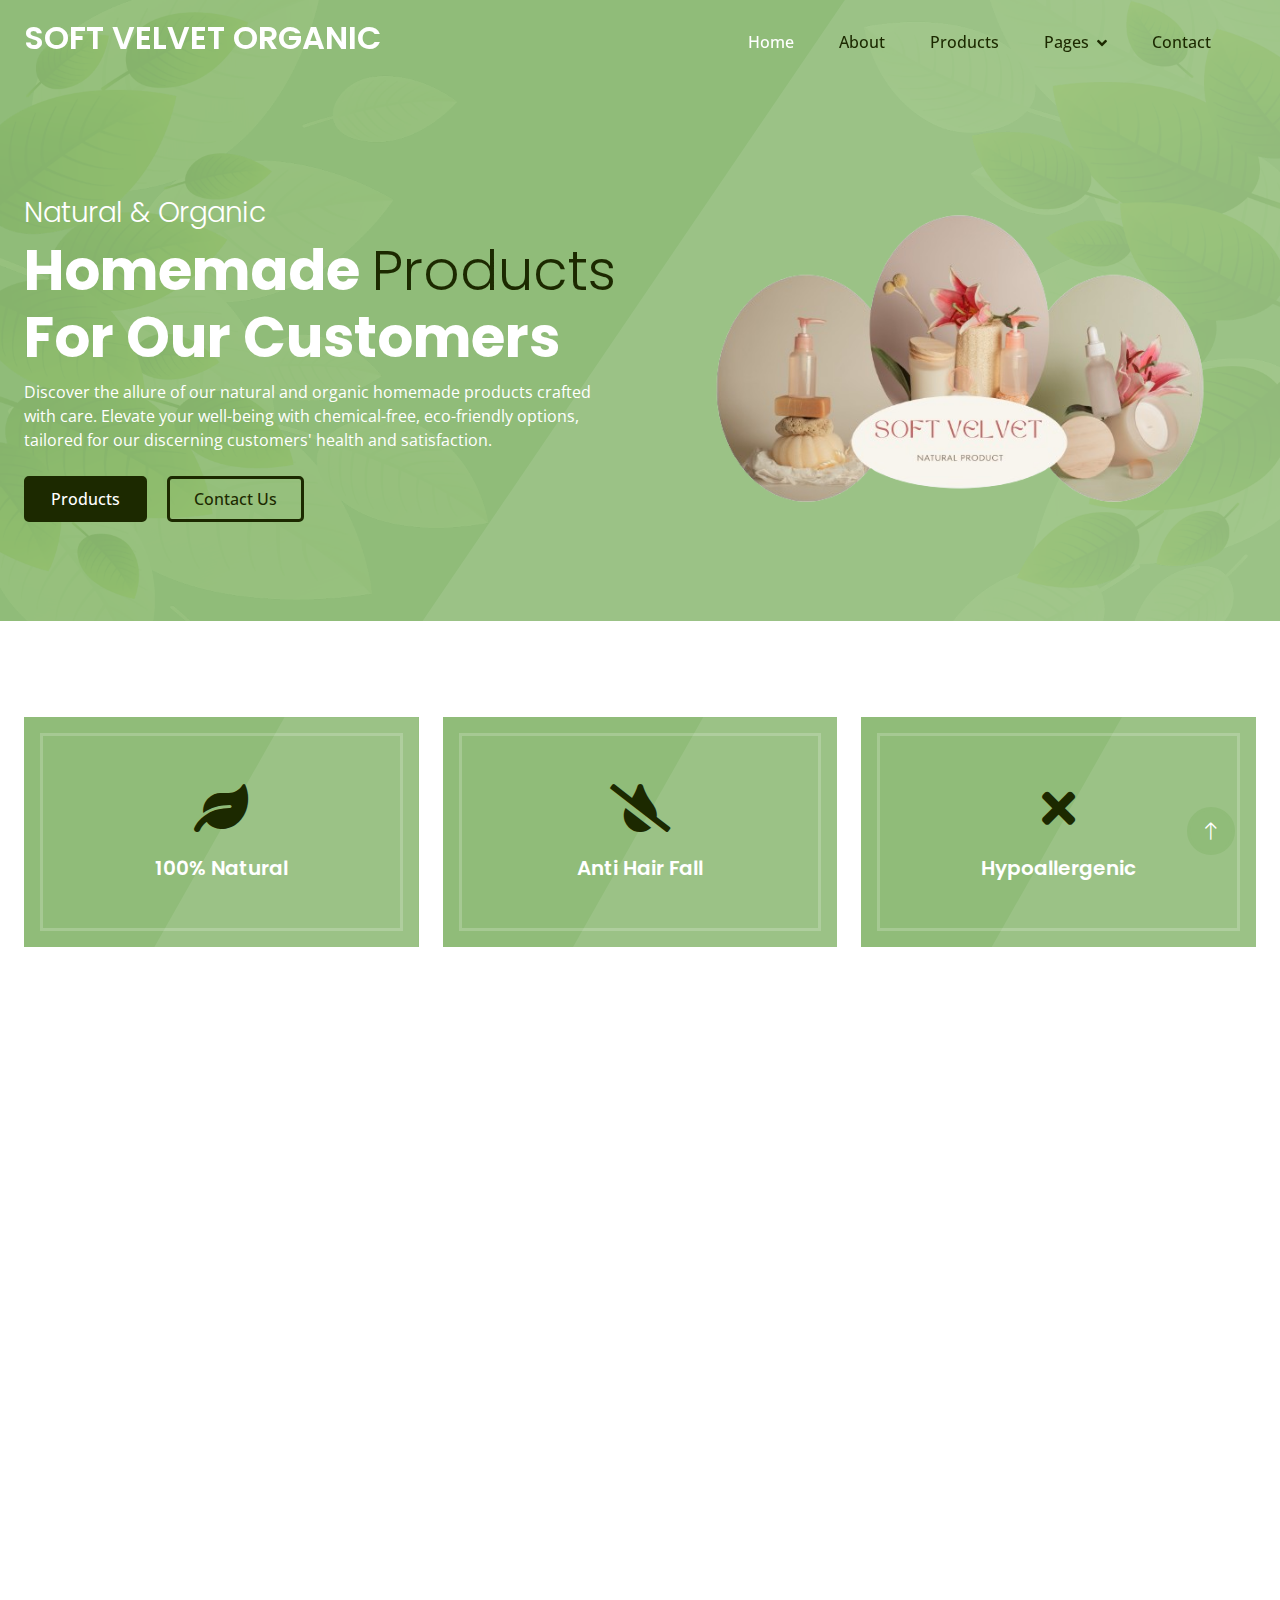
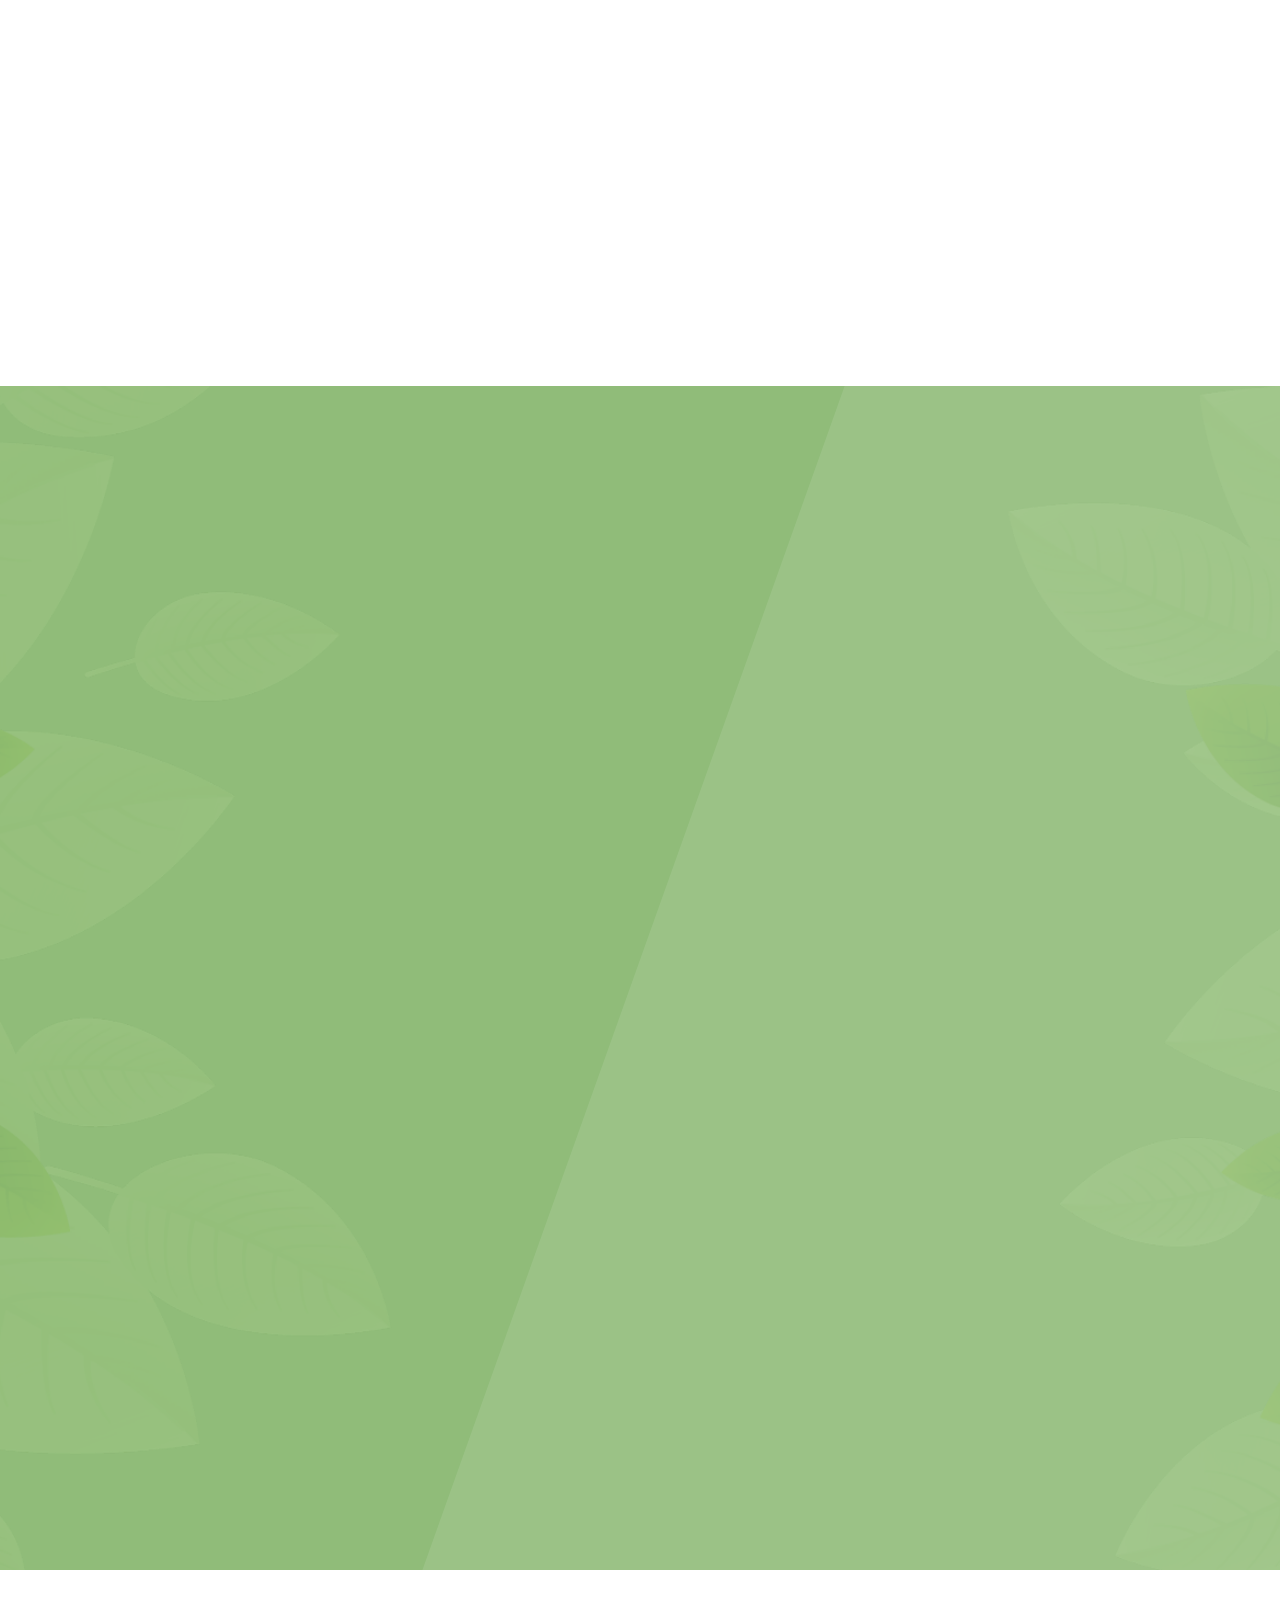
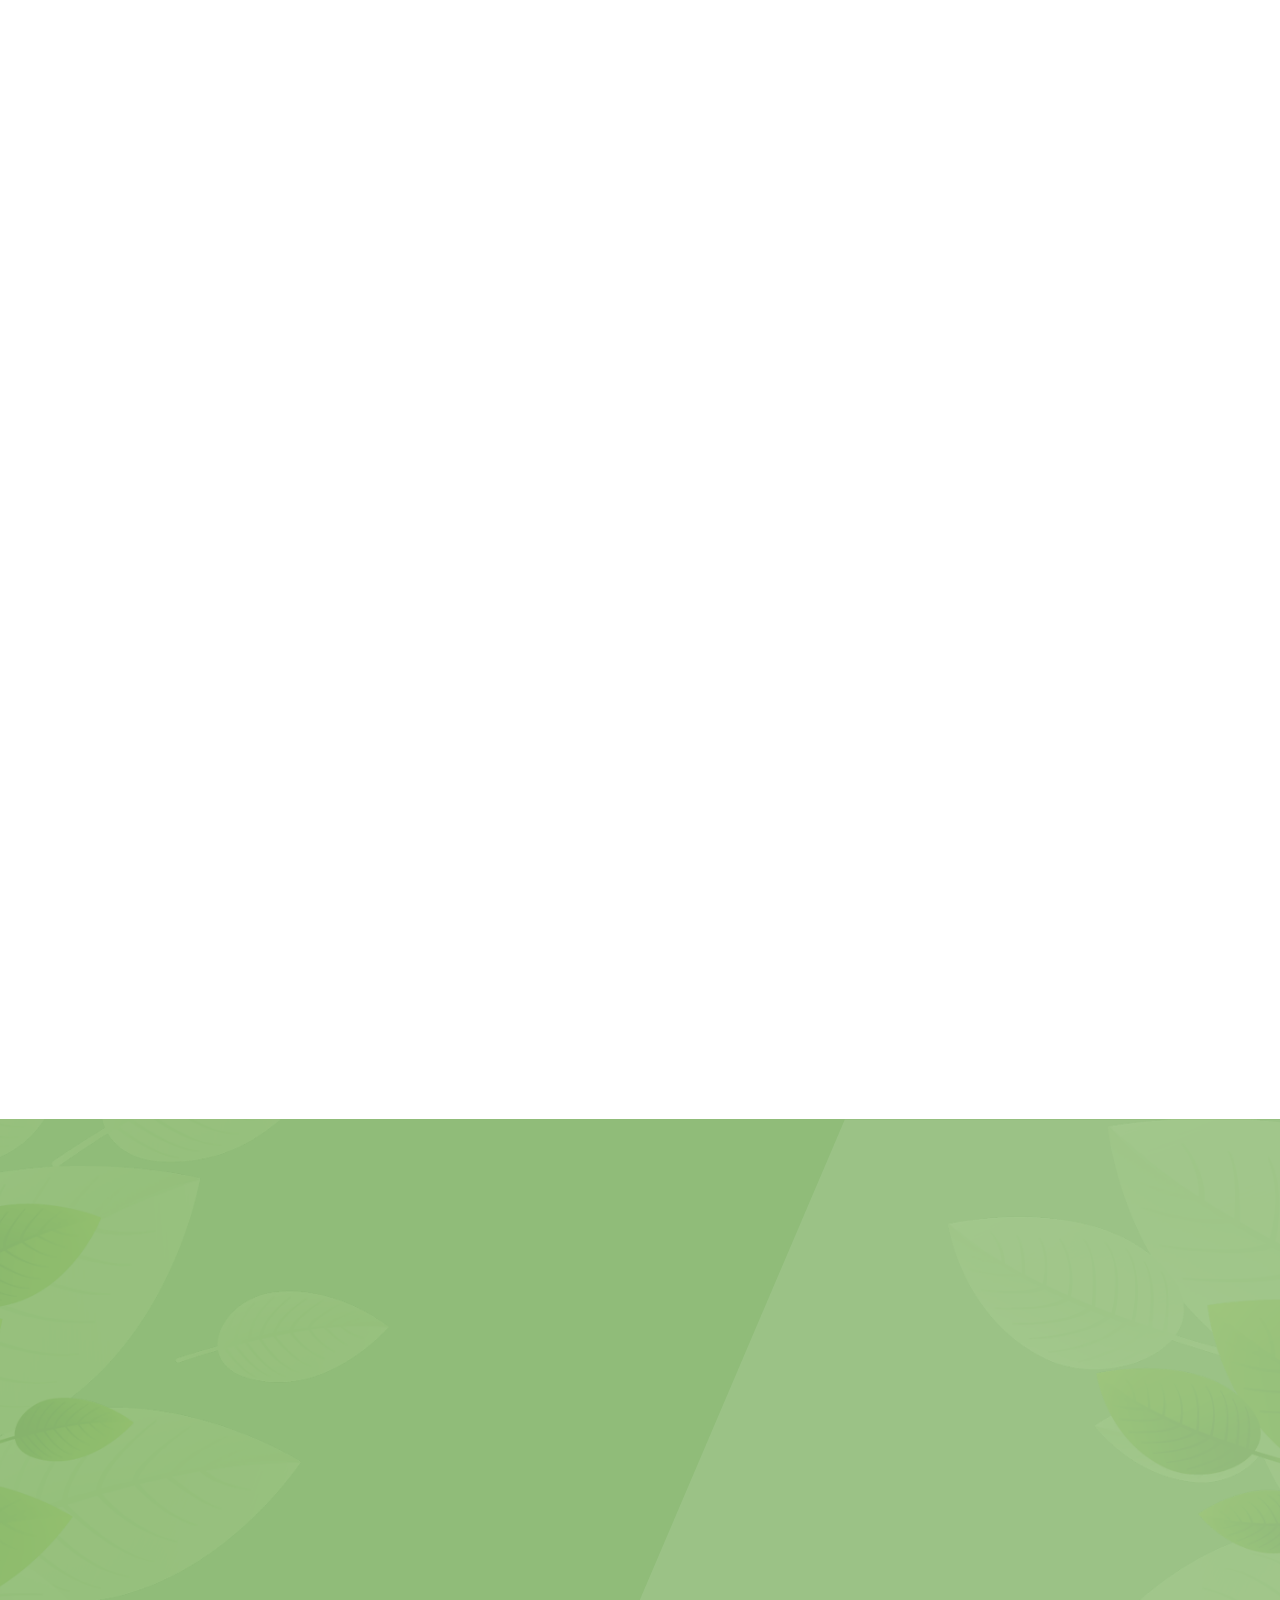
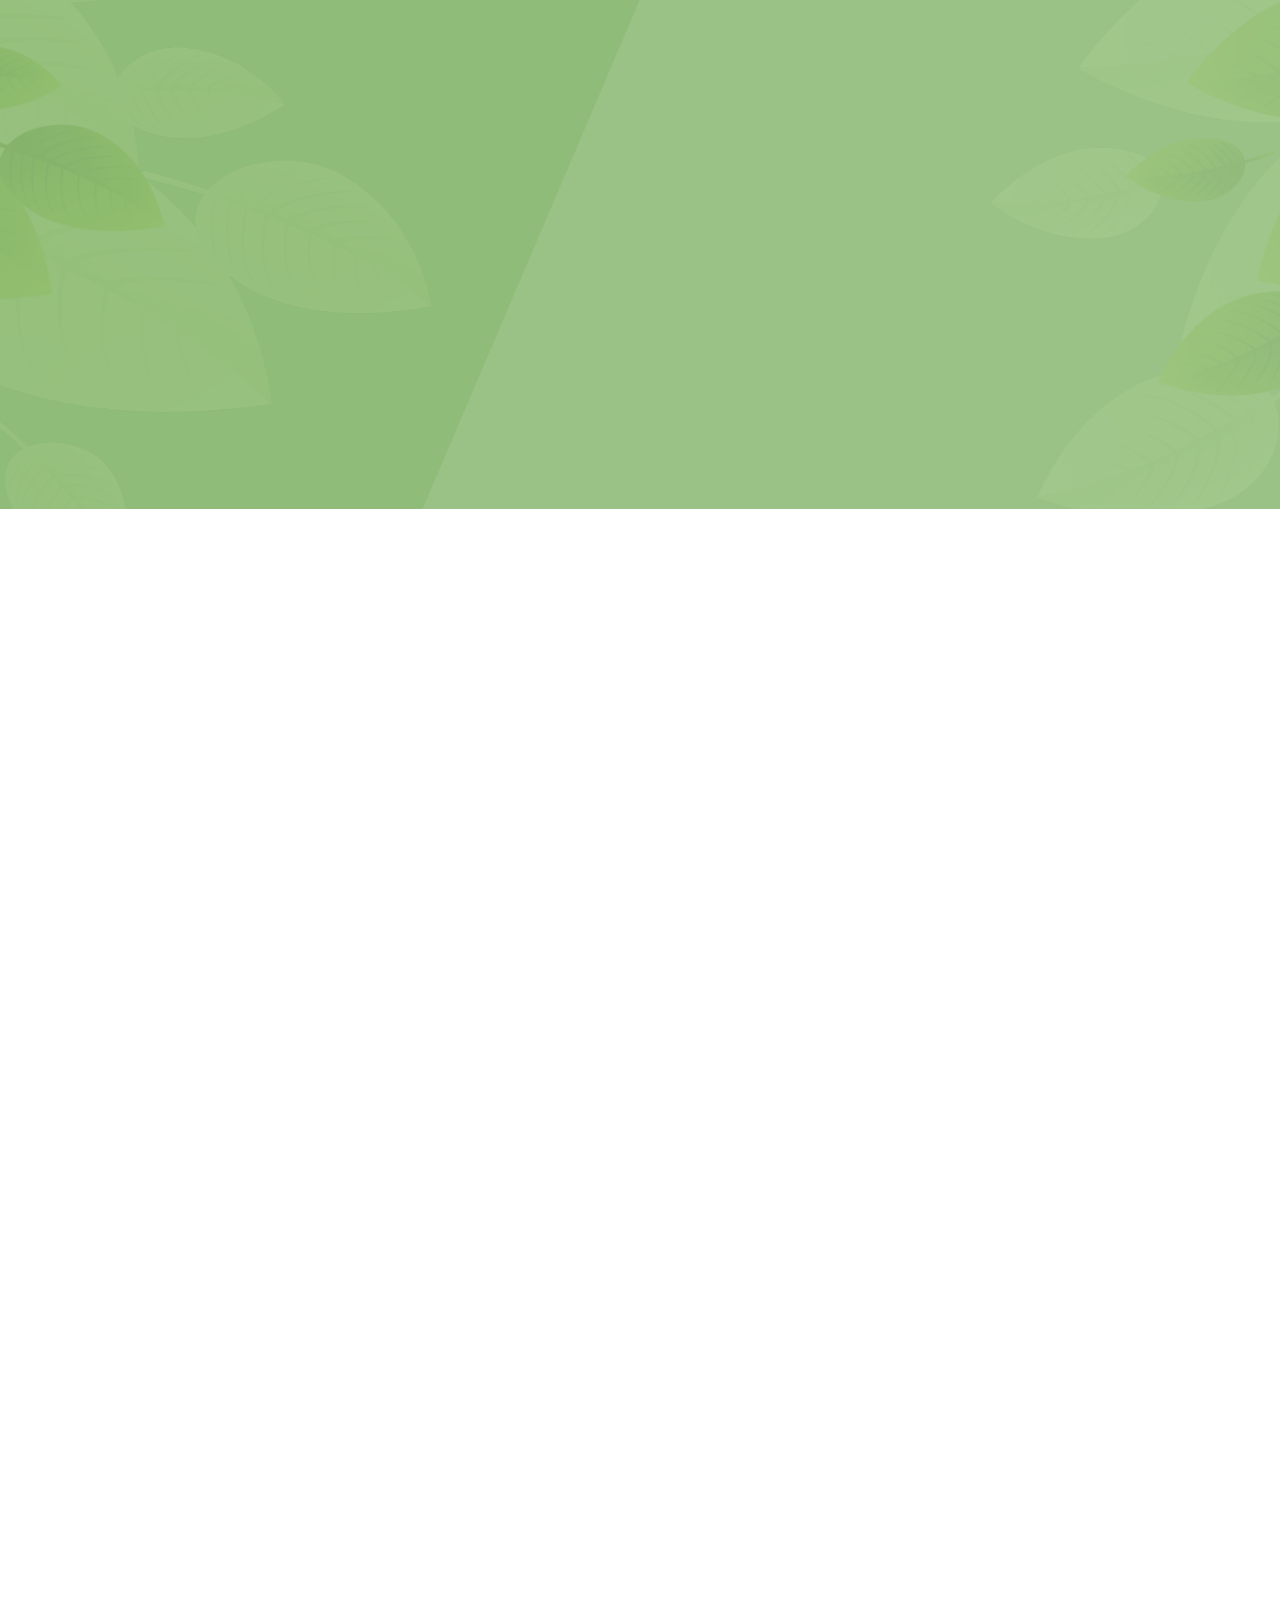
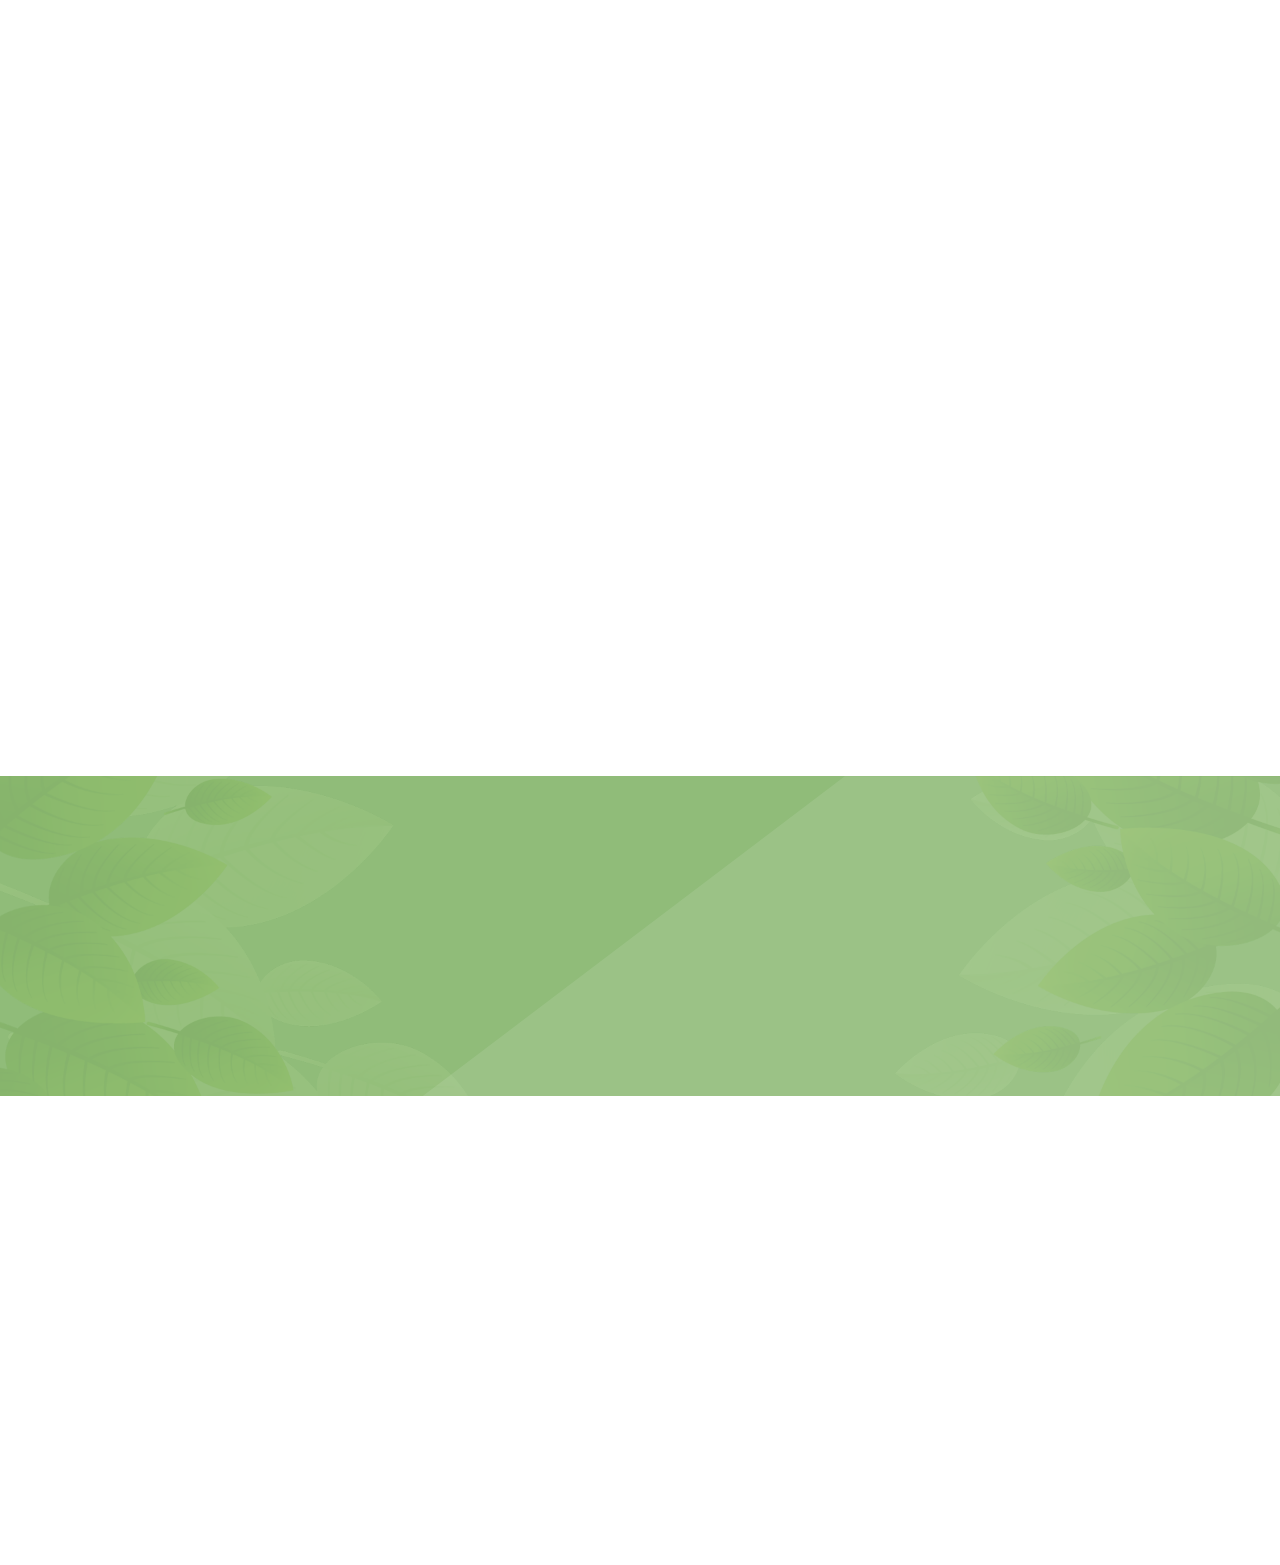
<file: index.html>
<!DOCTYPE html>
<html lang="en">

<head>
    <meta charset="utf-8">
    <title>Soft Velvet Organic</title>
    <meta content="width=device-width, initial-scale=1.0" name="viewport">
    <meta content="" name="keywords">
    <meta content="" name="description">

    <!-- Favicon -->
    <link href="img/favicon.ico" rel="icon">

    <!-- Google Web Fonts -->
    <link rel="preconnect" href="https://fonts.googleapis.com">
    <link rel="preconnect" href="https://fonts.gstatic.com" crossorigin>
    <link
        href="https://fonts.googleapis.com/css2?family=Open+Sans:wght@400;500&family=Poppins:wght@200;600;700&display=swap"
        rel="stylesheet">

    <!-- Icon Font Stylesheet -->
    <link href="https://cdnjs.cloudflare.com/ajax/libs/font-awesome/5.10.0/css/all.min.css" rel="stylesheet">
    <link href="https://cdn.jsdelivr.net/npm/bootstrap-icons@1.4.1/font/bootstrap-icons.css" rel="stylesheet">

    <!-- Libraries Stylesheet -->
    <link href="lib/animate/animate.min.css" rel="stylesheet">
    <link href="lib/owlcarousel/assets/owl.carousel.min.css" rel="stylesheet">

    <!-- Customized Bootstrap Stylesheet -->
    <link href="css/bootstrap.min.css" rel="stylesheet">

    <!-- Template Stylesheet -->
    <link href="css/style.css" rel="stylesheet">
</head>

<body>
    <!-- Spinner Start -->
    <div id="spinner"
        class="show bg-white position-fixed translate-middle w-100 vh-100 top-50 start-50 d-flex align-items-center justify-content-center">
        <div class="spinner-grow text-primary" style="width: 3rem; height: 3rem;" role="status">
            <span class="sr-only">Loading...</span>
        </div>
    </div>
    <!-- Spinner End -->


    <!-- Navbar Start -->
    <div class="container-fluid sticky-top">
        <div class="container">
            <nav class="navbar navbar-expand-lg navbar-light p-0">
                <a href="index.html" class="navbar-brand">
                    <h2 class="text-white">SOFT VELVET ORGANIC</h2>
                </a>
                <button type="button" class="navbar-toggler ms-auto me-0" data-bs-toggle="collapse"
                    data-bs-target="#navbarCollapse">
                    <span class="navbar-toggler-icon"></span>
                </button>
                <div class="collapse navbar-collapse" id="navbarCollapse">
                    <div class="navbar-nav ms-auto">
                        <a href="index.html" class="nav-item nav-link active">Home</a>
                        <a href="about.html" class="nav-item nav-link">About</a>
                        <a href="product.html" class="nav-item nav-link">Products</a>
                        <div class="nav-item dropdown">
                            <a href="#" class="nav-link dropdown-toggle" data-bs-toggle="dropdown">Pages</a>
                            <div class="dropdown-menu bg-light mt-2">
                                <a href="feature.html" class="dropdown-item">Features</a>
                                <a href="how-to-use.html" class="dropdown-item">How To Use</a>
                                
                                <a href="blog.html" class="dropdown-item">Blog Articles</a>
                                
                            </div>
                        </div>
                        <a href="contact.html" class="nav-item nav-link">Contact</a>
                    </div>
                    
                </div>
            </nav>
        </div>
    </div>
    
    <!-- Navbar End -->
    <div id="google_translate_element"></div>

<script>
    function googleTranslateElementInit() {
        new google.translate.TranslateElement({
            pageLanguage: 'en',
            includedLanguages: 'mr,hi,en,kn', // Marathi, Hindi, English, Kannada
        }, 'google_translate_element');
    }
</script>
<script src="//translate.google.com/translate_a/element.js?cb=googleTranslateElementInit"></script>


    <!-- Hero Start -->
    <div class="container-fluid bg-primary hero-header mb-5">
        <div class="container">
            <div class="row g-5 align-items-center">
                <div class="col-lg-6 text-center text-lg-start">
                    <h3 class="fw-light text-white animated slideInRight">Natural & Organic</h3>
                    <h1 class="display-4 text-white animated slideInRight">Homemade <span class="fw-light text-dark">Products</span> For Our Customers</h1>
                    <p class="text-white mb-4 animated slideInRight">
                        Discover the allure of our natural and organic homemade products crafted with care. 
                        Elevate your well-being with chemical-free, eco-friendly options, tailored for our discerning customers' health and satisfaction.</p>
                    <a href="product.html" class="btn btn-dark py-2 px-4 me-3 animated slideInRight">Products</a>
                    <a href="contact.html" class="btn btn-outline-dark py-2 px-4 animated slideInRight">Contact Us</a>
                </div>
                <div class="col-lg-6">
                    <img class="img-fluid animated pulse infinite" src="img/1st.png" alt="">
                </div>
            </div>
        </div>
    </div>
    <!-- Hero End -->


    <!-- Feature Start -->
    <div class="container-fluid py-5">
        <div class="container">
            <div class="row g-4">
                <div class="col-lg-4 wow fadeIn" data-wow-delay="0.1s">
                    <div class="feature-item position-relative bg-primary text-center p-3">
                        <div class="border py-5 px-3">
                            <i class="fa fa-leaf fa-3x text-dark mb-4"></i>
                            <h5 class="text-white mb-0">100% Natural</h5>
                        </div>
                    </div>
                </div>
                <div class="col-lg-4 wow fadeIn" data-wow-delay="0.3s">
                    <div class="feature-item position-relative bg-primary text-center p-3">
                        <div class="border py-5 px-3">
                            <i class="fa fa-tint-slash fa-3x text-dark mb-4"></i>
                            <h5 class="text-white mb-0">Anti Hair Fall</h5>
                        </div>
                    </div>
                </div>
                <div class="col-lg-4 wow fadeIn" data-wow-delay="0.5s">
                    <div class="feature-item position-relative bg-primary text-center p-3">
                        <div class="border py-5 px-3">
                            <i class="fa fa-times fa-3x text-dark mb-4"></i>
                            <h5 class="text-white mb-0">Hypoallergenic</h5>
                        </div>
                    </div>
                </div>
            </div>
        </div>
    </div>
    <!-- Feature End -->


    <!-- About Start -->
    <div class="container-fluid py-5">
        <div class="container">
            <div class="row g-5 align-items-center">
                <div class="col-lg-6 wow fadeIn" data-wow-delay="0.1s">
                    <img class="img-fluid animated pulse infinite" src="img/bb.png">
                </div>
                <div class="col-lg-6 wow fadeIn" data-wow-delay="0.5s">
                    <h1 class="text-primary mb-4">Good Skin <span class="fw-light text-dark">Is A Symbol Of Our
                            Beauty</span></h1>
                    <p class="mb-4">"Embrace the essence of beauty with the mantra: Good skin is a symbol of our beauty. Unlock radiant vitality with homemade, natural, and organic skincare products, celebrating the purity that enhances our skin's natural glow."</p>
                    <p class="mb-4">"Radiate beauty organically, as good skin becomes a testament to the artistry of homemade, natural products."</p>
                    <a class="btn btn-primary py-2 px-4" href="product.html">Products</a>
                </div>
            </div>
        </div>
    </div>
    <!-- About End -->


    <!-- Deal Start -->
    <div class="container-fluid deal bg-primary my-5 py-5">
        <div class="container py-5">
            <div class="row g-5 align-items-center">
                <div class="col-lg-6 wow fadeIn" data-wow-delay="0.1s">
                   <!-- <img class="img-fluid animated pulse infinite" src="img/sbg.png"> -->
                    <video class="img-fluid animated pulse infinite" loop autoplay muted playsinline>
                        <source src="img/serum.mp4" type="video/mp4">
                        Your browser does not support the video tag.
                      </video>
                      
                </div>
                <div class="col-lg-6 wow fadeIn" data-wow-delay="0.5s">
                    <div class="bg-white text-center p-4">
                        <div class="border p-4">
                            <p class="mb-2">Natural & Organic Homemade Products</p>
                            <h2 class="fw-bold text-uppercase mb-4">Deals of the Day</h2>
                            <h1 class="display-4 text-primary mb-4">₹ 349.00</h1>
                            <h5>Fresh Organic Serum</h5>
                            <p class="mb-4">"Revitalize hair naturally with our organic homemade serum—pure ingredients for lustrous, healthy locks."</p>
                          <!--  <div class="row g-0 cdt mb-4">
                                <div class="col-3">
                                    <h1 class="display-6" id="cdt-days"></h1>
                                </div>
                                <div class="col-3">
                                    <h1 class="display-6" id="cdt-hours"></h1>
                                </div>
                                <div class="col-3">
                                    <h1 class="display-6" id="cdt-minutes"></h1>
                                </div>
                                <div class="col-3">
                                    <h1 class="display-6" id="cdt-seconds"></h1>
                                </div>
                            </div>-->
                            <a class="btn btn-primary py-2 px-4" href="product.html">Shop Now</a>
                        </div>
                    </div>
                </div>
            </div>
        </div>
    </div>
    <!-- Deal End -->


    <!-- Feature Start -->
    <div class="container-fluid py-5">
        <div class="container">
            <div class="mx-auto text-center wow fadeIn" data-wow-delay="0.1s" style="max-width: 600px;">
                <h1 class="text-primary mb-3"><span class="fw-light text-dark">Best Benefits Of Our</span> Natural Homemade Organic Products</h1>
                <p class="mb-5"> Our Natural Homemade Organic Products excel in promoting wellness and enhancing beauty."</p>
            </div>
            <div class="row g-4 align-items-center">
                <div class="col-lg-4 wow fadeIn" data-wow-delay="0.3s">
                    <div class="row g-5">
                        <div class="col-12 d-flex">
                            <div class="btn-square rounded-circle border flex-shrink-0"
                                style="width: 80px; height: 80px;">
                                <i class="fa fa-check fa-2x text-primary"></i>
                            </div>
                            <div class="ps-3">
                                <h5>Natural & Organic</h5>
                                <hr class="w-25 bg-primary my-2">
                                <span>"Explore a range of Natural & Organic solutions for radiant skin and hair."</span>
                            </div>
                        </div>
                        <div class="col-12 d-flex">
                            <div class="btn-square rounded-circle border flex-shrink-0"
                                style="width: 80px; height: 80px;">
                                <i class="fa fa-check fa-2x text-primary"></i>
                            </div>
                            <div class="ps-3">
                                <h5>Anti Hair Fall</h5>
                                <hr class="w-25 bg-primary my-2">
                                <span>"Our products offer effective anti-hairfall solutions without harmful chemicals."</span>
                            </div>
                        </div>
                        <div class="col-12 d-flex">
                            <div class="btn-square rounded-circle border flex-shrink-0"
                                style="width: 80px; height: 80px;">
                                <i class="fa fa-check fa-2x text-primary"></i>
                            </div>
                            <div class="ps-3">
                                <h5>Anti-dandruff</h5>
                                <hr class="w-25 bg-primary my-2">
                                <span>"Experience the power of natural ingredients in our anti-dandruff remedies."</span>
                            </div>
                        </div>
                    </div>
                </div>
                <div class="col-lg-4 wow fadeIn" data-wow-delay="0.1s">
                    <img class="img-fluid animated pulse infinite" src="img/soap.png">
                </div>
                <div class="col-lg-4 wow fadeIn" data-wow-delay="0.5s">
                    <div class="row g-5">
                        <div class="col-12 d-flex">
                            <div class="btn-square rounded-circle border flex-shrink-0"
                                style="width: 80px; height: 80px;">
                                <i class="fa fa-check fa-2x text-primary"></i>
                            </div>
                            <div class="ps-3">
                                <h5>No Internal Side Effect</h5>
                                <hr class="w-25 bg-primary my-2">
                                <span>"Enjoy the benefits without internal side effects, prioritizing your overall health."</span>
                            </div>
                        </div>
                        <div class="col-12 d-flex">
                            <div class="btn-square rounded-circle border flex-shrink-0"
                                style="width: 80px; height: 80px;">
                                <i class="fa fa-check fa-2x text-primary"></i>
                            </div>
                            <div class="ps-3">
                                <h5>No Skin Irritation</h5>
                                <hr class="w-25 bg-primary my-2">
                                <span>"Our products ensure a gentle touch, free from any skin irritation."</span>
                            </div>
                        </div>
                        <div class="col-12 d-flex">
                            <div class="btn-square rounded-circle border flex-shrink-0"
                                style="width: 80px; height: 80px;">
                                <i class="fa fa-check fa-2x text-primary"></i>
                            </div>
                            <div class="ps-3">
                                <h5>No Artificial Smell</h5>
                                <hr class="w-25 bg-primary my-2">
                                <span>"Say goodbye to artificial smells, as our products are naturally scented for a delightful experience."</span>
                            </div>
                        </div>
                    </div>
                </div>
            </div>
        </div>
    </div>
    <!-- Feature End -->


    <!-- How To Use Start -->
    <div class="container-fluid how-to-use bg-primary my-5 py-5">
        <div class="container text-white py-5">
            <div class="mx-auto text-center wow fadeIn" data-wow-delay="0.1s" style="max-width: 600px;">
                <h1 class="text-white mb-3"><span class="fw-light text-dark">How To Use Our</span> Natural & Organic
                    <span class="fw-light text-dark">Hair Shampoo & Hair Serum</span></h1>
                <p class="mb-5">
                    Apply Soft Velvet Organic shampoo, lather, and rinse. Follow with our organic hair serum. Massage into damp hair for nourished, silky strands.</p>
            </div>
            <div class="row g-5">
                <div class="col-lg-4 text-center wow fadeIn" data-wow-delay="0.1s">
                    <div class="btn-square rounded-circle border mx-auto mb-4" style="width: 120px; height: 120px;">
                        <i class="fa fa-home fa-3x text-dark"></i>
                    </div>
                    <h5 class="text-white">Wash Hair With Water</h5>
                    <hr class="w-25 bg-light my-2 mx-auto">
                    <span>
                        Elevate your hair care routine with Wash Hair With Water's natural and organic shampoo and serum. Pure beauty, naturally.</span>
                </div>
                <div class="col-lg-4 text-center wow fadeIn" data-wow-delay="0.3s">
                    <div class="btn-square rounded-circle border mx-auto mb-4" style="width: 120px; height: 120px;">
                        <i class="fa fa-home fa-3x text-dark"></i>
                    </div>
                    <h5 class="text-white">Apply Shampoo On Hair</h5>
                    <hr class="w-25 bg-light my-2 mx-auto">
                    <span>Transform your hair ritual with Apply Shampoo On Hair's organic blend for vibrant, naturally beautiful locks.</span>
                </div>
                <div class="col-lg-4 text-center wow fadeIn" data-wow-delay="0.5s">
                    <div class="btn-square rounded-circle border mx-auto mb-4" style="width: 120px; height: 120px;">
                        <i class="fa fa-home fa-3x text-dark"></i>
                    </div>
                    <h5 class="text-white">Wait 5 Mins And Wash</h5>
                    <hr class="w-25 bg-light my-2 mx-auto">
                    <span>Indulge in self-care; Wait 5 Mins And Wash reveals the magic of our organic hair care.</span>
                </div>
                <div class="col-lg-4 text-center wow fadeIn" data-wow-delay="0.5s">
                    <div class="btn-square rounded-circle border mx-auto mb-4" style="width: 120px; height: 120px;">
                        <i class="fa fa-home fa-3x text-dark"></i>
                    </div>
                    <h5 class="text-white">Wait 5 Mins For Hair Dry</h5>
                    <hr class="w-25 bg-light my-2 mx-auto">
                    <span>Experience brilliance; Wait 5 Mins For Hair Dry, revealing the magic of our organic hair care.




                    </span>
                </div>
                <div class="col-lg-4 text-center wow fadeIn" data-wow-delay="0.5s">
                    <div class="btn-square rounded-circle border mx-auto mb-4" style="width: 120px; height: 120px;">
                        <i class="fa fa-home fa-3x text-dark"></i>
                    </div>
                    <h5 class="text-white">Apply The Hair Serum</h5>
                    <hr class="w-25 bg-light my-2 mx-auto">
                    <span>Revitalize your locks with Apply The Hair Serum, our natural, organic solution for radiant hair.</span>
                </div>
                <div class="col-lg-4 text-center wow fadeIn" data-wow-delay="0.5s">
                    <div class="btn-square rounded-circle border mx-auto mb-4" style="width: 120px; height: 120px;">
                        <i class="fa fa-home fa-3x text-dark"></i>
                    </div>
                    <h5 class="text-white">Massage Hair for 2 Minutes</h5>
                    <hr class="w-25 bg-light my-2 mx-auto">
                    <span>Transform your routine; Massage Hair for 2 Minutes with our natural, organic serum.</span>
                </div>
            </div>
        </div>
    </div>
    <!-- How To Use End -->


    <!-- Product Start -->
    <div class="container-fluid py-5">
        <div class="container">
            <div class="mx-auto text-center wow fadeIn" data-wow-delay="0.1s" style="max-width: 600px;">
                <h1 class="text-primary mb-3"><span class="fw-light text-dark">Our Natural</span> Homemade Products</h1>
                <p class="mb-5">Our natural homemade products epitomize simplicity, purity, and sustainability.</p>
            </div>
            <div class="row g-4">
                <div class="col-md-6 col-lg-3 wow fadeIn" data-wow-delay="0.1s">
                    <div class="product-item text-center border h-100 p-4">
                        <img class="img-fluid mb-4" src="img/soap.png" alt="">
                        <div class="mb-2">
                            <small class="fa fa-star text-primary"></small>
                            <small class="fa fa-star text-primary"></small>
                            <small class="fa fa-star text-primary"></small>
                            <small class="fa fa-star text-primary"></small>
                            
                            <small>(98)</small>
                        </div>
                        <a href="#" class="h6 d-inline-block mb-2">Black And Brown Soap</a>
                        <h5 class="text-primary mb-3">₹99.00</h5>
                        <a href="contact.html" class="btn btn-outline-primary px-3">Shop Now</a>
                    </div>
                </div>
                <div class="col-md-6 col-lg-3 wow fadeIn" data-wow-delay="0.3s">
                    <div class="product-item text-center border h-100 p-4">
                        <img class="img-fluid mb-4" src="img/prd/hd.png" alt="">
                        <div class="mb-2">
                            <small class="fa fa-star text-primary"></small>
                            <small class="fa fa-star text-primary"></small>
                            <small class="fa fa-star text-primary"></small>
                            <small class="fa fa-star text-primary"></small>
                            <small class="fa fa-star text-primary"></small>
                            <small>(99)</small>
                        </div>
                        <a href="#" class="h6 d-inline-block mb-2">HD Make Up Powder</a>
                        <h5 class="text-primary mb-3">₹649.00</h5>
                        <a href="contact.html" class="btn btn-outline-primary px-3">Shop Now</a>
                    </div>
                </div>
                <div class="col-md-6 col-lg-3 wow fadeIn" data-wow-delay="0.5s">
                    <div class="product-item text-center border h-100 p-4">
                        <img class="img-fluid mb-4" src="img/prd/lipb.png" alt="">
                        <div class="mb-2">
                            <small class="fa fa-star text-primary"></small>
                            <small class="fa fa-star text-primary"></small>
                            <small class="fa fa-star text-primary"></small>
                            <small class="fa fa-star text-primary"></small>
                            <small class="fa fa-star text-primary"></small>
                            <small>(99)</small>
                        </div>
                        <a href="#" class="h6 d-inline-block mb-2">Lip Balm</a>
                        <h5 class="text-primary mb-3">₹79.00</h5>
                        <a href="contact.html" class="btn btn-outline-primary px-3">Shop Now</a>
                    </div>
                </div>
                
                <div class="col-md-6 col-lg-3 wow fadeIn" data-wow-delay="0.7s">
                    <div class="product-item text-center border h-100 p-4">
                        <img class="img-fluid mb-4" src="img/prd/serum.jpg" alt="">
                        <div class="mb-2">
                            <small class="fa fa-star text-primary"></small>
                            <small class="fa fa-star text-primary"></small>
                            <small class="fa fa-star text-primary"></small>
                            <small class="fa fa-star text-primary"></small>
                            <small class="fa fa-star text-primary"></small>
                            <small>(99)</small>
                        </div>
                        <a href="#" class="h6 d-inline-block mb-2">Hair Serum</a>
                        <h5 class="text-primary mb-3">₹350.00</h5>
                        <a href="contact.html" class="btn btn-outline-primary px-3">Shop Now</a>
                    </div>
                </div>
            </div>
        </div>
    </div>
    <!-- Product End -->


    

    <!-- Blog Start -->
    <div class="container-fluid py-5">
        <div class="container">
            <div class="mx-auto text-center wow fadeIn" data-wow-delay="0.1s" style="max-width: 600px;">
                <h1 class="text-primary mb-3"><span class="fw-light text-dark">From Our</span> Blog Articles</h1>
                <p class="mb-5"></p>
            </div>
            <div class="row g-4">
                <div class="col-md-6 col-lg-4 wow fadeIn" data-wow-delay="0.1s">
                    <div class="blog-item border h-100 p-4">
                        <img class="img-fluid mb-4" src="img/blog-1.jpg" alt="">
                        <a href="" class="h5 lh-base d-inline-block">Foods that are good for your hair growing</a>
                        <div class="d-flex text-black-50 mb-2">
                            <div class="pe-3">
                                <small class="fa fa-eye me-1"></small>
                                
                            </div>
                            <div class="pe-3">
                                <small class="fa fa-comments me-1"></small>
                                
                            </div>
                        </div>
                        <p class="mb-4">Some of the best foods for hair growth are foods with high nutritional value, like eggs, leafy greens, and fatty fish. Deficiencies in nutrients can affect hair health.</p>
                        <a href="https://www.healthline.com/nutrition/foods-for-hair-growth#nutritional-deficiency" class="btn btn-outline-primary px-3">Read More</a>
                    </div>
                </div>
                <div class="col-md-6 col-lg-4 wow fadeIn" data-wow-delay="0.3s">
                    <div class="blog-item border h-100 p-4">
                        <img class="img-fluid mb-4" src="img/blog-2.jpg" alt="">
                        <a href="" class="h5 lh-base d-inline-block">How to take care of Skin</a>
                        <div class="d-flex text-black-50 mb-2">
                            <div class="pe-3">
                                <small class="fa fa-eye me-1"></small>
                                <small></small>
                            </div>
                            <div class="pe-3">
                                <small class="fa fa-comments me-1"></small>
                                <small></small>
                            </div>
                        </div>
                        <p class="mb-4">You may suspect you have dry, oily, or sensitive skin, but do you really know your skin type? Knowing your true skin type can help the next time you’re in the cosmetics aisle. In fact, using the wrong products — or even popularized Internet hacks — for your skin type could worsen acne, dryness, or other skin problems</p>
                        <a href="https://www.healthline.com/health/beauty-skin-care/skin-types-care" class="btn btn-outline-primary px-3">Read More</a>
                    </div>
                </div>
                <div class="col-md-6 col-lg-4 wow fadeIn" data-wow-delay="0.5s">
                    <div class="blog-item border h-100 p-4">
                        <img class="img-fluid mb-4" src="img/blog-3.jpg" alt="">
                        <a href="" class="h5 lh-base d-inline-block">Lip Care Routine</a>
                        <div class="d-flex text-black-50 mb-2">
                            <div class="pe-3">
                                <small class="fa fa-eye me-1"></small>
                                <small></small>
                            </div>
                            <div class="pe-3">
                                <small class="fa fa-comments me-1"></small>
                                <small></small>
                            </div>
                        </div>
                        <p class="mb-4">Lips are likely to become chapped and cracked during the winter when it’s dry and cold outside. Extreme heat or wind can also trigger chapping.

                            Fortunately, a few simple steps can help keep your lips soft and smooth. This lip care routine will help your lips stay in tip-top shape — no matter the season</p>
                        <a href="" class="btn btn-outline-primary px-3">Read More</a>
                    </div>
                </div>
            </div>
        </div>
    </div>
    <!-- Blog End -->


    <!-- Newsletter Start -->
    <div class="container-fluid newsletter bg-primary py-5 my-5">
        <div class="container py-5">
            <div class="mx-auto text-center wow fadeIn" data-wow-delay="0.1s" style="max-width: 600px;">
                <h1 class="text-white mb-3"><span class="fw-light text-dark"></span> Soft Velvet Organic, The Natural Homemade Products </h1>
                
            </div>
            <div class="row justify-content-center">
                <div class="col-md-7 wow fadeIn" data-wow-delay="0.5s">
                    <div class="position-relative w-100 mt-3 mb-2">
                        
                       
                    </div>
                </div>
            </div>
        </div>
    </div>
    <!-- Newsletter End -->


    <!-- Footer Start -->
    <div class="container-fluid bg-white footer">
        <div class="container py-5">
            <div class="row g-5">
                <div class="col-md-6 col-lg-3 wow fadeIn" data-wow-delay="0.1s">
                    <a href="index.html" class="d-inline-block mb-3">
                        <h1 class="text-primary">Soft Velvet Organic</h1>
                    </a>
                    <p class="mb-0">Soft Velvet Organic offers natural skin and hair care products, combining luxurious softness with organic ingredients for a wholesome beauty experience.</p>
                </div>
                <div class="col-md-6 col-lg-3 wow fadeIn" data-wow-delay="0.3s">
                    <h5 class="mb-4">Get In Touch</h5>
                    <p><i class="fa fa-map-marker-alt me-3"></i>Devgad, Maharashtra</p>
                    <p><i class="fa fa-phone-alt me-3"></i>+91 7385116233</p>
                    <p><i class="fa fa-envelope me-3"></i>softvelvetorganic@gmail.com</p>
                    <div class="d-flex pt-2">
                        
                        <a class="btn btn-square btn-outline-primary me-1" href="https://www.instagram.com/hand_madeskincare?igsh=MXBndjR2c2tobGQ3cg=="><i class="fab fa-facebook-f"></i></a>
                        <a class="btn btn-square btn-outline-primary me-1" href="https://www.instagram.com/hand_madeskincare?igsh=MXBndjR2c2tobGQ3cg=="><i class="fab fa-instagram"></i></a>
                       
                    </div>
                </div>
                <div class="col-md-6 col-lg-3 wow fadeIn" data-wow-delay="0.5s">
                    <h5 class="mb-4">Our Products</h5>
                    <a class="btn btn-link" href="product.html">Hair Shampoo</a>
                    <a class="btn btn-link" href="product.html">Hair Oil</a>
                    <a class="btn btn-link" href="product.html">Face Serum</a>
                    <a class="btn btn-link" href="product.html">Black Soap</a>
                    <a class="btn btn-link" href="product.html">Lip Balm</a>
                </div>
                <div class="col-md-6 col-lg-3 wow fadeIn" data-wow-delay="0.7s">
                    <h5 class="mb-4">Popular Link</h5>
                    <a class="btn btn-link" href="about.html">About Us</a>
                    <a class="btn btn-link" href="contact.html">Contact Us</a>
                    <a class="btn btn-link" href="feature.html">Features</a>
                    <a class="btn btn-link" href="how-to-use.html">How To Use</a>
                    
                </div>
            </div>
        </div>
        <div class="container wow fadeIn" data-wow-delay="0.1s">
            <div class="copyright">
                <div class="row">
                    <div class="col-md-6 text-center text-md-start mb-3 mb-md-0">
                        &copy; <a class="border-bottom" href="#">Soft Velvet Organic</a>,All Right Reserved.
                        Designed By Radiket Tech<a class="border-bottom" ></a>
                    </div>
                    <div class="col-md-6 text-center text-md-end">
                        <div class="footer-menu">
                            <a href="index.html">Home</a>
                            
                            <a href="contact.html">Help</a>
                           
                        </div>
                    </div>
                </div>
            </div>
        </div>
    </div>
    <!-- Footer End -->


    <!-- Back to Top -->
    <a href="#" class="btn btn-lg btn-primary btn-lg-square back-to-top"><i class="bi bi-arrow-up"></i></a>


    <!-- JavaScript Libraries -->
    <script src="https://ajax.googleapis.com/ajax/libs/jquery/3.6.1/jquery.min.js"></script>
    <script src="https://cdn.jsdelivr.net/npm/bootstrap@5.0.0/dist/js/bootstrap.bundle.min.js"></script>
    <script src="lib/wow/wow.min.js"></script>
    <script src="lib/easing/easing.min.js"></script>
    <script src="lib/waypoints/waypoints.min.js"></script>
    <script src="lib/owlcarousel/owl.carousel.min.js"></script>

    <!-- Template Javascript -->
    <script src="js/main.js"></script>
</body>

</html>
</file>
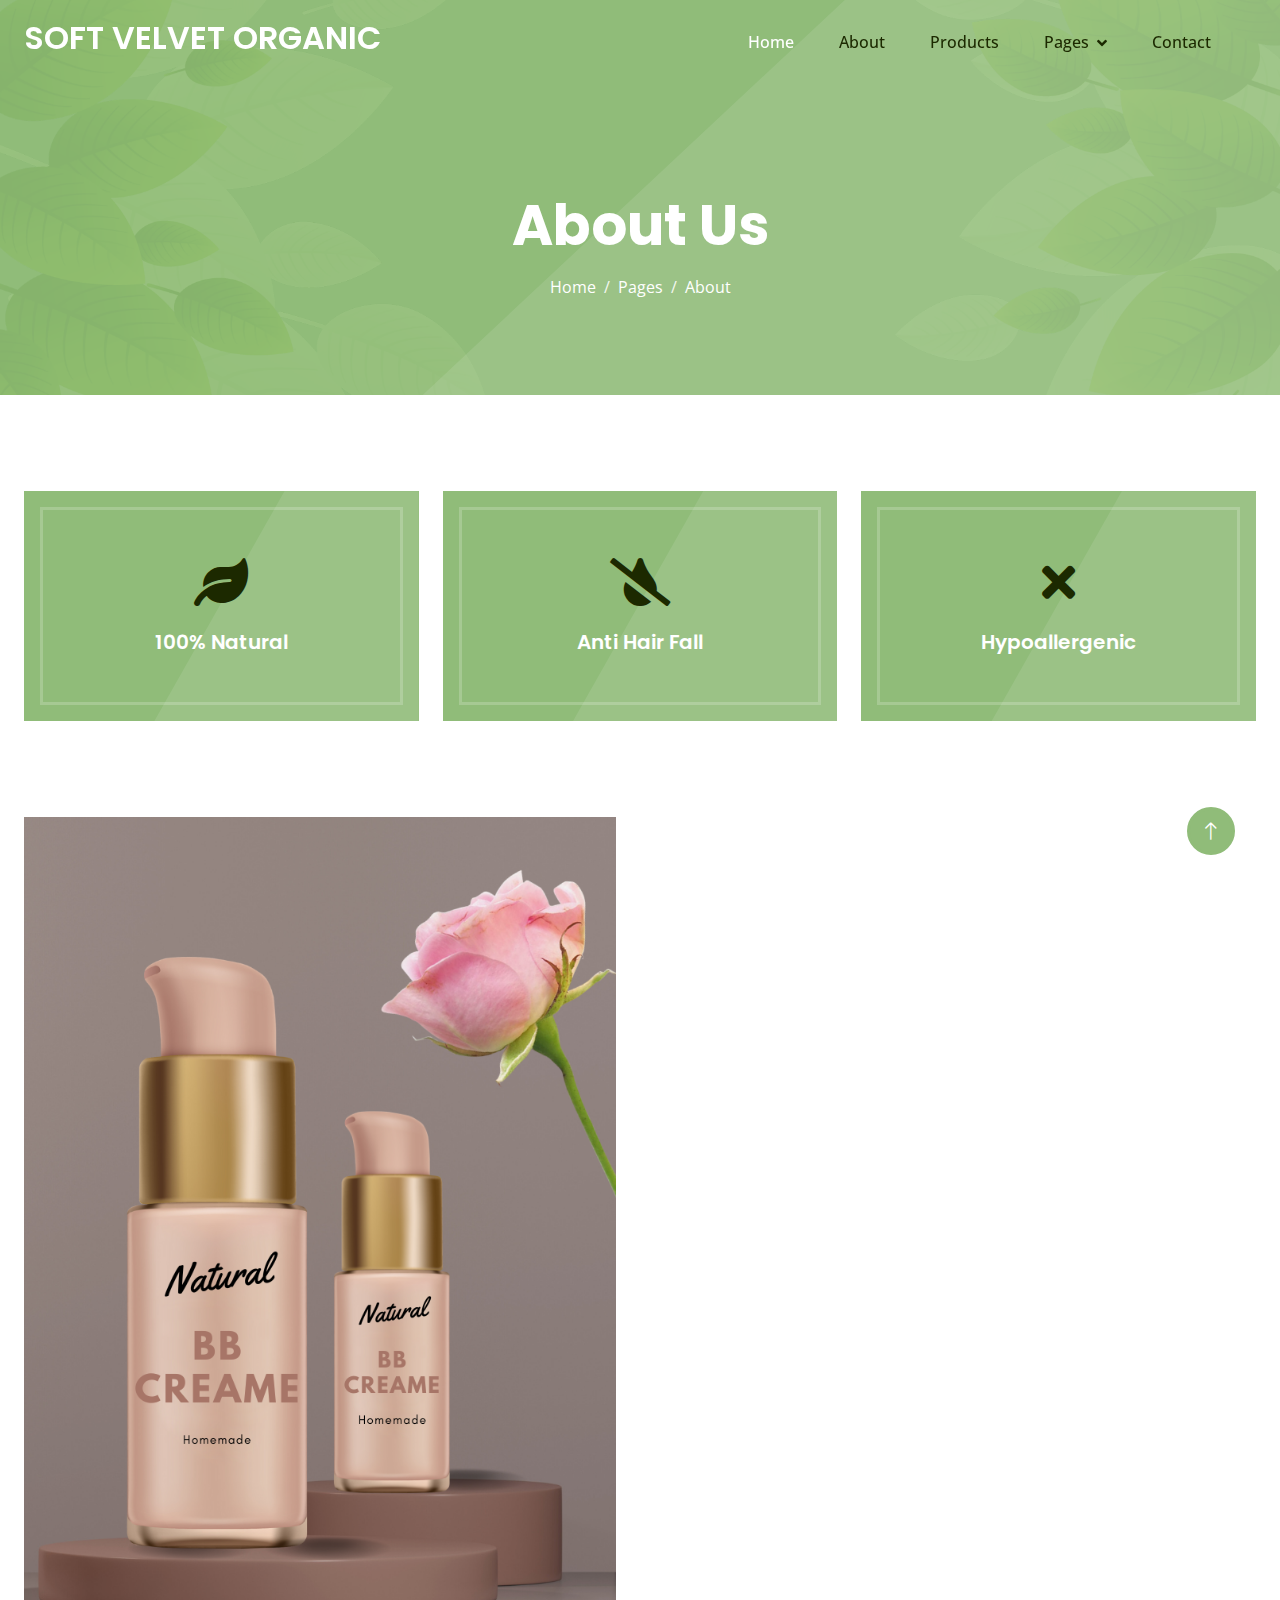
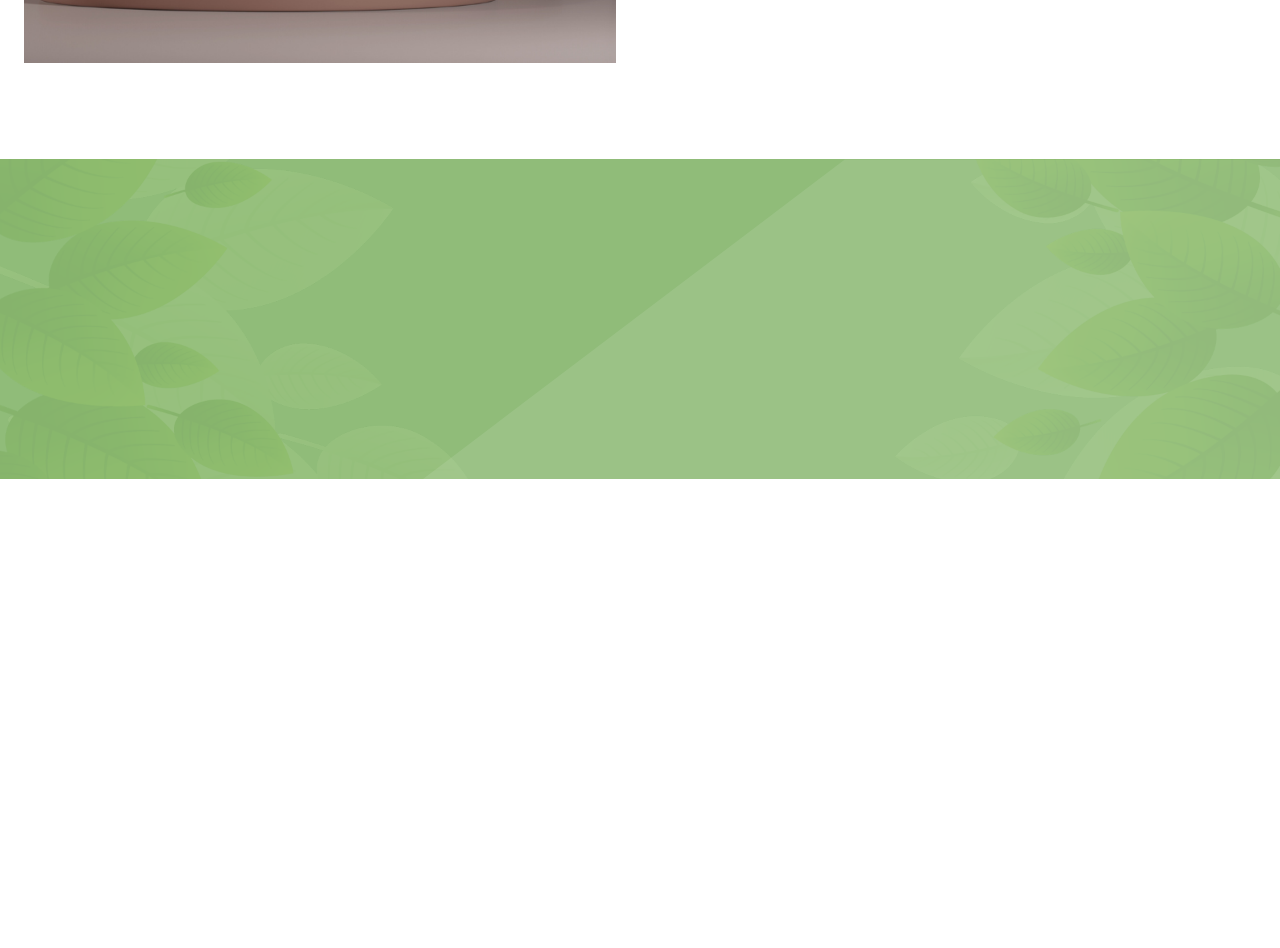
<file: about.html>
<!DOCTYPE html>
<html lang="en">

<head>
    <meta charset="utf-8">
    <title>Soft Velvet Organic</title>
    <meta content="width=device-width, initial-scale=1.0" name="viewport">
    <meta content="" name="keywords">
    <meta content="" name="description">

    <!-- Favicon -->
    <link href="img/favicon.ico" rel="icon">

    <!-- Google Web Fonts -->
    <link rel="preconnect" href="https://fonts.googleapis.com">
    <link rel="preconnect" href="https://fonts.gstatic.com" crossorigin>
    <link
        href="https://fonts.googleapis.com/css2?family=Open+Sans:wght@400;500&family=Poppins:wght@200;600;700&display=swap"
        rel="stylesheet">

    <!-- Icon Font Stylesheet -->
    <link href="https://cdnjs.cloudflare.com/ajax/libs/font-awesome/5.10.0/css/all.min.css" rel="stylesheet">
    <link href="https://cdn.jsdelivr.net/npm/bootstrap-icons@1.4.1/font/bootstrap-icons.css" rel="stylesheet">

    <!-- Libraries Stylesheet -->
    <link href="lib/animate/animate.min.css" rel="stylesheet">
    <link href="lib/owlcarousel/assets/owl.carousel.min.css" rel="stylesheet">

    <!-- Customized Bootstrap Stylesheet -->
    <link href="css/bootstrap.min.css" rel="stylesheet">

    <!-- Template Stylesheet -->
    <link href="css/style.css" rel="stylesheet">
</head>

<body>
    <!-- Spinner Start -->
    <div id="spinner"
        class="show bg-white position-fixed translate-middle w-100 vh-100 top-50 start-50 d-flex align-items-center justify-content-center">
        <div class="spinner-grow text-primary" style="width: 3rem; height: 3rem;" role="status">
            <span class="sr-only">Loading...</span>
        </div>
    </div>
    <!-- Spinner End -->


    <!-- Navbar Start -->
    <div class="container-fluid sticky-top">
        <div class="container">
            <nav class="navbar navbar-expand-lg navbar-light p-0">
                <a href="index.html" class="navbar-brand">
                    <h2 class="text-white">SOFT VELVET ORGANIC</h2>
                </a>
                <button type="button" class="navbar-toggler ms-auto me-0" data-bs-toggle="collapse"
                    data-bs-target="#navbarCollapse">
                    <span class="navbar-toggler-icon"></span>
                </button>
                <div class="collapse navbar-collapse" id="navbarCollapse">
                    <div class="navbar-nav ms-auto">
                        <a href="index.html" class="nav-item nav-link active">Home</a>
                        <a href="about.html" class="nav-item nav-link">About</a>
                        <a href="product.html" class="nav-item nav-link">Products</a>
                        <div class="nav-item dropdown">
                            <a href="#" class="nav-link dropdown-toggle" data-bs-toggle="dropdown">Pages</a>
                            <div class="dropdown-menu bg-light mt-2">
                                <a href="feature.html" class="dropdown-item">Features</a>
                                <a href="how-to-use.html" class="dropdown-item">How To Use</a>
                                
                                <a href="blog.html" class="dropdown-item">Blog Articles</a>
                                
                            </div>
                        </div>
                        <a href="contact.html" class="nav-item nav-link">Contact</a>
                    </div>
                    
                </div>
            </nav>
        </div>
    </div>
    
    <!-- Navbar End -->


    <!-- Hero Start -->
    <div class="container-fluid bg-primary hero-header mb-5">
        <div class="container text-center">
            <h1 class="display-4 text-white mb-3 animated slideInDown">About Us</h1>
            <nav aria-label="breadcrumb">
                <ol class="breadcrumb justify-content-center mb-0 animated slideInDown">
                    <li class="breadcrumb-item"><a class="text-white" href="index.html">Home</a></li>
                    <li class="breadcrumb-item"><a class="text-white" href="#">Pages</a></li>
                    <li class="breadcrumb-item text-white active" aria-current="page">About</li>
                </ol>
            </nav>
        </div>
    </div>
    <!-- Hero End -->


    <!-- Feature Start -->
    <div class="container-fluid py-5">
        <div class="container">
            <div class="row g-4">
                <div class="col-lg-4 wow fadeIn" data-wow-delay="0.1s">
                    <div class="feature-item position-relative bg-primary text-center p-3">
                        <div class="border py-5 px-3">
                            <i class="fa fa-leaf fa-3x text-dark mb-4"></i>
                            <h5 class="text-white mb-0">100% Natural</h5>
                        </div>
                    </div>
                </div>
                <div class="col-lg-4 wow fadeIn" data-wow-delay="0.3s">
                    <div class="feature-item position-relative bg-primary text-center p-3">
                        <div class="border py-5 px-3">
                            <i class="fa fa-tint-slash fa-3x text-dark mb-4"></i>
                            <h5 class="text-white mb-0">Anti Hair Fall</h5>
                        </div>
                    </div>
                </div>
                <div class="col-lg-4 wow fadeIn" data-wow-delay="0.5s">
                    <div class="feature-item position-relative bg-primary text-center p-3">
                        <div class="border py-5 px-3">
                            <i class="fa fa-times fa-3x text-dark mb-4"></i>
                            <h5 class="text-white mb-0">Hypoallergenic</h5>
                        </div>
                    </div>
                </div>
            </div>
        </div>
    </div>
    <!-- Feature End -->


    <!-- About Start -->
    <div class="container-fluid py-5">
        <div class="container">
            <div class="row g-5 align-items-center">
                <div class="col-lg-6 wow fadeIn" data-wow-delay="0.1s">
                    <img class="img-fluid animated pulse infinite" src="img/bb.png">
                </div>
                <div class="col-lg-6 wow fadeIn" data-wow-delay="0.5s">
                    <h1 class="text-primary mb-4">Good Skin <span class="fw-light text-dark">Is A Symbol Of Our
                            Beauty</span></h1>
                    <p class="mb-4">"Embrace the essence of beauty with the mantra: Good skin is a symbol of our beauty. Unlock radiant vitality with homemade, natural, and organic skincare products, celebrating the purity that enhances our skin's natural glow."</p>
                    <p class="mb-4">"Radiate beauty organically, as good skin becomes a testament to the artistry of homemade, natural products."</p>
                    <a class="btn btn-primary py-2 px-4" href="product.html">Products</a>
                </div>
            </div>
        </div>
    </div>
    <!-- About End -->


    <!-- Newsletter Start -->
    <div class="container-fluid newsletter bg-primary py-5 my-5">
        <div class="container py-5">
            <div class="mx-auto text-center wow fadeIn" data-wow-delay="0.1s" style="max-width: 600px;">
                <h1 class="text-white mb-3"><span class="fw-light text-dark"></span> Soft Velvet Organic, The Natural Homemade Products </h1>
                
            </div>
            <div class="row justify-content-center">
                <div class="col-md-7 wow fadeIn" data-wow-delay="0.5s">
                    <div class="position-relative w-100 mt-3 mb-2">
                        
                       
                    </div>
                </div>
            </div>
        </div>
    </div>
    <!-- Newsletter End -->


    <!-- Footer Start -->
    <div class="container-fluid bg-white footer">
        <div class="container py-5">
            <div class="row g-5">
                <div class="col-md-6 col-lg-3 wow fadeIn" data-wow-delay="0.1s">
                    <a href="index.html" class="d-inline-block mb-3">
                        <h1 class="text-primary">Soft Velvet Organic</h1>
                    </a>
                    <p class="mb-0">Soft Velvet Organic offers natural skin and hair care products, combining luxurious softness with organic ingredients for a wholesome beauty experience.</p>
                </div>
                <div class="col-md-6 col-lg-3 wow fadeIn" data-wow-delay="0.3s">
                    <h5 class="mb-4">Get In Touch</h5>
                    <p><i class="fa fa-map-marker-alt me-3"></i>Devgad, Maharashtra</p>
                    <p><i class="fa fa-phone-alt me-3"></i>+91 7385116233</p>
                    <p><i class="fa fa-envelope me-3"></i>softvelvetorganic@gmail.com</p>
                    <div class="d-flex pt-2">
                        
                        <a class="btn btn-square btn-outline-primary me-1" href="https://www.instagram.com/hand_madeskincare?igsh=MXBndjR2c2tobGQ3cg=="><i class="fab fa-facebook-f"></i></a>
                        <a class="btn btn-square btn-outline-primary me-1" href="https://www.instagram.com/hand_madeskincare?igsh=MXBndjR2c2tobGQ3cg=="><i class="fab fa-instagram"></i></a>
                       
                    </div>
                </div>
                <div class="col-md-6 col-lg-3 wow fadeIn" data-wow-delay="0.5s">
                    <h5 class="mb-4">Our Products</h5>
                    <a class="btn btn-link" href="product.html">Hair Shampoo</a>
                    <a class="btn btn-link" href="product.html">Hair Oil</a>
                    <a class="btn btn-link" href="product.html">Face Serum</a>
                    <a class="btn btn-link" href="product.html">Black Soap</a>
                    <a class="btn btn-link" href="product.html">Lip Balm</a>
                </div>
                <div class="col-md-6 col-lg-3 wow fadeIn" data-wow-delay="0.7s">
                    <h5 class="mb-4">Popular Link</h5>
                    <a class="btn btn-link" href="about.html">About Us</a>
                    <a class="btn btn-link" href="contact.html">Contact Us</a>
                    <a class="btn btn-link" href="feature.html">Features</a>
                    <a class="btn btn-link" href="how-to-use.html">How To Use</a>
                    
                </div>
            </div>
        </div>
        <div class="container wow fadeIn" data-wow-delay="0.1s">
            <div class="copyright">
                <div class="row">
                    <div class="col-md-6 text-center text-md-start mb-3 mb-md-0">
                        &copy; <a class="border-bottom" href="#">Soft Velvet Organic</a>, All Right Reserved.

                       
                        Designed By Radiket Tech<a class="border-bottom" ></a>
                    </div>
                    <div class="col-md-6 text-center text-md-end">
                        <div class="footer-menu">
                            <a href="index.html">Home</a>
                            
                            <a href="contact.html">Help</a>
                           
                        </div>
                    </div>
                </div>
            </div>
        </div>
    </div>
    <!-- Footer End -->


    <!-- Back to Top -->
    <a href="#" class="btn btn-lg btn-primary btn-lg-square back-to-top"><i class="bi bi-arrow-up"></i></a>


    <!-- JavaScript Libraries -->
    <script src="https://ajax.googleapis.com/ajax/libs/jquery/3.6.1/jquery.min.js"></script>
    <script src="https://cdn.jsdelivr.net/npm/bootstrap@5.0.0/dist/js/bootstrap.bundle.min.js"></script>
    <script src="lib/wow/wow.min.js"></script>
    <script src="lib/easing/easing.min.js"></script>
    <script src="lib/waypoints/waypoints.min.js"></script>
    <script src="lib/owlcarousel/owl.carousel.min.js"></script>

    <!-- Template Javascript -->
    <script src="js/main.js"></script>
</body>

</html>
</file>
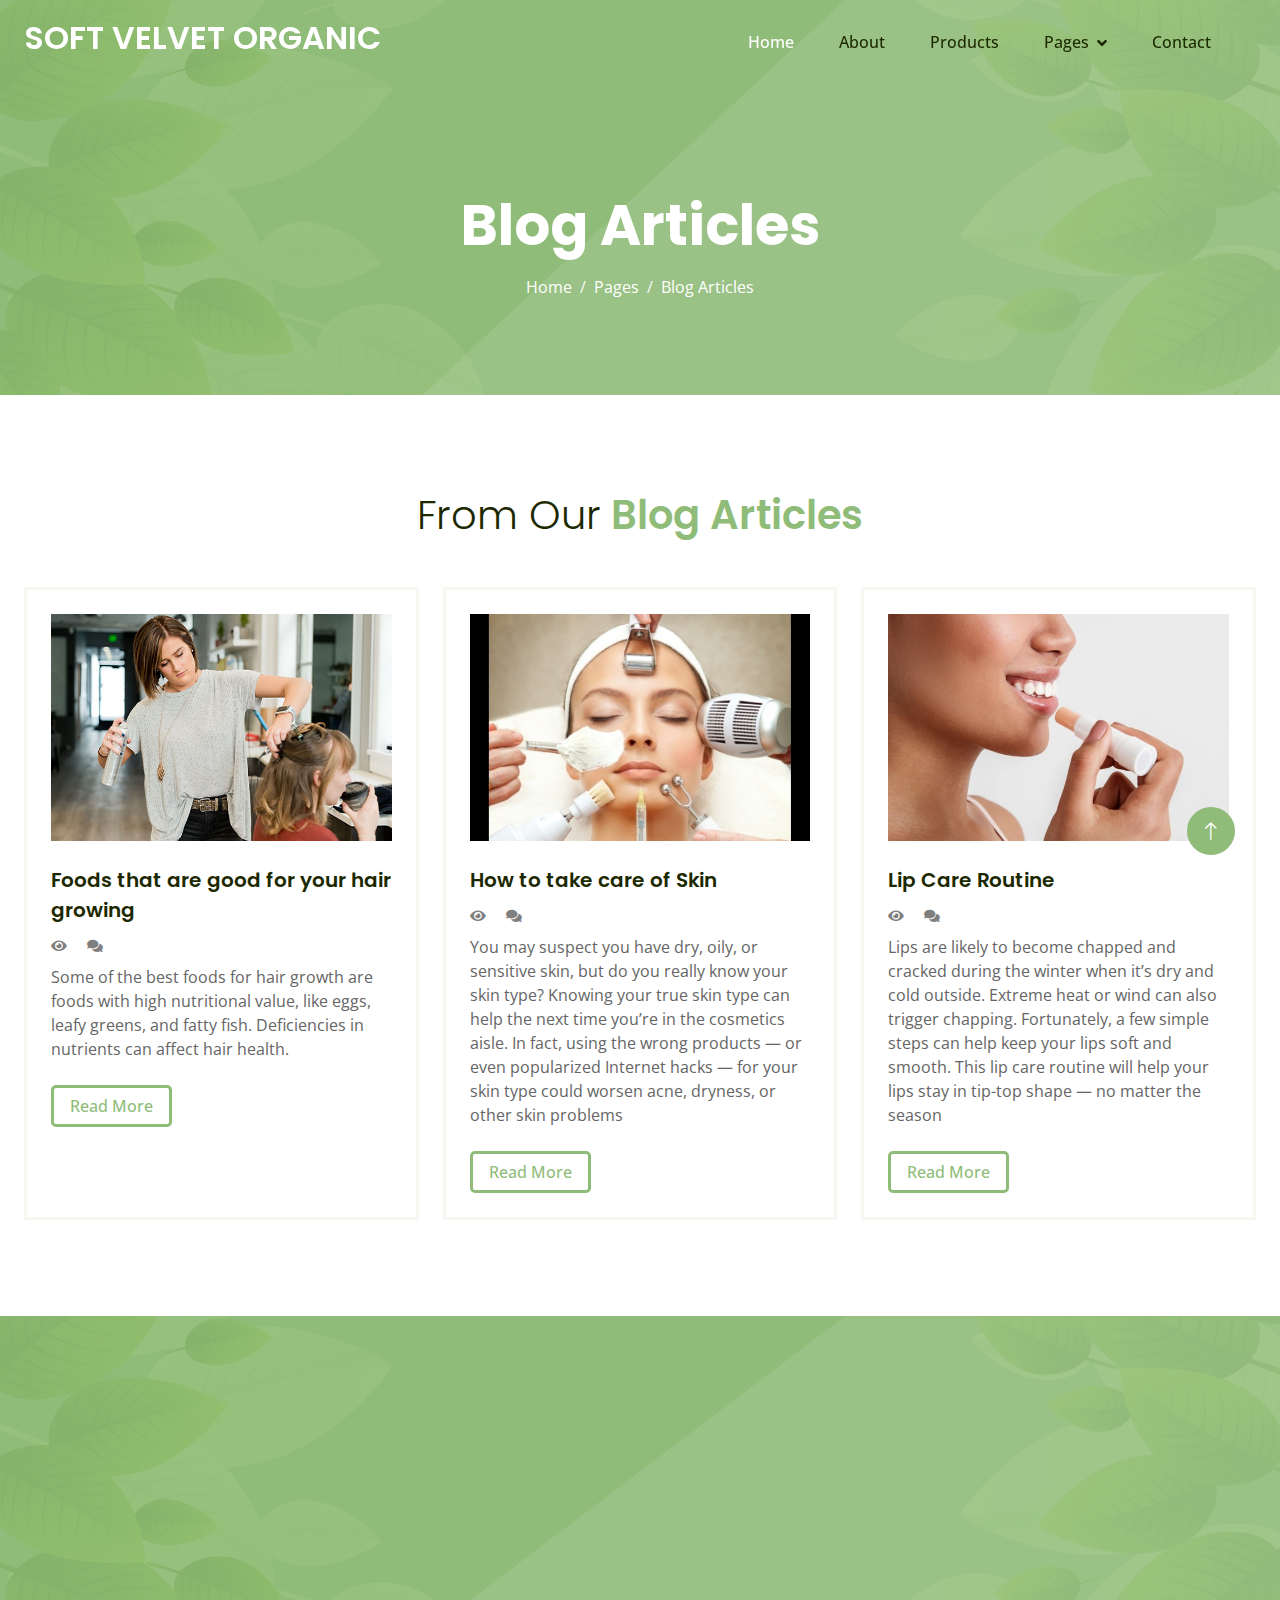
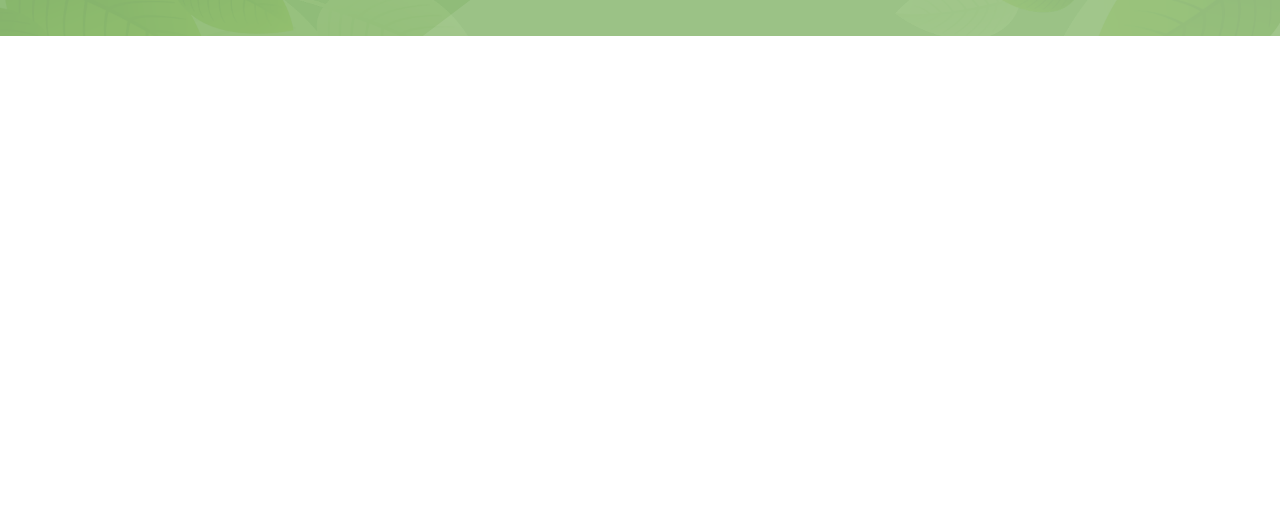
<file: blog.html>
<!DOCTYPE html>
<html lang="en">

<head>
    <meta charset="utf-8">
    <title>Soft Velvet Organic</title>
    <meta content="width=device-width, initial-scale=1.0" name="viewport">
    <meta content="" name="keywords">
    <meta content="" name="description">

    <!-- Favicon -->
    <link href="img/favicon.ico" rel="icon">

    <!-- Google Web Fonts -->
    <link rel="preconnect" href="https://fonts.googleapis.com">
    <link rel="preconnect" href="https://fonts.gstatic.com" crossorigin>
    <link
        href="https://fonts.googleapis.com/css2?family=Open+Sans:wght@400;500&family=Poppins:wght@200;600;700&display=swap"
        rel="stylesheet">

    <!-- Icon Font Stylesheet -->
    <link href="https://cdnjs.cloudflare.com/ajax/libs/font-awesome/5.10.0/css/all.min.css" rel="stylesheet">
    <link href="https://cdn.jsdelivr.net/npm/bootstrap-icons@1.4.1/font/bootstrap-icons.css" rel="stylesheet">

    <!-- Libraries Stylesheet -->
    <link href="lib/animate/animate.min.css" rel="stylesheet">
    <link href="lib/owlcarousel/assets/owl.carousel.min.css" rel="stylesheet">

    <!-- Customized Bootstrap Stylesheet -->
    <link href="css/bootstrap.min.css" rel="stylesheet">

    <!-- Template Stylesheet -->
    <link href="css/style.css" rel="stylesheet">
</head>

<body>
    <!-- Spinner Start -->
    <div id="spinner"
        class="show bg-white position-fixed translate-middle w-100 vh-100 top-50 start-50 d-flex align-items-center justify-content-center">
        <div class="spinner-grow text-primary" style="width: 3rem; height: 3rem;" role="status">
            <span class="sr-only">Loading...</span>
        </div>
    </div>
    <!-- Spinner End -->


    <div class="container-fluid sticky-top">
        <div class="container">
            <nav class="navbar navbar-expand-lg navbar-light p-0">
                <a href="index.html" class="navbar-brand">
                    <h2 class="text-white">SOFT VELVET ORGANIC</h2>
                </a>
                <button type="button" class="navbar-toggler ms-auto me-0" data-bs-toggle="collapse"
                    data-bs-target="#navbarCollapse">
                    <span class="navbar-toggler-icon"></span>
                </button>
                <div class="collapse navbar-collapse" id="navbarCollapse">
                    <div class="navbar-nav ms-auto">
                        <a href="index.html" class="nav-item nav-link active">Home</a>
                        <a href="about.html" class="nav-item nav-link">About</a>
                        <a href="product.html" class="nav-item nav-link">Products</a>
                        <div class="nav-item dropdown">
                            <a href="#" class="nav-link dropdown-toggle" data-bs-toggle="dropdown">Pages</a>
                            <div class="dropdown-menu bg-light mt-2">
                                <a href="feature.html" class="dropdown-item">Features</a>
                                <a href="how-to-use.html" class="dropdown-item">How To Use</a>
                                
                                <a href="blog.html" class="dropdown-item">Blog Articles</a>
                                
                            </div>
                        </div>
                        <a href="contact.html" class="nav-item nav-link">Contact</a>
                    </div>
                    
                </div>
            </nav>
        </div>
    </div>
    
    <!-- Navbar End -->


    <!-- Hero Start -->
    <div class="container-fluid bg-primary hero-header mb-5">
        <div class="container text-center">
            <h1 class="display-4 text-white mb-3 animated slideInDown">Blog Articles</h1>
            <nav aria-label="breadcrumb">
                <ol class="breadcrumb justify-content-center mb-0 animated slideInDown">
                    <li class="breadcrumb-item"><a class="text-white" href="index.html">Home</a></li>
                    <li class="breadcrumb-item"><a class="text-white" href="#">Pages</a></li>
                    <li class="breadcrumb-item text-white active" aria-current="page">Blog Articles</li>
                </ol>
            </nav>
        </div>
    </div>
    <!-- Hero End -->


    <!-- Blog Start -->
    <div class="container-fluid py-5">
        <div class="container">
            <div class="mx-auto text-center wow fadeIn" data-wow-delay="0.1s" style="max-width: 600px;">
                <h1 class="text-primary mb-3"><span class="fw-light text-dark">From Our</span> Blog Articles</h1>
                <p class="mb-5"></p>
            </div>
            <div class="row g-4">
                <div class="col-md-6 col-lg-4 wow fadeIn" data-wow-delay="0.1s">
                    <div class="blog-item border h-100 p-4">
                        <img class="img-fluid mb-4" src="img/blog-1.jpg" alt="">
                        <a href="" class="h5 lh-base d-inline-block">Foods that are good for your hair growing</a>
                        <div class="d-flex text-black-50 mb-2">
                            <div class="pe-3">
                                <small class="fa fa-eye me-1"></small>
                                
                            </div>
                            <div class="pe-3">
                                <small class="fa fa-comments me-1"></small>
                                
                            </div>
                        </div>
                        <p class="mb-4">Some of the best foods for hair growth are foods with high nutritional value, like eggs, leafy greens, and fatty fish. Deficiencies in nutrients can affect hair health.</p>
                        <a href="https://www.healthline.com/nutrition/foods-for-hair-growth#nutritional-deficiency" class="btn btn-outline-primary px-3">Read More</a>
                    </div>
                </div>
                <div class="col-md-6 col-lg-4 wow fadeIn" data-wow-delay="0.3s">
                    <div class="blog-item border h-100 p-4">
                        <img class="img-fluid mb-4" src="img/blog-2.jpg" alt="">
                        <a href="" class="h5 lh-base d-inline-block">How to take care of Skin</a>
                        <div class="d-flex text-black-50 mb-2">
                            <div class="pe-3">
                                <small class="fa fa-eye me-1"></small>
                                <small></small>
                            </div>
                            <div class="pe-3">
                                <small class="fa fa-comments me-1"></small>
                                <small></small>
                            </div>
                        </div>
                        <p class="mb-4">You may suspect you have dry, oily, or sensitive skin, but do you really know your skin type? Knowing your true skin type can help the next time you’re in the cosmetics aisle. In fact, using the wrong products — or even popularized Internet hacks — for your skin type could worsen acne, dryness, or other skin problems</p>
                        <a href="https://www.healthline.com/health/beauty-skin-care/skin-types-care" class="btn btn-outline-primary px-3">Read More</a>
                    </div>
                </div>
                <div class="col-md-6 col-lg-4 wow fadeIn" data-wow-delay="0.5s">
                    <div class="blog-item border h-100 p-4">
                        <img class="img-fluid mb-4" src="img/blog-3.jpg" alt="">
                        <a href="" class="h5 lh-base d-inline-block">Lip Care Routine</a>
                        <div class="d-flex text-black-50 mb-2">
                            <div class="pe-3">
                                <small class="fa fa-eye me-1"></small>
                                <small></small>
                            </div>
                            <div class="pe-3">
                                <small class="fa fa-comments me-1"></small>
                                <small></small>
                            </div>
                        </div>
                        <p class="mb-4">Lips are likely to become chapped and cracked during the winter when it’s dry and cold outside. Extreme heat or wind can also trigger chapping.

                            Fortunately, a few simple steps can help keep your lips soft and smooth. This lip care routine will help your lips stay in tip-top shape — no matter the season</p>
                        <a href="" class="btn btn-outline-primary px-3">Read More</a>
                    </div>
                </div>
            </div>
        </div>
    </div>
    <!-- Blog End -->


    <!-- Newsletter Start -->
    <div class="container-fluid newsletter bg-primary py-5 my-5">
        <div class="container py-5">
            <div class="mx-auto text-center wow fadeIn" data-wow-delay="0.1s" style="max-width: 600px;">
                <h1 class="text-white mb-3"><span class="fw-light text-dark"></span> Soft Velvet Organic, The Natural Homemade Products </h1>
                
            </div>
            <div class="row justify-content-center">
                <div class="col-md-7 wow fadeIn" data-wow-delay="0.5s">
                    <div class="position-relative w-100 mt-3 mb-2">
                        
                       
                    </div>
                </div>
            </div>
        </div>
    </div>
    <!-- Newsletter End -->


    <!-- Footer Start -->
    <div class="container-fluid bg-white footer">
        <div class="container py-5">
            <div class="row g-5">
                <div class="col-md-6 col-lg-3 wow fadeIn" data-wow-delay="0.1s">
                    <a href="index.html" class="d-inline-block mb-3">
                        <h1 class="text-primary">Soft Velvet Organic</h1>
                    </a>
                    <p class="mb-0">Soft Velvet Organic offers natural skin and hair care products, combining luxurious softness with organic ingredients for a wholesome beauty experience.</p>
                </div>
                <div class="col-md-6 col-lg-3 wow fadeIn" data-wow-delay="0.3s">
                    <h5 class="mb-4">Get In Touch</h5>
                    <p><i class="fa fa-map-marker-alt me-3"></i>Devgad, Maharashtra</p>
                    <p><i class="fa fa-phone-alt me-3"></i>+91 7385116233</p>
                    <p><i class="fa fa-envelope me-3"></i>softvelvetorganic@gmail.com</p>
                    <div class="d-flex pt-2">
                        
                        <a class="btn btn-square btn-outline-primary me-1" href="https://www.instagram.com/hand_madeskincare?igsh=MXBndjR2c2tobGQ3cg=="><i class="fab fa-facebook-f"></i></a>
                        <a class="btn btn-square btn-outline-primary me-1" href="https://www.instagram.com/hand_madeskincare?igsh=MXBndjR2c2tobGQ3cg=="><i class="fab fa-instagram"></i></a>
                       
                    </div>
                </div>
                <div class="col-md-6 col-lg-3 wow fadeIn" data-wow-delay="0.5s">
                    <h5 class="mb-4">Our Products</h5>
                    <a class="btn btn-link" href="product.html">Hair Shampoo</a>
                    <a class="btn btn-link" href="product.html">Hair Oil</a>
                    <a class="btn btn-link" href="product.html">Face Serum</a>
                    <a class="btn btn-link" href="product.html">Black Soap</a>
                    <a class="btn btn-link" href="product.html">Lip Balm</a>
                </div>
                <div class="col-md-6 col-lg-3 wow fadeIn" data-wow-delay="0.7s">
                    <h5 class="mb-4">Popular Link</h5>
                    <a class="btn btn-link" href="about.html">About Us</a>
                    <a class="btn btn-link" href="contact.html">Contact Us</a>
                    <a class="btn btn-link" href="feature.html">Features</a>
                    <a class="btn btn-link" href="how-to-use.html">How To Use</a>
                    
                </div>
            </div>
        </div>
        <div class="container wow fadeIn" data-wow-delay="0.1s">
            <div class="copyright">
                <div class="row">
                    <div class="col-md-6 text-center text-md-start mb-3 mb-md-0">
                        &copy; <a class="border-bottom" href="#">Soft Velvet Organic</a>, All Right Reserved.

                       
                        Designed By Radiket Tech<a class="border-bottom" ></a>
                    </div>
                    <div class="col-md-6 text-center text-md-end">
                        <div class="footer-menu">
                            <a href="index.html">Home</a>
                            
                            <a href="contact.html">Help</a>
                           
                        </div>
                    </div>
                </div>
            </div>
        </div>
    </div>
    <!-- Footer End -->


    <!-- Back to Top -->
    <a href="#" class="btn btn-lg btn-primary btn-lg-square back-to-top"><i class="bi bi-arrow-up"></i></a>


    <!-- JavaScript Libraries -->
    <script src="https://ajax.googleapis.com/ajax/libs/jquery/3.6.1/jquery.min.js"></script>
    <script src="https://cdn.jsdelivr.net/npm/bootstrap@5.0.0/dist/js/bootstrap.bundle.min.js"></script>
    <script src="lib/wow/wow.min.js"></script>
    <script src="lib/easing/easing.min.js"></script>
    <script src="lib/waypoints/waypoints.min.js"></script>
    <script src="lib/owlcarousel/owl.carousel.min.js"></script>

    <!-- Template Javascript -->
    <script src="js/main.js"></script>
</body>

</html>
</file>
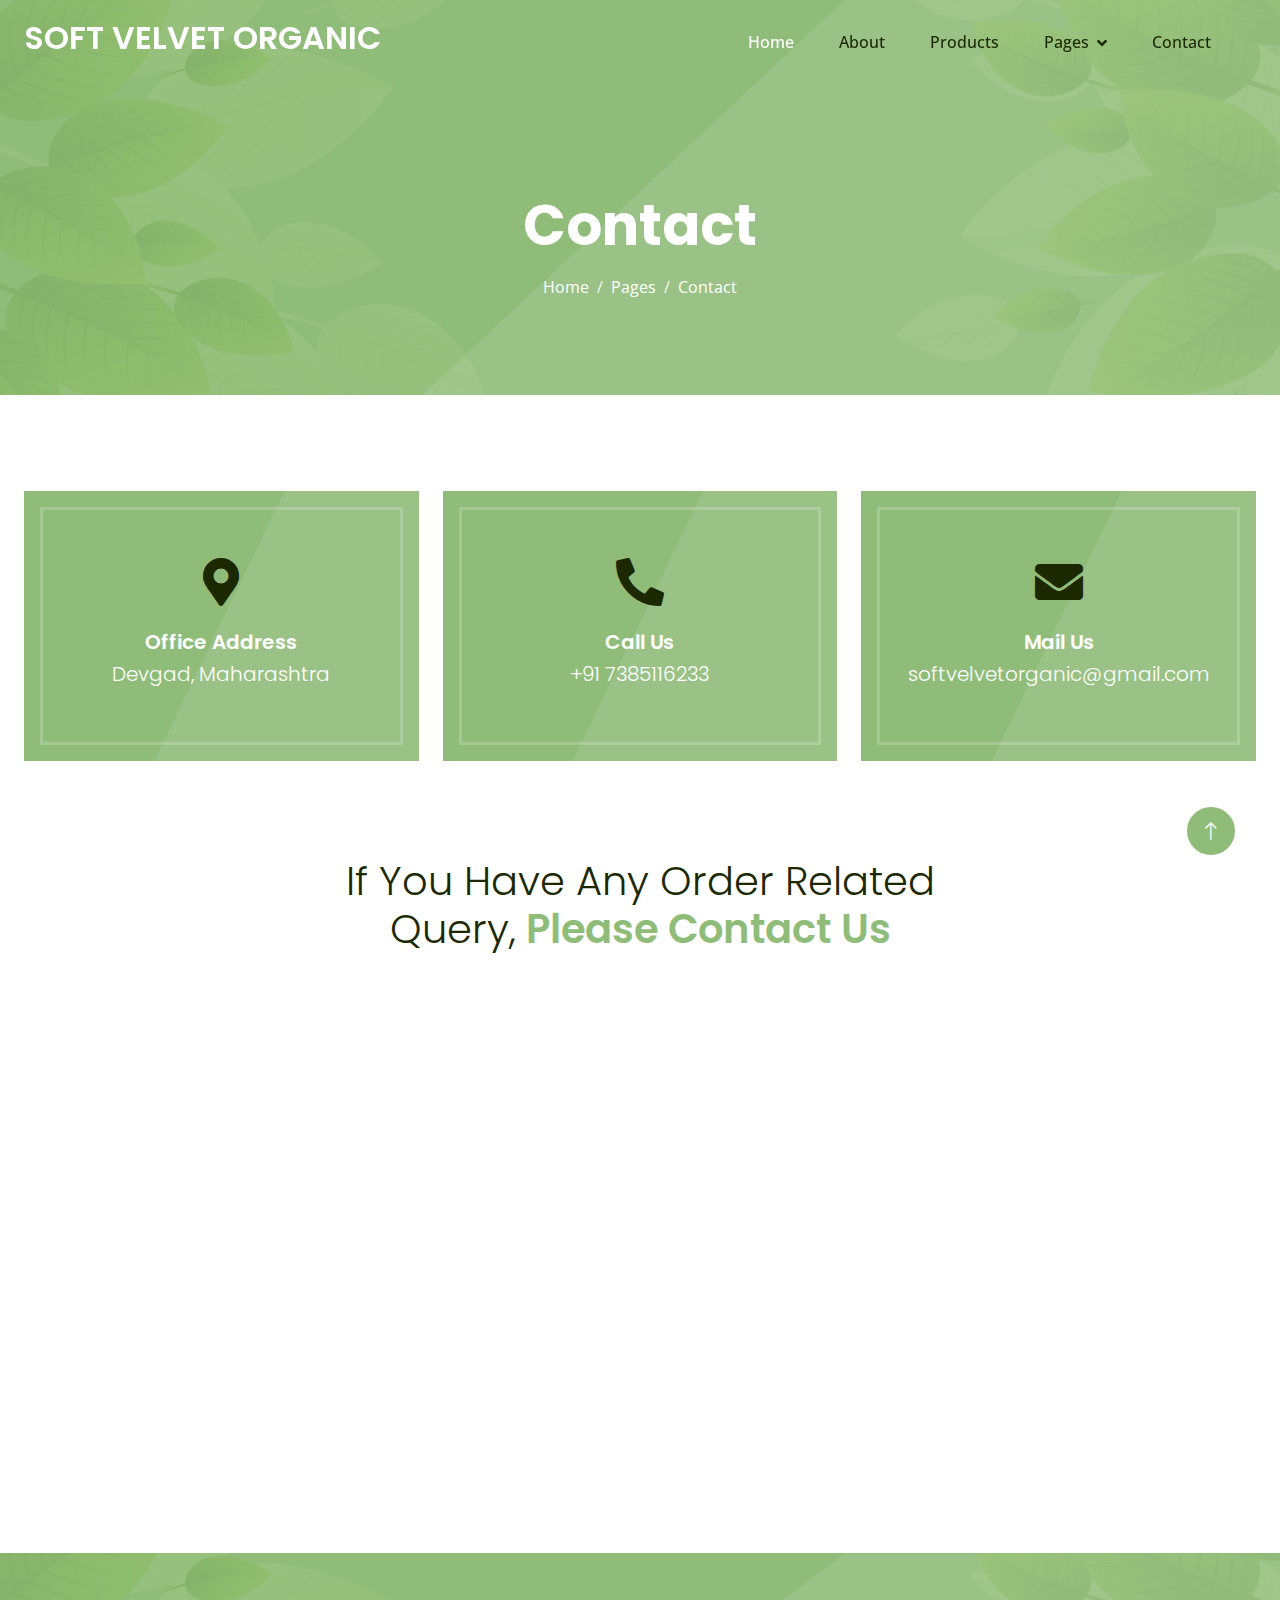
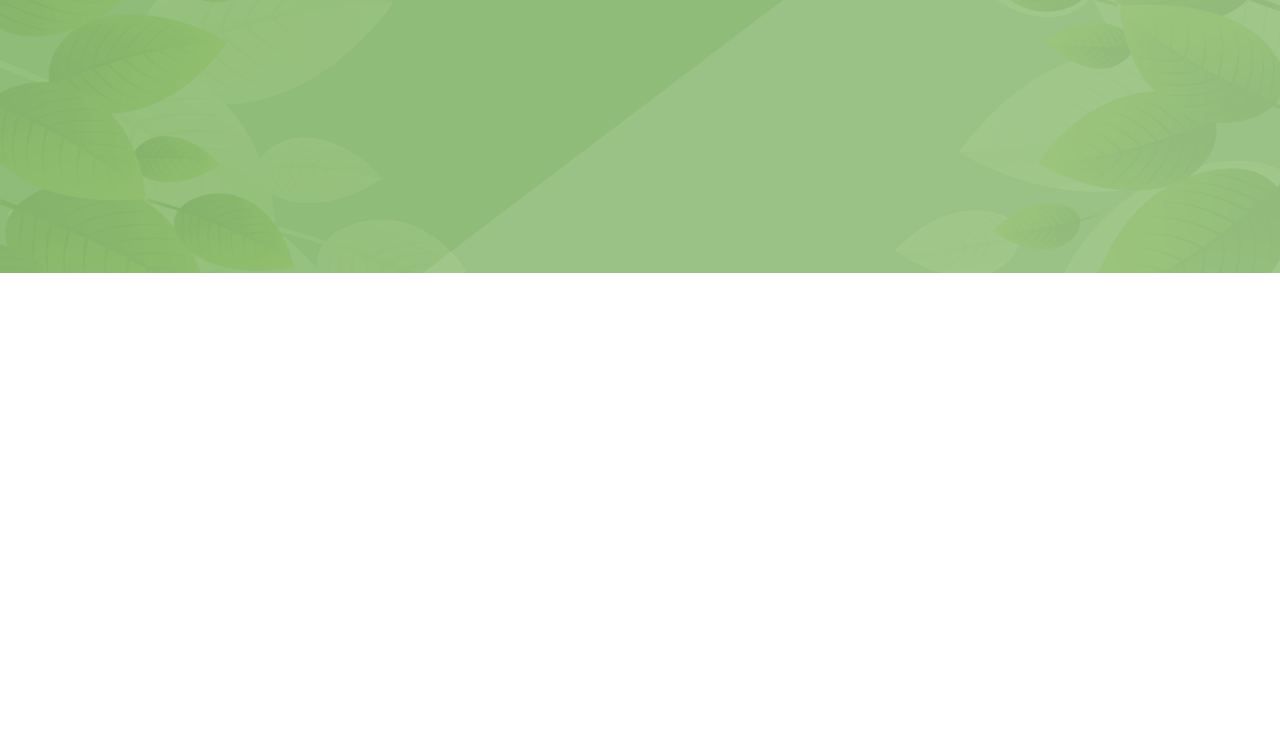
<file: contact.html>
<!DOCTYPE html>
<html lang="en">

<head>
    <meta charset="utf-8">
    <title>Soft Velvet Organic</title>
    <meta content="width=device-width, initial-scale=1.0" name="viewport">
    <meta content="" name="keywords">
    <meta content="" name="description">

    <!-- Favicon -->
    <link href="img/favicon.ico" rel="icon">

    <!-- Google Web Fonts -->
    <link rel="preconnect" href="https://fonts.googleapis.com">
    <link rel="preconnect" href="https://fonts.gstatic.com" crossorigin>
    <link
        href="https://fonts.googleapis.com/css2?family=Open+Sans:wght@400;500&family=Poppins:wght@200;600;700&display=swap"
        rel="stylesheet">

    <!-- Icon Font Stylesheet -->
    <link href="https://cdnjs.cloudflare.com/ajax/libs/font-awesome/5.10.0/css/all.min.css" rel="stylesheet">
    <link href="https://cdn.jsdelivr.net/npm/bootstrap-icons@1.4.1/font/bootstrap-icons.css" rel="stylesheet">

    <!-- Libraries Stylesheet -->
    <link href="lib/animate/animate.min.css" rel="stylesheet">
    <link href="lib/owlcarousel/assets/owl.carousel.min.css" rel="stylesheet">

    <!-- Customized Bootstrap Stylesheet -->
    <link href="css/bootstrap.min.css" rel="stylesheet">

    <!-- Template Stylesheet -->
    <link href="css/style.css" rel="stylesheet">
</head>

<body>
    <!-- Spinner Start -->
    <div id="spinner"
        class="show bg-white position-fixed translate-middle w-100 vh-100 top-50 start-50 d-flex align-items-center justify-content-center">
        <div class="spinner-grow text-primary" style="width: 3rem; height: 3rem;" role="status">
            <span class="sr-only">Loading...</span>
        </div>
    </div>
    <!-- Spinner End -->


    <!-- Navbar Start -->
    <div <div class="container-fluid sticky-top">
        <div class="container">
            <nav class="navbar navbar-expand-lg navbar-light p-0">
                <a href="index.html" class="navbar-brand">
                    <h2 class="text-white">SOFT VELVET ORGANIC</h2>
                </a>
                <button type="button" class="navbar-toggler ms-auto me-0" data-bs-toggle="collapse"
                    data-bs-target="#navbarCollapse">
                    <span class="navbar-toggler-icon"></span>
                </button>
                <div class="collapse navbar-collapse" id="navbarCollapse">
                    <div class="navbar-nav ms-auto">
                        <a href="index.html" class="nav-item nav-link active">Home</a>
                        <a href="about.html" class="nav-item nav-link">About</a>
                        <a href="product.html" class="nav-item nav-link">Products</a>
                        <div class="nav-item dropdown">
                            <a href="#" class="nav-link dropdown-toggle" data-bs-toggle="dropdown">Pages</a>
                            <div class="dropdown-menu bg-light mt-2">
                                <a href="feature.html" class="dropdown-item">Features</a>
                                <a href="how-to-use.html" class="dropdown-item">How To Use</a>
                                
                                <a href="blog.html" class="dropdown-item">Blog Articles</a>
                                
                            </div>
                        </div>
                        <a href="contact.html" class="nav-item nav-link">Contact</a>
                    </div>
                    
                </div>
            </nav>
        </div>
    </div>
    
    <!-- Navbar End -->


    <!-- Hero Start -->
    <div class="container-fluid bg-primary hero-header mb-5">
        <div class="container text-center">
            <h1 class="display-4 text-white mb-3 animated slideInDown">Contact</h1>
            <nav aria-label="breadcrumb">
                <ol class="breadcrumb justify-content-center mb-0 animated slideInDown">
                    <li class="breadcrumb-item"><a class="text-white" href="index.html">Home</a></li>
                    <li class="breadcrumb-item"><a class="text-white" href="#">Pages</a></li>
                    <li class="breadcrumb-item text-white active" aria-current="page">Contact</li>
                </ol>
            </nav>
        </div>
    </div>
    <!-- Hero End -->


    <!-- Contact Info Start -->
    <div class="container-fluid py-5">
        <div class="container">
            <div class="row g-4">
                <div class="col-lg-4 wow fadeIn" data-wow-delay="0.1s">
                    <div class="contact-info-item position-relative bg-primary text-center p-3">
                        <div class="border py-5 px-3">
                            <i class="fa fa-map-marker-alt fa-3x text-dark mb-4"></i>
                            <h5 class="text-white">Office Address</h5>
                            <h5 class="fw-light text-white">Devgad, Maharashtra</h5>
                        </div>
                    </div>
                </div>
                <div class="col-lg-4 wow fadeIn" data-wow-delay="0.3s">
                    <div class="contact-info-item position-relative bg-primary text-center p-3">
                        <div class="border py-5 px-3">
                            <i class="fa fa-phone-alt fa-3x text-dark mb-4"></i>
                            <h5 class="text-white">Call Us</h5>
                            <h5 class="fw-light text-white">+91 7385116233</h5>
                        </div>
                    </div>
                </div>
                <div class="col-lg-4 wow fadeIn" data-wow-delay="0.5s">
                    <div class="contact-info-item position-relative bg-primary text-center p-3">
                        <div class="border py-5 px-3">
                            <i class="fa fa-envelope fa-3x text-dark mb-4"></i>
                            <h5 class="text-white">Mail Us</h5>
                            <h5 class="fw-light text-white">softvelvetorganic@gmail.com</h5>
                        </div>
                    </div>
                </div>
            </div>
        </div>
    </div>
    <!-- Contact Info End -->


    <!-- Contact Start -->
    <div class="container-fluid py-5">
        <div class="container">
            <div class="mx-auto text-center wow fadeIn" data-wow-delay="0.1s" style="max-width: 600px;">
                <h1 class="text-primary mb-5"><span class="fw-light text-dark">If You Have Any Order Related Query,</span> Please Contact Us</h1></div>
            <div class="row g-5">
                <div class="col-lg-7 wow fadeIn" data-wow-delay="0.1s">
                    <p class="mb-4"><b>"Hello, dear customer. If you would like to place an order, please fill out the contact form accurately."</b></p>
                    <div class="wow fadeIn" data-wow-delay="0.3s">
                        <form form action="https://api.web3forms.com/submit" method="POST">
                            

                            <div class="row g-3">
                                <div class="col-md-6">
                                    <div class="form-floating">
                                        <input type="hidden" name="access_key" value="3b32301c-5864-416a-bff6-175617daf890">
                                        <input type="text" class="form-control" name="Name" id="name" placeholder="Your Name" required>
                                        <label for="name">Your Full Name</label>
                                    </div>
                                </div>
                                <div class="col-md-6">
                                    <div class="form-floating">
                                        <input type="text" class="form-control" name="Phone_No" id="email" placeholder="Your Phone No" required>
                                        <label for="phone">Your Phone Number</label>
                                    </div>
                                </div>
                                
                                <div class="col-md-6">
                                    <div class="form-floating">
                                        <input type="text" class="form-control" name="Product_Name" id="subject" placeholder="Subject" required>
                                        <label for="subject">Product Name</label>
                                    </div>
                                </div>
                                <div class="col-md-6">
                                    <div class="form-floating">
                                        <input type="text" class="form-control" name="Pincode" id="pin" placeholder="pincode" required>
                                        <label for="pin">Pin Code</label>
                                    </div>
                                </div>
                                <div class="col-12">
                                    <div class="form-floating">
                                        <textarea class="form-control" name="Address" placeholder="Leave a Address here" id="message" style="height: 150px" required></textarea>
                                        <label for="message">Address</label>
                                    </div>
                                </div>
                                <div class="col-12">
                                    <button class="btn btn-primary w-100 py-3" type="submit">Send Details</button>
                                </div>
                            </div>
                        </form>
                    </div>
                </div>
                <div class="col-lg-5 wow fadeIn" data-wow-delay="0.5s">
                    <iframe class="w-100 h-100"
                    src="https://www.google.com/maps/embed?pb=!1m18!1m12!1m3!1d30623.52497950451!2d73.3673417499461!3d16.3769868729707!2m3!1f0!2f0!3f0!3m2!1i1024!2i768!4f13.1!3m3!1m2!1s0x3bea9c791e0277d9%3A0x181ba0a6cdbe2166!2sDevgad%2C%20Maharashtra!5e0!3m2!1sen!2sin!4v1709813138507!5m2!1sen!2sin"
                    frameborder="0" style="min-height: 300px; border:0;" allowfullscreen="" aria-hidden="false"
                    tabindex="0"></iframe>
                    
                </div>
            </div>
        </div>
    </div>
    <!-- Contact End -->
        

    <!-- Newsletter Start -->
    <div class="container-fluid newsletter bg-primary py-5 my-5">
        <div class="container py-5">
            <div class="mx-auto text-center wow fadeIn" data-wow-delay="0.1s" style="max-width: 600px;">
                <h1 class="text-white mb-3"><span class="fw-light text-dark"></span> Soft Velvet Organic, The Natural Homemade Products </h1>
                
            </div>
            <div class="row justify-content-center">
                <div class="col-md-7 wow fadeIn" data-wow-delay="0.5s">
                    <div class="position-relative w-100 mt-3 mb-2">
                        
                       
                    </div>
                </div>
            </div>
        </div>
    </div>
    <!-- Newsletter End -->


    <!-- Footer Start -->
    <div class="container-fluid bg-white footer">
        <div class="container py-5">
            <div class="row g-5">
                <div class="col-md-6 col-lg-3 wow fadeIn" data-wow-delay="0.1s">
                    <a href="index.html" class="d-inline-block mb-3">
                        <h1 class="text-primary">Soft Velvet Organic</h1>
                    </a>
                    <p class="mb-0">Soft Velvet Organic offers natural skin and hair care products, combining luxurious softness with organic ingredients for a wholesome beauty experience.</p>
                </div>
                <div class="col-md-6 col-lg-3 wow fadeIn" data-wow-delay="0.3s">
                    <h5 class="mb-4">Get In Touch</h5>
                    <p><i class="fa fa-map-marker-alt me-3"></i>Devgad, Maharashtra</p>
                    <p><i class="fa fa-phone-alt me-3"></i>+91 7385116233</p>
                    <p><i class="fa fa-envelope me-3"></i>softvelvetorganic@gmail.com</p>
                    <div class="d-flex pt-2">
                        
                        <a class="btn btn-square btn-outline-primary me-1" href="https://www.instagram.com/hand_madeskincare?igsh=MXBndjR2c2tobGQ3cg=="><i class="fab fa-facebook-f"></i></a>
                        <a class="btn btn-square btn-outline-primary me-1" href="https://www.instagram.com/hand_madeskincare?igsh=MXBndjR2c2tobGQ3cg=="><i class="fab fa-instagram"></i></a>
                       
                    </div>
                </div>
                <div class="col-md-6 col-lg-3 wow fadeIn" data-wow-delay="0.5s">
                    <h5 class="mb-4">Our Products</h5>
                    <a class="btn btn-link" href="product.html">Hair Shampoo</a>
                    <a class="btn btn-link" href="product.html">Hair Oil</a>
                    <a class="btn btn-link" href="product.html">Face Serum</a>
                    <a class="btn btn-link" href="product.html">Black Soap</a>
                    <a class="btn btn-link" href="product.html">Lip Balm</a>
                </div>
                <div class="col-md-6 col-lg-3 wow fadeIn" data-wow-delay="0.7s">
                    <h5 class="mb-4">Popular Link</h5>
                    <a class="btn btn-link" href="about.html">About Us</a>
                    <a class="btn btn-link" href="contact.html">Contact Us</a>
                    <a class="btn btn-link" href="feature.html">Features</a>
                    <a class="btn btn-link" href="how-to-use.html">How To Use</a>
                    
                </div>
            </div>
        </div>
        <div class="container wow fadeIn" data-wow-delay="0.1s">
            <div class="copyright">
                <div class="row">
                    <div class="col-md-6 text-center text-md-start mb-3 mb-md-0">
                        &copy; <a class="border-bottom" href="#">Soft Velvet Organic</a>, All Right Reserved.

                       
                        Designed By Radiket Tech<a class="border-bottom" ></a>
                    </div>
                    <div class="col-md-6 text-center text-md-end">
                        <div class="footer-menu">
                            <a href="index.html">Home</a>
                            
                            <a href="contact.html">Help</a>
                           
                        </div>
                    </div>
                </div>
            </div>
        </div>
    </div>
    <!-- Footer End -->


    <!-- Back to Top -->
    <a href="#" class="btn btn-lg btn-primary btn-lg-square back-to-top"><i class="bi bi-arrow-up"></i></a>


    <!-- JavaScript Libraries -->
    <script src="https://ajax.googleapis.com/ajax/libs/jquery/3.6.1/jquery.min.js"></script>
    <script src="https://cdn.jsdelivr.net/npm/bootstrap@5.0.0/dist/js/bootstrap.bundle.min.js"></script>
    <script src="lib/wow/wow.min.js"></script>
    <script src="lib/easing/easing.min.js"></script>
    <script src="lib/waypoints/waypoints.min.js"></script>
    <script src="lib/owlcarousel/owl.carousel.min.js"></script>

    <!-- Template Javascript -->
    <script src="js/main.js"></script>
</body>

</html>
</file>
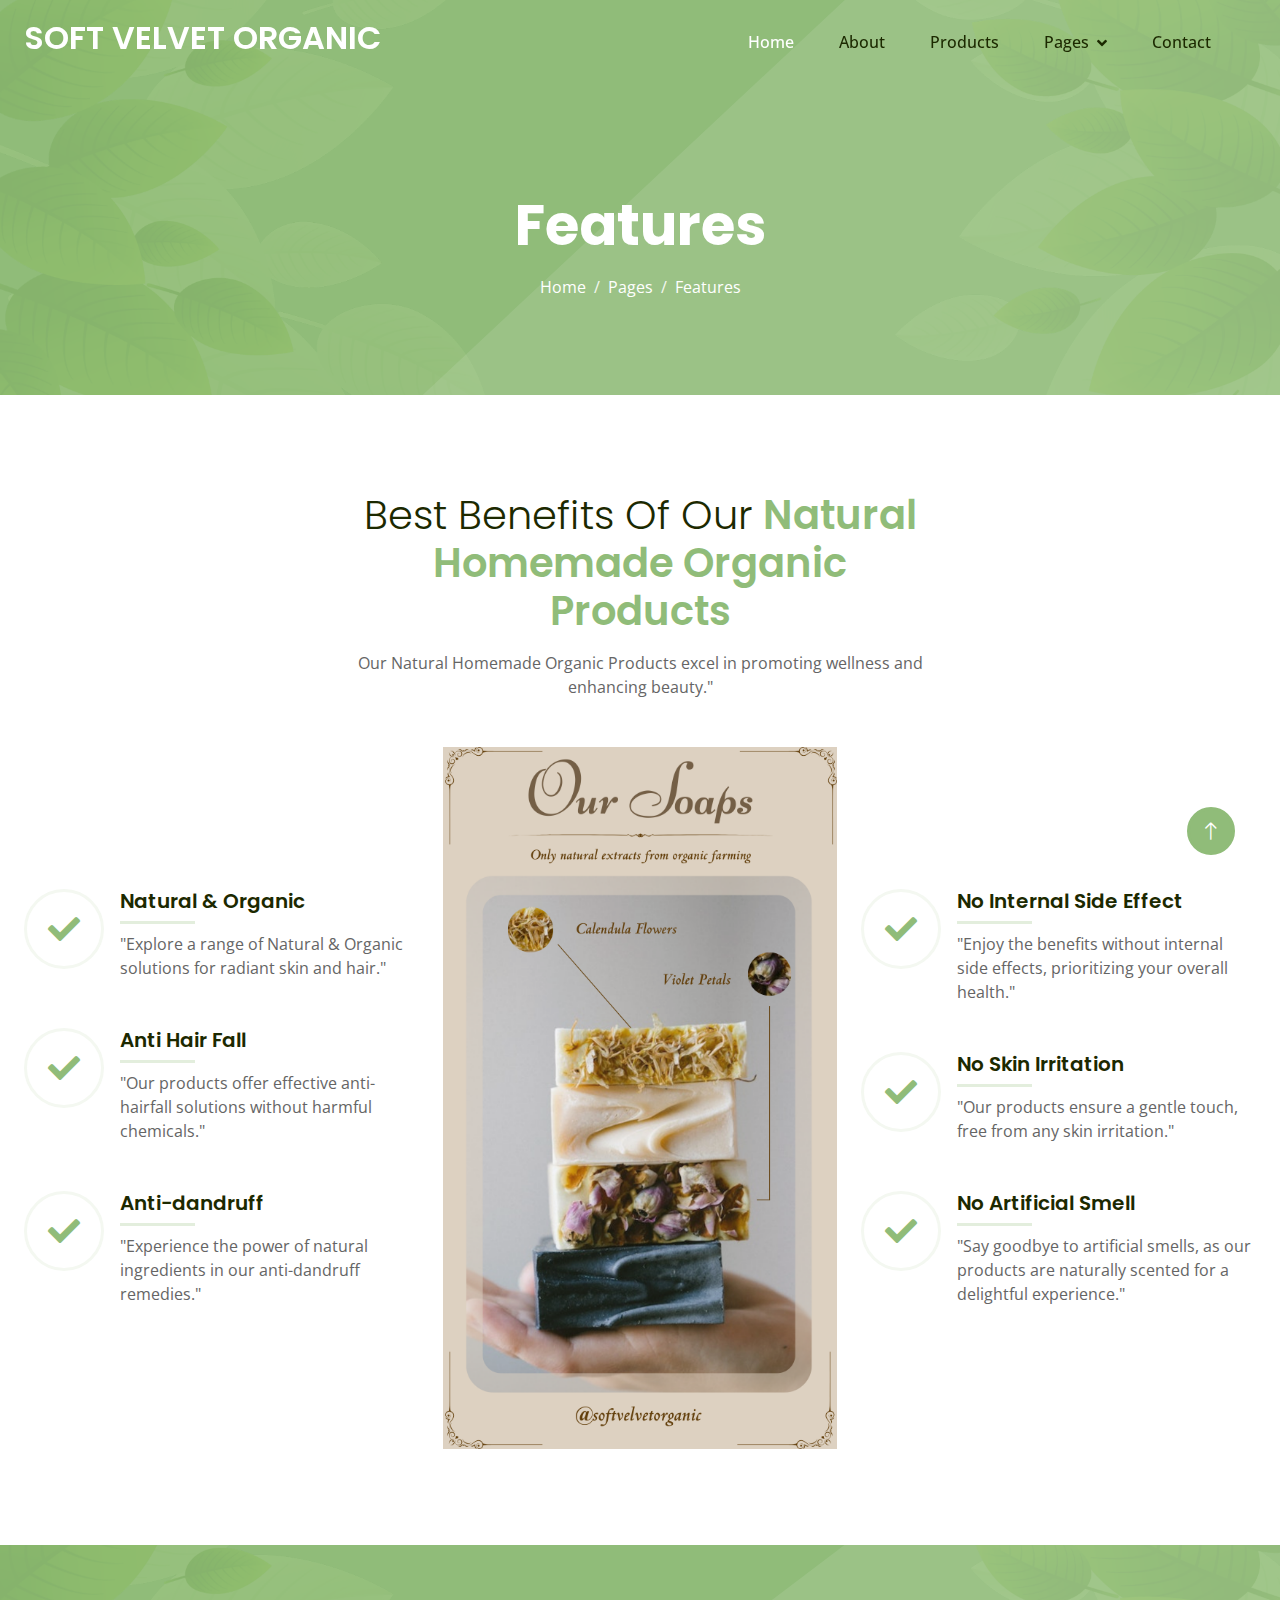
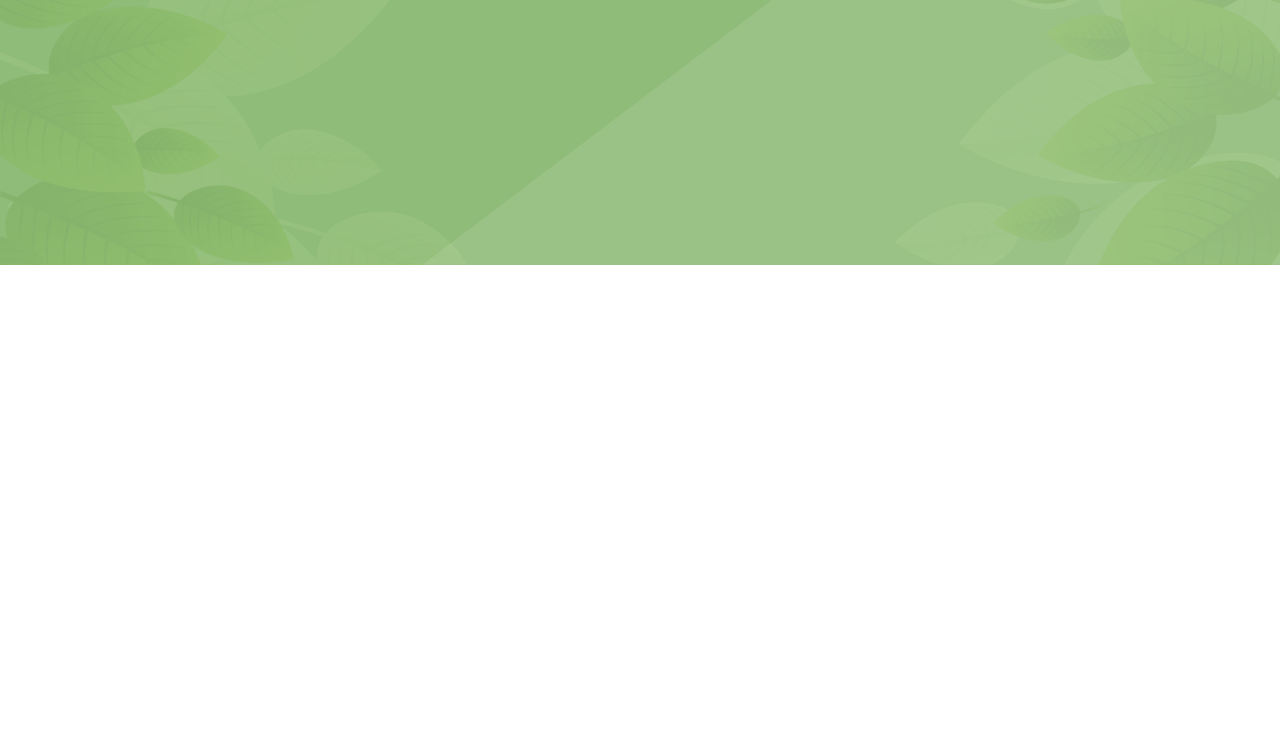
<file: feature.html>
<!DOCTYPE html>
<html lang="en">

<head>
    <meta charset="utf-8">
    <title>Soft Velvet Organic</title>
    <meta content="width=device-width, initial-scale=1.0" name="viewport">
    <meta content="" name="keywords">
    <meta content="" name="description">

    <!-- Favicon -->
    <link href="img/favicon.ico" rel="icon">

    <!-- Google Web Fonts -->
    <link rel="preconnect" href="https://fonts.googleapis.com">
    <link rel="preconnect" href="https://fonts.gstatic.com" crossorigin>
    <link
        href="https://fonts.googleapis.com/css2?family=Open+Sans:wght@400;500&family=Poppins:wght@200;600;700&display=swap"
        rel="stylesheet">

    <!-- Icon Font Stylesheet -->
    <link href="https://cdnjs.cloudflare.com/ajax/libs/font-awesome/5.10.0/css/all.min.css" rel="stylesheet">
    <link href="https://cdn.jsdelivr.net/npm/bootstrap-icons@1.4.1/font/bootstrap-icons.css" rel="stylesheet">

    <!-- Libraries Stylesheet -->
    <link href="lib/animate/animate.min.css" rel="stylesheet">
    <link href="lib/owlcarousel/assets/owl.carousel.min.css" rel="stylesheet">

    <!-- Customized Bootstrap Stylesheet -->
    <link href="css/bootstrap.min.css" rel="stylesheet">

    <!-- Template Stylesheet -->
    <link href="css/style.css" rel="stylesheet">
</head>

<body>
    <!-- Spinner Start -->
    <div id="spinner"
        class="show bg-white position-fixed translate-middle w-100 vh-100 top-50 start-50 d-flex align-items-center justify-content-center">
        <div class="spinner-grow text-primary" style="width: 3rem; height: 3rem;" role="status">
            <span class="sr-only">Loading...</span>
        </div>
    </div>
    <!-- Spinner End -->


    <!-- Navbar Start -->
    <div class="container-fluid sticky-top">
        <div class="container">
            <nav class="navbar navbar-expand-lg navbar-light p-0">
                <a href="index.html" class="navbar-brand">
                    <h2 class="text-white">SOFT VELVET ORGANIC</h2>
                </a>
                <button type="button" class="navbar-toggler ms-auto me-0" data-bs-toggle="collapse"
                    data-bs-target="#navbarCollapse">
                    <span class="navbar-toggler-icon"></span>
                </button>
                <div class="collapse navbar-collapse" id="navbarCollapse">
                    <div class="navbar-nav ms-auto">
                        <a href="index.html" class="nav-item nav-link active">Home</a>
                        <a href="about.html" class="nav-item nav-link">About</a>
                        <a href="product.html" class="nav-item nav-link">Products</a>
                        <div class="nav-item dropdown">
                            <a href="#" class="nav-link dropdown-toggle" data-bs-toggle="dropdown">Pages</a>
                            <div class="dropdown-menu bg-light mt-2">
                                <a href="feature.html" class="dropdown-item">Features</a>
                                <a href="how-to-use.html" class="dropdown-item">How To Use</a>
                                
                                <a href="blog.html" class="dropdown-item">Blog Articles</a>
                                
                            </div>
                        </div>
                        <a href="contact.html" class="nav-item nav-link">Contact</a>
                    </div>
                    
                </div>
            </nav>
        </div>
    </div>
    
    <!-- Navbar End -->


    <!-- Hero Start -->
    <div class="container-fluid bg-primary hero-header mb-5">
        <div class="container text-center">
            <h1 class="display-4 text-white mb-3 animated slideInDown">Features</h1>
            <nav aria-label="breadcrumb">
                <ol class="breadcrumb justify-content-center mb-0 animated slideInDown">
                    <li class="breadcrumb-item"><a class="text-white" href="#">Home</a></li>
                    <li class="breadcrumb-item"><a class="text-white" href="#">Pages</a></li>
                    <li class="breadcrumb-item text-white active" aria-current="page">Features</li>
                </ol>
            </nav>
        </div>
    </div>
    <!-- Hero End -->


    <!-- Feature Start -->
    <div class="container-fluid py-5">
        <div class="container">
            <div class="mx-auto text-center wow fadeIn" data-wow-delay="0.1s" style="max-width: 600px;">
                <h1 class="text-primary mb-3"><span class="fw-light text-dark">Best Benefits Of Our</span> Natural Homemade Organic Products</h1>
                <p class="mb-5"> Our Natural Homemade Organic Products excel in promoting wellness and enhancing beauty."</p>
            </div>
            <div class="row g-4 align-items-center">
                <div class="col-lg-4 wow fadeIn" data-wow-delay="0.3s">
                    <div class="row g-5">
                        <div class="col-12 d-flex">
                            <div class="btn-square rounded-circle border flex-shrink-0"
                                style="width: 80px; height: 80px;">
                                <i class="fa fa-check fa-2x text-primary"></i>
                            </div>
                            <div class="ps-3">
                                <h5>Natural & Organic</h5>
                                <hr class="w-25 bg-primary my-2">
                                <span>"Explore a range of Natural & Organic solutions for radiant skin and hair."</span>
                            </div>
                        </div>
                        <div class="col-12 d-flex">
                            <div class="btn-square rounded-circle border flex-shrink-0"
                                style="width: 80px; height: 80px;">
                                <i class="fa fa-check fa-2x text-primary"></i>
                            </div>
                            <div class="ps-3">
                                <h5>Anti Hair Fall</h5>
                                <hr class="w-25 bg-primary my-2">
                                <span>"Our products offer effective anti-hairfall solutions without harmful chemicals."</span>
                            </div>
                        </div>
                        <div class="col-12 d-flex">
                            <div class="btn-square rounded-circle border flex-shrink-0"
                                style="width: 80px; height: 80px;">
                                <i class="fa fa-check fa-2x text-primary"></i>
                            </div>
                            <div class="ps-3">
                                <h5>Anti-dandruff</h5>
                                <hr class="w-25 bg-primary my-2">
                                <span>"Experience the power of natural ingredients in our anti-dandruff remedies."</span>
                            </div>
                        </div>
                    </div>
                </div>
                <div class="col-lg-4 wow fadeIn" data-wow-delay="0.1s">
                    <img class="img-fluid animated pulse infinite" src="img/soap.png">
                </div>
                <div class="col-lg-4 wow fadeIn" data-wow-delay="0.5s">
                    <div class="row g-5">
                        <div class="col-12 d-flex">
                            <div class="btn-square rounded-circle border flex-shrink-0"
                                style="width: 80px; height: 80px;">
                                <i class="fa fa-check fa-2x text-primary"></i>
                            </div>
                            <div class="ps-3">
                                <h5>No Internal Side Effect</h5>
                                <hr class="w-25 bg-primary my-2">
                                <span>"Enjoy the benefits without internal side effects, prioritizing your overall health."</span>
                            </div>
                        </div>
                        <div class="col-12 d-flex">
                            <div class="btn-square rounded-circle border flex-shrink-0"
                                style="width: 80px; height: 80px;">
                                <i class="fa fa-check fa-2x text-primary"></i>
                            </div>
                            <div class="ps-3">
                                <h5>No Skin Irritation</h5>
                                <hr class="w-25 bg-primary my-2">
                                <span>"Our products ensure a gentle touch, free from any skin irritation."</span>
                            </div>
                        </div>
                        <div class="col-12 d-flex">
                            <div class="btn-square rounded-circle border flex-shrink-0"
                                style="width: 80px; height: 80px;">
                                <i class="fa fa-check fa-2x text-primary"></i>
                            </div>
                            <div class="ps-3">
                                <h5>No Artificial Smell</h5>
                                <hr class="w-25 bg-primary my-2">
                                <span>"Say goodbye to artificial smells, as our products are naturally scented for a delightful experience."</span>
                            </div>
                        </div>
                    </div>
                </div>
            </div>
        </div>
    </div>
    <!-- Feature End -->


    <!-- Feature Start -->
    
    <!-- Feature End -->


    <!-- Newsletter Start -->
    <div class="container-fluid newsletter bg-primary py-5 my-5">
        <div class="container py-5">
            <div class="mx-auto text-center wow fadeIn" data-wow-delay="0.1s" style="max-width: 600px;">
                <h1 class="text-white mb-3"><span class="fw-light text-dark"></span> Soft Velvet Organic, The Natural Homemade Products </h1>
                
            </div>
            <div class="row justify-content-center">
                <div class="col-md-7 wow fadeIn" data-wow-delay="0.5s">
                    <div class="position-relative w-100 mt-3 mb-2">
                        
                       
                    </div>
                </div>
            </div>
        </div>
    </div>
    <!-- Newsletter End -->


    <!-- Footer Start -->
    <div class="container-fluid bg-white footer">
        <div class="container py-5">
            <div class="row g-5">
                <div class="col-md-6 col-lg-3 wow fadeIn" data-wow-delay="0.1s">
                    <a href="index.html" class="d-inline-block mb-3">
                        <h1 class="text-primary">Soft Velvet Organic</h1>
                    </a>
                    <p class="mb-0">Soft Velvet Organic offers natural skin and hair care products, combining luxurious softness with organic ingredients for a wholesome beauty experience.</p>
                </div>
                <div class="col-md-6 col-lg-3 wow fadeIn" data-wow-delay="0.3s">
                    <h5 class="mb-4">Get In Touch</h5>
                    <p><i class="fa fa-map-marker-alt me-3"></i>Devgad, Maharashtra</p>
                    <p><i class="fa fa-phone-alt me-3"></i>+91 7385116233</p>
                    <p><i class="fa fa-envelope me-3"></i>softvelvetorganic@gmail.com</p>
                    <div class="d-flex pt-2">
                        
                        <a class="btn btn-square btn-outline-primary me-1" href="https://www.instagram.com/hand_madeskincare?igsh=MXBndjR2c2tobGQ3cg=="><i class="fab fa-facebook-f"></i></a>
                        <a class="btn btn-square btn-outline-primary me-1" href="https://www.instagram.com/hand_madeskincare?igsh=MXBndjR2c2tobGQ3cg=="><i class="fab fa-instagram"></i></a>
                       
                    </div>
                </div>
                <div class="col-md-6 col-lg-3 wow fadeIn" data-wow-delay="0.5s">
                    <h5 class="mb-4">Our Products</h5>
                    <a class="btn btn-link" href="product.html">Hair Shampoo</a>
                    <a class="btn btn-link" href="product.html">Hair Oil</a>
                    <a class="btn btn-link" href="product.html">Face Serum</a>
                    <a class="btn btn-link" href="product.html">Black Soap</a>
                    <a class="btn btn-link" href="product.html">Lip Balm</a>
                </div>
                <div class="col-md-6 col-lg-3 wow fadeIn" data-wow-delay="0.7s">
                    <h5 class="mb-4">Popular Link</h5>
                    <a class="btn btn-link" href="about.html">About Us</a>
                    <a class="btn btn-link" href="contact.html">Contact Us</a>
                    <a class="btn btn-link" href="feature.html">Features</a>
                    <a class="btn btn-link" href="how-to-use.html">How To Use</a>
                   
                </div>
            </div>
        </div>
        <div class="container wow fadeIn" data-wow-delay="0.1s">
            <div class="copyright">
                <div class="row">
                    <div class="col-md-6 text-center text-md-start mb-3 mb-md-0">
                        &copy; <a class="border-bottom" href="#">Soft Velvet Organic</a>, All Right Reserved.

                       
                        Designed By Radiket Tech<a class="border-bottom" ></a>
                    </div>
                    <div class="col-md-6 text-center text-md-end">
                        <div class="footer-menu">
                            <a href="index.html">Home</a>
                            
                            <a href="contact.html">Help</a>
                           
                        </div>
                    </div>
                </div>
            </div>
        </div>
    </div>
    <!-- Footer End -->


    <!-- Back to Top -->
    <a href="#" class="btn btn-lg btn-primary btn-lg-square back-to-top"><i class="bi bi-arrow-up"></i></a>


    <!-- JavaScript Libraries -->
    <script src="https://ajax.googleapis.com/ajax/libs/jquery/3.6.1/jquery.min.js"></script>
    <script src="https://cdn.jsdelivr.net/npm/bootstrap@5.0.0/dist/js/bootstrap.bundle.min.js"></script>
    <script src="lib/wow/wow.min.js"></script>
    <script src="lib/easing/easing.min.js"></script>
    <script src="lib/waypoints/waypoints.min.js"></script>
    <script src="lib/owlcarousel/owl.carousel.min.js"></script>

    <!-- Template Javascript -->
    <script src="js/main.js"></script>
</body>

</html>
</file>
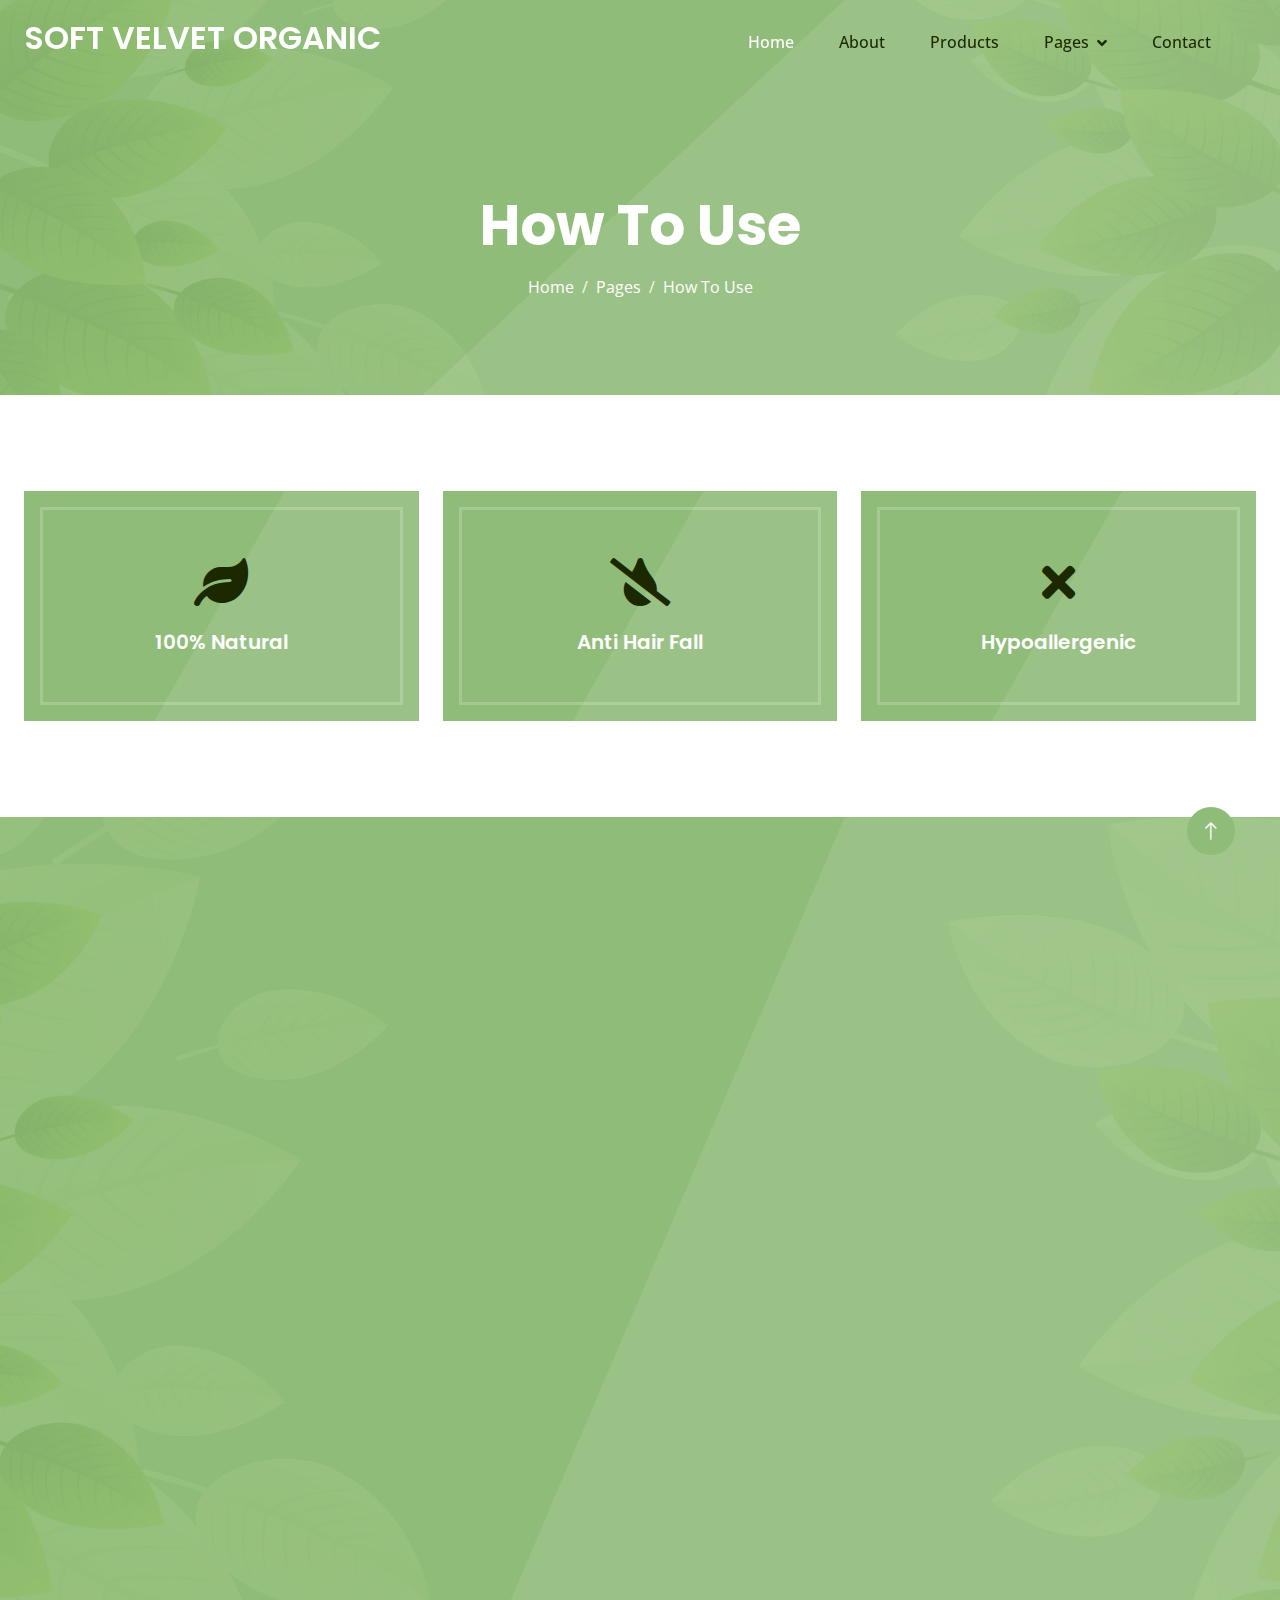
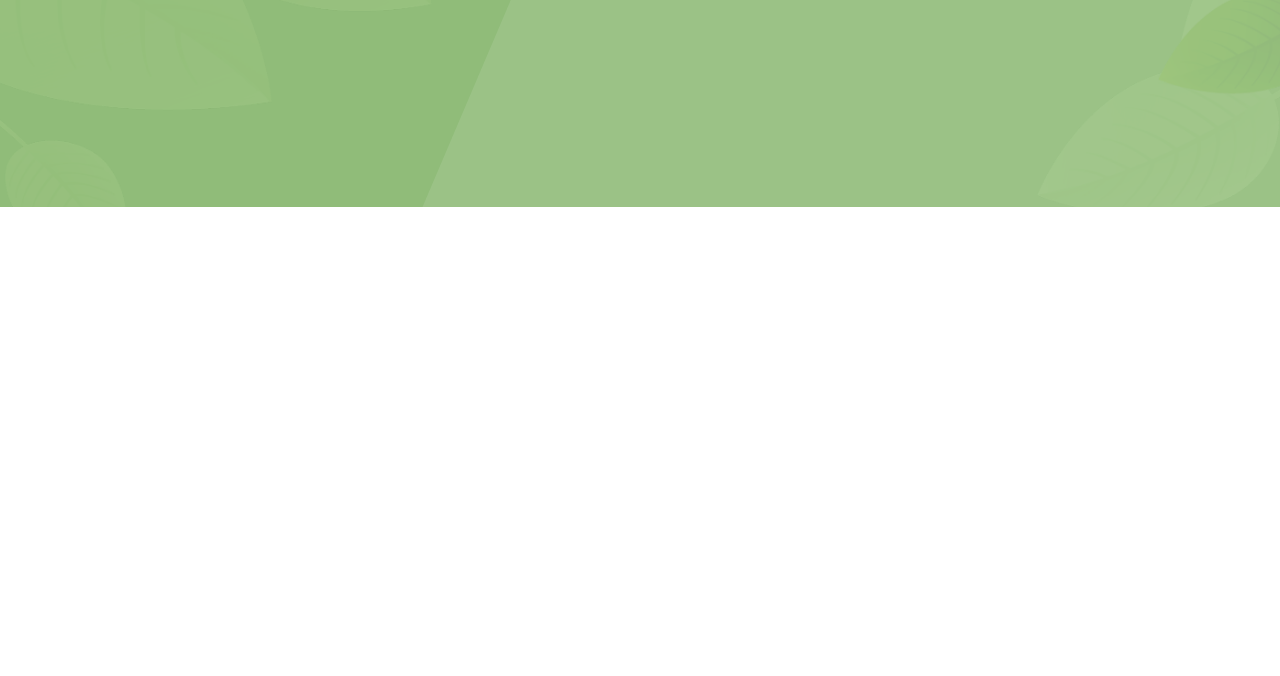
<file: how-to-use.html>
<!DOCTYPE html>
<html lang="en">

<head>
    <meta charset="utf-8">
    <title>Soft Velvet Organic</title>
    <meta content="width=device-width, initial-scale=1.0" name="viewport">
    <meta content="" name="keywords">
    <meta content="" name="description">

    <!-- Favicon -->
    <link href="img/favicon.ico" rel="icon">

    <!-- Google Web Fonts -->
    <link rel="preconnect" href="https://fonts.googleapis.com">
    <link rel="preconnect" href="https://fonts.gstatic.com" crossorigin>
    <link
        href="https://fonts.googleapis.com/css2?family=Open+Sans:wght@400;500&family=Poppins:wght@200;600;700&display=swap"
        rel="stylesheet">

    <!-- Icon Font Stylesheet -->
    <link href="https://cdnjs.cloudflare.com/ajax/libs/font-awesome/5.10.0/css/all.min.css" rel="stylesheet">
    <link href="https://cdn.jsdelivr.net/npm/bootstrap-icons@1.4.1/font/bootstrap-icons.css" rel="stylesheet">

    <!-- Libraries Stylesheet -->
    <link href="lib/animate/animate.min.css" rel="stylesheet">
    <link href="lib/owlcarousel/assets/owl.carousel.min.css" rel="stylesheet">

    <!-- Customized Bootstrap Stylesheet -->
    <link href="css/bootstrap.min.css" rel="stylesheet">

    <!-- Template Stylesheet -->
    <link href="css/style.css" rel="stylesheet">
</head>

<body>
    <!-- Spinner Start -->
    <div id="spinner"
        class="show bg-white position-fixed translate-middle w-100 vh-100 top-50 start-50 d-flex align-items-center justify-content-center">
        <div class="spinner-grow text-primary" style="width: 3rem; height: 3rem;" role="status">
            <span class="sr-only">Loading...</span>
        </div>
    </div>
    <!-- Spinner End -->


    <!-- Navbar Start -->
    <div class="container-fluid sticky-top">
        <div class="container">
            <nav class="navbar navbar-expand-lg navbar-light p-0">
                <a href="index.html" class="navbar-brand">
                    <h2 class="text-white">SOFT VELVET ORGANIC</h2>
                </a>
                <button type="button" class="navbar-toggler ms-auto me-0" data-bs-toggle="collapse"
                    data-bs-target="#navbarCollapse">
                    <span class="navbar-toggler-icon"></span>
                </button>
                <div class="collapse navbar-collapse" id="navbarCollapse">
                    <div class="navbar-nav ms-auto">
                        <a href="index.html" class="nav-item nav-link active">Home</a>
                        <a href="about.html" class="nav-item nav-link">About</a>
                        <a href="product.html" class="nav-item nav-link">Products</a>
                        <div class="nav-item dropdown">
                            <a href="#" class="nav-link dropdown-toggle" data-bs-toggle="dropdown">Pages</a>
                            <div class="dropdown-menu bg-light mt-2">
                                <a href="feature.html" class="dropdown-item">Features</a>
                                <a href="how-to-use.html" class="dropdown-item">How To Use</a>
                                
                                <a href="blog.html" class="dropdown-item">Blog Articles</a>
                                
                            </div>
                        </div>
                        <a href="contact.html" class="nav-item nav-link">Contact</a>
                    </div>
                    
                </div>
            </nav>
        </div>
    </div>
    
    <!-- Navbar End -->


    <!-- Hero Start -->
    <div class="container-fluid bg-primary hero-header mb-5">
        <div class="container text-center">
            <h1 class="display-4 text-white mb-3 animated slideInDown">How To Use</h1>
            <nav aria-label="breadcrumb">
                <ol class="breadcrumb justify-content-center mb-0 animated slideInDown">
                    <li class="breadcrumb-item"><a class="text-white" href="index.html">Home</a></li>
                    <li class="breadcrumb-item"><a class="text-white" href="#">Pages</a></li>
                    <li class="breadcrumb-item text-white active" aria-current="page">How To Use</li>
                </ol>
            </nav>
        </div>
    </div>
    <!-- Hero End -->


    <!-- Feature Start -->
    <div class="container-fluid py-5">
        <div class="container">
            <div class="row g-4">
                <div class="col-lg-4 wow fadeIn" data-wow-delay="0.1s">
                    <div class="feature-item position-relative bg-primary text-center p-3">
                        <div class="border py-5 px-3">
                            <i class="fa fa-leaf fa-3x text-dark mb-4"></i>
                            <h5 class="text-white mb-0">100% Natural</h5>
                        </div>
                    </div>
                </div>
                <div class="col-lg-4 wow fadeIn" data-wow-delay="0.3s">
                    <div class="feature-item position-relative bg-primary text-center p-3">
                        <div class="border py-5 px-3">
                            <i class="fa fa-tint-slash fa-3x text-dark mb-4"></i>
                            <h5 class="text-white mb-0">Anti Hair Fall</h5>
                        </div>
                    </div>
                </div>
                <div class="col-lg-4 wow fadeIn" data-wow-delay="0.5s">
                    <div class="feature-item position-relative bg-primary text-center p-3">
                        <div class="border py-5 px-3">
                            <i class="fa fa-times fa-3x text-dark mb-4"></i>
                            <h5 class="text-white mb-0">Hypoallergenic</h5>
                        </div>
                    </div>
                </div>
            </div>
        </div>
    </div>
    <!-- Feature End -->


    <!-- How To Use Start -->
    <div class="container-fluid how-to-use bg-primary my-5 py-5">
        <div class="container text-white py-5">
            <div class="mx-auto text-center wow fadeIn" data-wow-delay="0.1s" style="max-width: 600px;">
                <h1 class="text-white mb-3"><span class="fw-light text-dark">How To Use Our</span> Natural & Organic
                    <span class="fw-light text-dark">Hair Shampoo & Hair Serum</span></h1>
                <p class="mb-5">
                    Apply Soft Velvet Organic shampoo, lather, and rinse. Follow with our organic hair serum. Massage into damp hair for nourished, silky strands.</p>
            </div>
            <div class="row g-5">
                <div class="col-lg-4 text-center wow fadeIn" data-wow-delay="0.1s">
                    <div class="btn-square rounded-circle border mx-auto mb-4" style="width: 120px; height: 120px;">
                        <i class="fa fa-home fa-3x text-dark"></i>
                    </div>
                    <h5 class="text-white">Wash Hair With Water</h5>
                    <hr class="w-25 bg-light my-2 mx-auto">
                    <span>
                        Elevate your hair care routine with Wash Hair With Water's natural and organic shampoo and serum. Pure beauty, naturally.</span>
                </div>
                <div class="col-lg-4 text-center wow fadeIn" data-wow-delay="0.3s">
                    <div class="btn-square rounded-circle border mx-auto mb-4" style="width: 120px; height: 120px;">
                        <i class="fa fa-home fa-3x text-dark"></i>
                    </div>
                    <h5 class="text-white">Apply Shampoo On Hair</h5>
                    <hr class="w-25 bg-light my-2 mx-auto">
                    <span>Transform your hair ritual with Apply Shampoo On Hair's organic blend for vibrant, naturally beautiful locks.</span>
                </div>
                <div class="col-lg-4 text-center wow fadeIn" data-wow-delay="0.5s">
                    <div class="btn-square rounded-circle border mx-auto mb-4" style="width: 120px; height: 120px;">
                        <i class="fa fa-home fa-3x text-dark"></i>
                    </div>
                    <h5 class="text-white">Wait 5 Mins And Wash</h5>
                    <hr class="w-25 bg-light my-2 mx-auto">
                    <span>Indulge in self-care; Wait 5 Mins And Wash reveals the magic of our organic hair care.</span>
                </div>
                <div class="col-lg-4 text-center wow fadeIn" data-wow-delay="0.5s">
                    <div class="btn-square rounded-circle border mx-auto mb-4" style="width: 120px; height: 120px;">
                        <i class="fa fa-home fa-3x text-dark"></i>
                    </div>
                    <h5 class="text-white">Wait 5 Mins For Hair Dry</h5>
                    <hr class="w-25 bg-light my-2 mx-auto">
                    <span>Experience brilliance; Wait 5 Mins For Hair Dry, revealing the magic of our organic hair care.




                    </span>
                </div>
                <div class="col-lg-4 text-center wow fadeIn" data-wow-delay="0.5s">
                    <div class="btn-square rounded-circle border mx-auto mb-4" style="width: 120px; height: 120px;">
                        <i class="fa fa-home fa-3x text-dark"></i>
                    </div>
                    <h5 class="text-white">Apply The Hair Serum</h5>
                    <hr class="w-25 bg-light my-2 mx-auto">
                    <span>Revitalize your locks with Apply The Hair Serum, our natural, organic solution for radiant hair.</span>
                </div>
                <div class="col-lg-4 text-center wow fadeIn" data-wow-delay="0.5s">
                    <div class="btn-square rounded-circle border mx-auto mb-4" style="width: 120px; height: 120px;">
                        <i class="fa fa-home fa-3x text-dark"></i>
                    </div>
                    <h5 class="text-white">Massage Hair for 2 Minutes</h5>
                    <hr class="w-25 bg-light my-2 mx-auto">
                    <span>Transform your routine; Massage Hair for 2 Minutes with our natural, organic serum.</span>
                </div>
            </div>
        </div>
    </div>
    <!-- How To Use End -->


    <!-- Footer Start -->
    <div class="container-fluid bg-white footer">
        <div class="container py-5">
            <div class="row g-5">
                <div class="col-md-6 col-lg-3 wow fadeIn" data-wow-delay="0.1s">
                    <a href="index.html" class="d-inline-block mb-3">
                        <h1 class="text-primary">Soft Velvet Organic</h1>
                    </a>
                    <p class="mb-0">Soft Velvet Organic offers natural skin and hair care products, combining luxurious softness with organic ingredients for a wholesome beauty experience.</p>
                </div>
                <div class="col-md-6 col-lg-3 wow fadeIn" data-wow-delay="0.3s">
                    <h5 class="mb-4">Get In Touch</h5>
                    <p><i class="fa fa-map-marker-alt me-3"></i>Devgad, Maharashtra</p>
                    <p><i class="fa fa-phone-alt me-3"></i>+91 7385116233</p>
                    <p><i class="fa fa-envelope me-3"></i>softvelvetorganic@gmail.com</p>
                    <div class="d-flex pt-2">
                        
                        <a class="btn btn-square btn-outline-primary me-1" href="https://www.instagram.com/hand_madeskincare?igsh=MXBndjR2c2tobGQ3cg=="><i class="fab fa-facebook-f"></i></a>
                        <a class="btn btn-square btn-outline-primary me-1" href="https://www.instagram.com/hand_madeskincare?igsh=MXBndjR2c2tobGQ3cg=="><i class="fab fa-instagram"></i></a>
                       
                    </div>
                </div>
                <div class="col-md-6 col-lg-3 wow fadeIn" data-wow-delay="0.5s">
                    <h5 class="mb-4">Our Products</h5>
                    <a class="btn btn-link" href="product.html">Hair Shampoo</a>
                    <a class="btn btn-link" href="product.html">Hair Oil</a>
                    <a class="btn btn-link" href="product.html">Face Serum</a>
                    <a class="btn btn-link" href="product.html">Black Soap</a>
                    <a class="btn btn-link" href="product.html">Lip Balm</a>
                </div>
                <div class="col-md-6 col-lg-3 wow fadeIn" data-wow-delay="0.7s">
                    <h5 class="mb-4">Popular Link</h5>
                    <a class="btn btn-link" href="about.html">About Us</a>
                    <a class="btn btn-link" href="contact.html">Contact Us</a>
                    <a class="btn btn-link" href="feature.html">Features</a>
                    <a class="btn btn-link" href="how-to-use.html">How To Use</a>
                    
                </div>
            </div>
        </div>
        <div class="container wow fadeIn" data-wow-delay="0.1s">
            <div class="copyright">
                <div class="row">
                    <div class="col-md-6 text-center text-md-start mb-3 mb-md-0">
                        &copy; <a class="border-bottom" href="#">Soft Velvet Organic</a>, All Right Reserved.

                       
                        Designed By Radiket Tech<a class="border-bottom" ></a>
                    </div>
                    <div class="col-md-6 text-center text-md-end">
                        <div class="footer-menu">
                            <a href="index.html">Home</a>
                            
                            <a href="contact.html">Help</a>
                           
                        </div>
                    </div>
                </div>
            </div>
        </div>
    </div>
    <!-- Footer End -->


    <!-- Back to Top -->
    <a href="#" class="btn btn-lg btn-primary btn-lg-square back-to-top"><i class="bi bi-arrow-up"></i></a>


    <!-- JavaScript Libraries -->
    <script src="https://ajax.googleapis.com/ajax/libs/jquery/3.6.1/jquery.min.js"></script>
    <script src="https://cdn.jsdelivr.net/npm/bootstrap@5.0.0/dist/js/bootstrap.bundle.min.js"></script>
    <script src="lib/wow/wow.min.js"></script>
    <script src="lib/easing/easing.min.js"></script>
    <script src="lib/waypoints/waypoints.min.js"></script>
    <script src="lib/owlcarousel/owl.carousel.min.js"></script>

    <!-- Template Javascript -->
    <script src="js/main.js"></script>
</body>

</html>
</file>
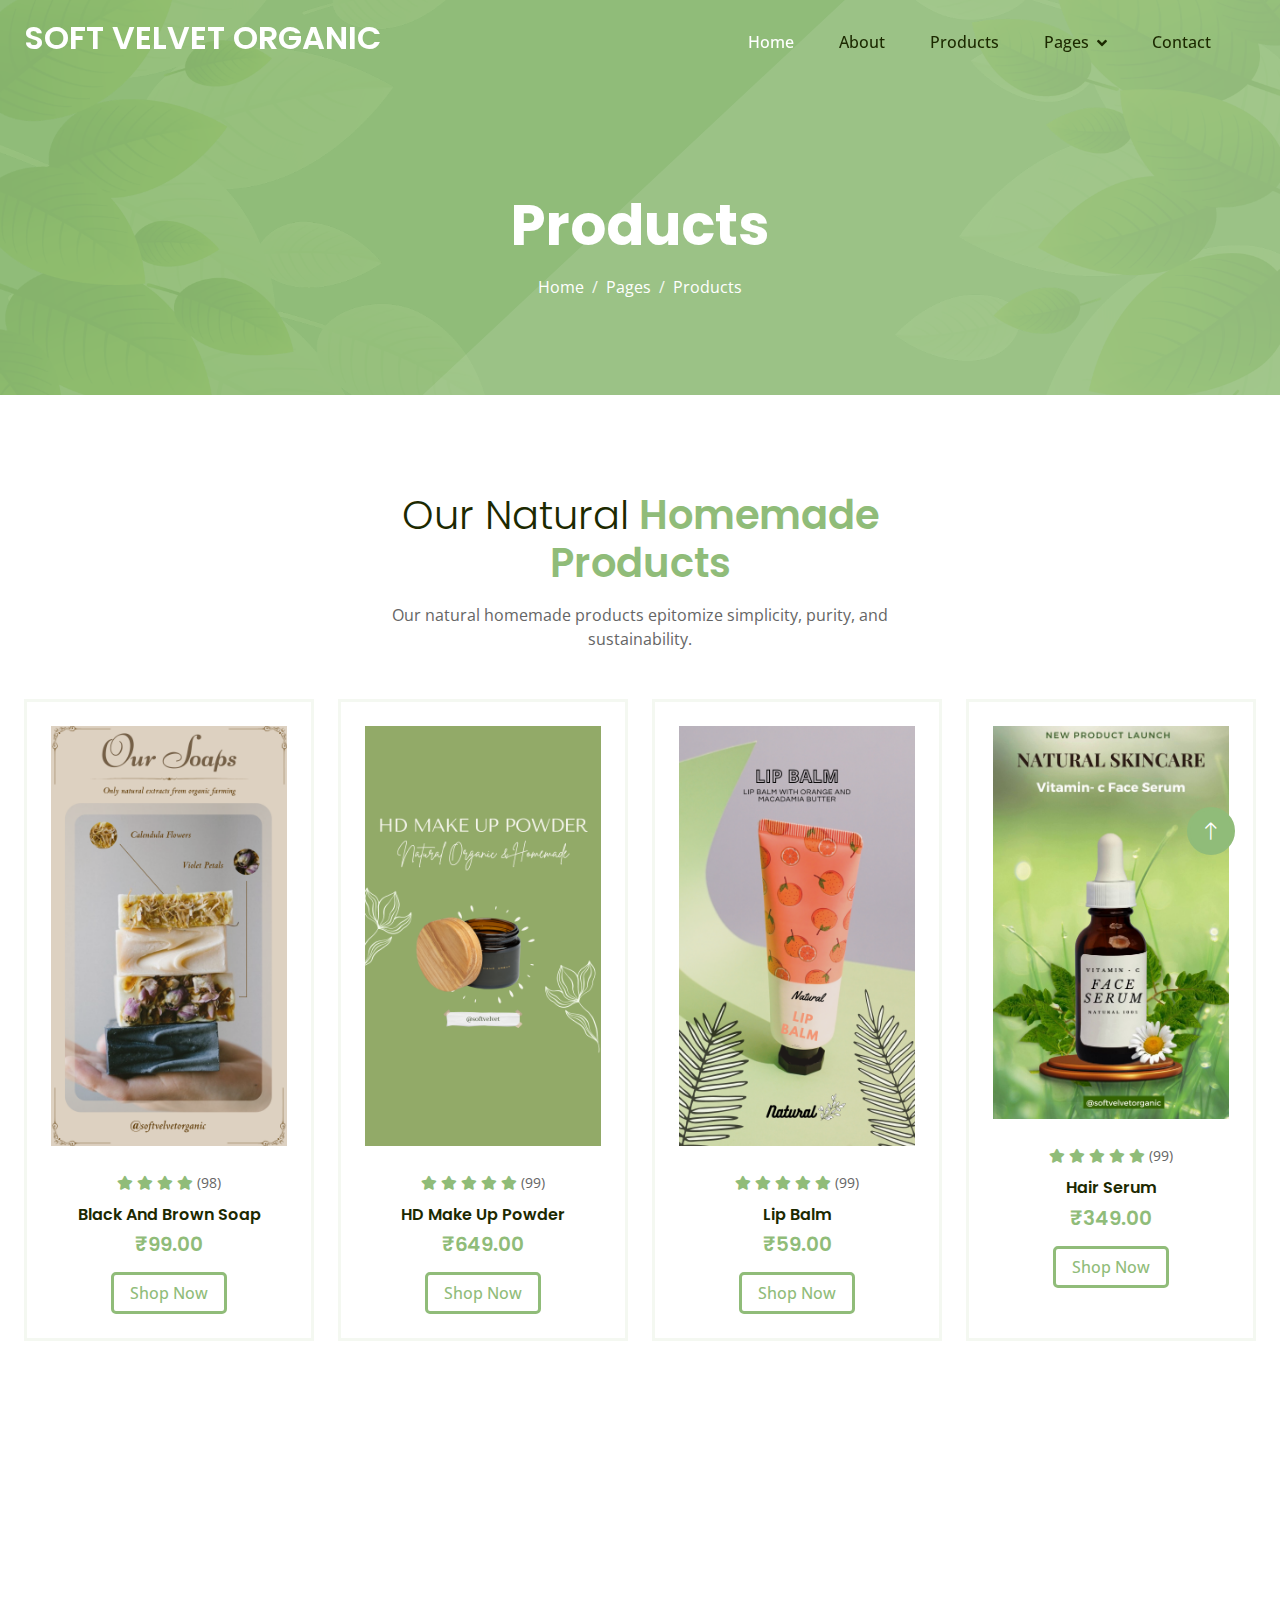
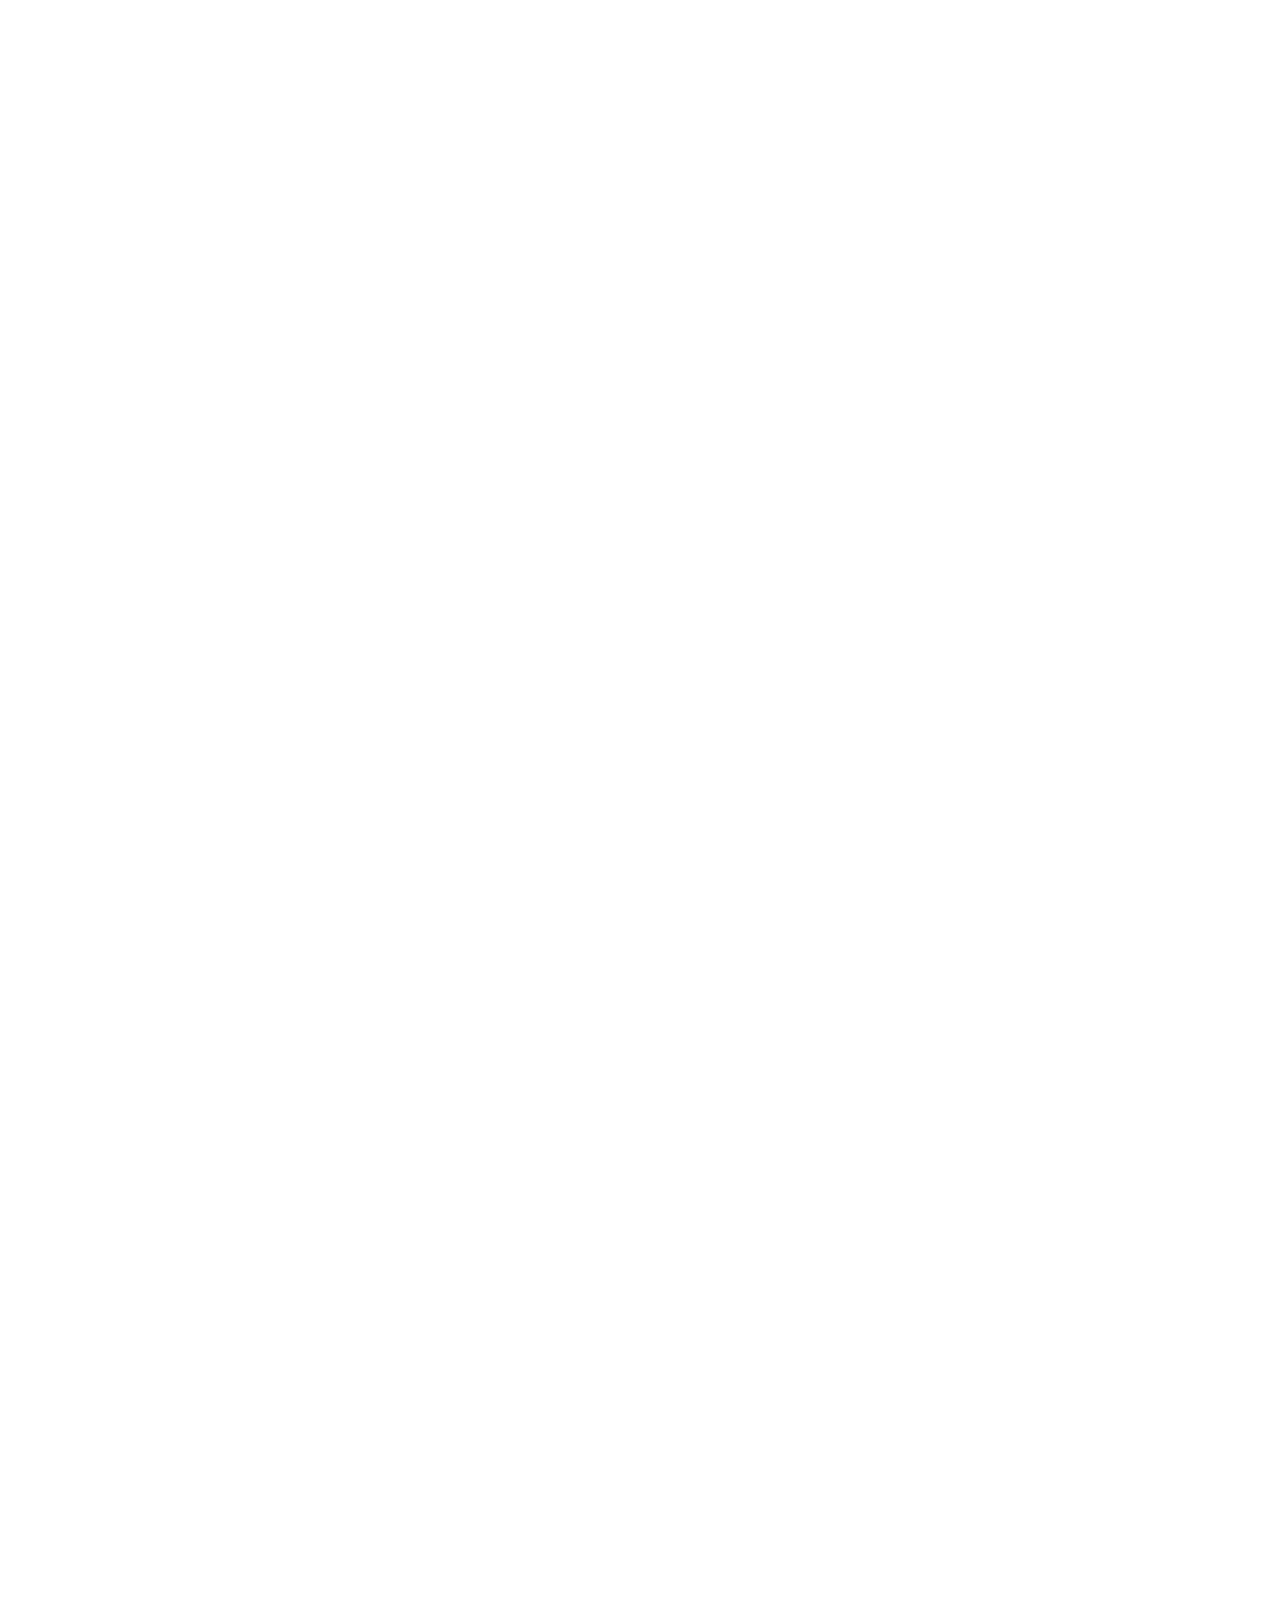
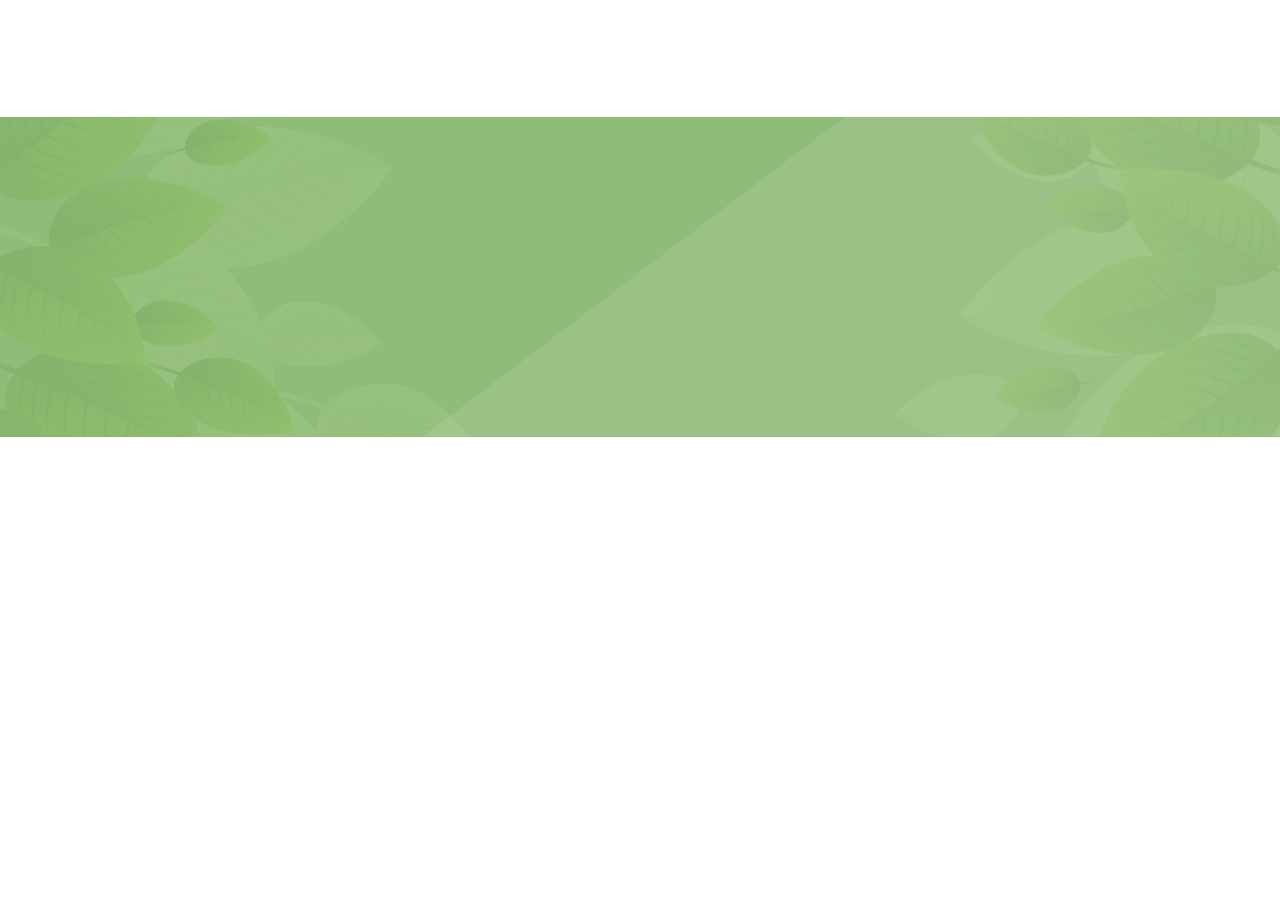
<file: product.html>
<!DOCTYPE html>
<html lang="en">

<head>
    <meta charset="utf-8">
    <title>Hairnic - Single Product Website Template</title>
    <meta content="width=device-width, initial-scale=1.0" name="viewport">
    <meta content="" name="keywords">
    <meta content="" name="description">

    <!-- Favicon -->
    <link href="img/favicon.ico" rel="icon">

    <!-- Google Web Fonts -->
    <link rel="preconnect" href="https://fonts.googleapis.com">
    <link rel="preconnect" href="https://fonts.gstatic.com" crossorigin>
    <link
        href="https://fonts.googleapis.com/css2?family=Open+Sans:wght@400;500&family=Poppins:wght@200;600;700&display=swap"
        rel="stylesheet">

    <!-- Icon Font Stylesheet -->
    <link href="https://cdnjs.cloudflare.com/ajax/libs/font-awesome/5.10.0/css/all.min.css" rel="stylesheet">
    <link href="https://cdn.jsdelivr.net/npm/bootstrap-icons@1.4.1/font/bootstrap-icons.css" rel="stylesheet">

    <!-- Libraries Stylesheet -->
    <link href="lib/animate/animate.min.css" rel="stylesheet">
    <link href="lib/owlcarousel/assets/owl.carousel.min.css" rel="stylesheet">

    <!-- Customized Bootstrap Stylesheet -->
    <link href="css/bootstrap.min.css" rel="stylesheet">

    <!-- Template Stylesheet -->
    <link href="css/style.css" rel="stylesheet">
</head>

<body>
    <!-- Spinner Start -->
    <div id="spinner"
        class="show bg-white position-fixed translate-middle w-100 vh-100 top-50 start-50 d-flex align-items-center justify-content-center">
        <div class="spinner-grow text-primary" style="width: 3rem; height: 3rem;" role="status">
            <span class="sr-only">Loading...</span>
        </div>
    </div>
    <!-- Spinner End -->


    <!-- Navbar Start -->
    <div class="container-fluid sticky-top">
        <div class="container">
            <nav class="navbar navbar-expand-lg navbar-light p-0">
                <a href="index.html" class="navbar-brand">
                    <h2 class="text-white">SOFT VELVET ORGANIC</h2>
                </a>
                <button type="button" class="navbar-toggler ms-auto me-0" data-bs-toggle="collapse"
                    data-bs-target="#navbarCollapse">
                    <span class="navbar-toggler-icon"></span>
                </button>
                <div class="collapse navbar-collapse" id="navbarCollapse">
                    <div class="navbar-nav ms-auto">
                        <a href="index.html" class="nav-item nav-link active">Home</a>
                        <a href="about.html" class="nav-item nav-link">About</a>
                        <a href="product.html" class="nav-item nav-link">Products</a>
                        <div class="nav-item dropdown">
                            <a href="#" class="nav-link dropdown-toggle" data-bs-toggle="dropdown">Pages</a>
                            <div class="dropdown-menu bg-light mt-2">
                                <a href="feature.html" class="dropdown-item">Features</a>
                                <a href="how-to-use.html" class="dropdown-item">How To Use</a>
                               
                                <a href="blog.html" class="dropdown-item">Blog Articles</a>
                                
                            </div>
                        </div>
                        <a href="contact.html" class="nav-item nav-link">Contact</a>
                    </div>
                    
                </div>
            </nav>
        </div>
    </div>
    
    <!-- Navbar End -->


    <!-- Hero Start -->
    <div class="container-fluid bg-primary hero-header mb-5">
        <div class="container text-center">
            <h1 class="display-4 text-white mb-3 animated slideInDown">Products</h1>
            <nav aria-label="breadcrumb">
                <ol class="breadcrumb justify-content-center mb-0 animated slideInDown">
                    <li class="breadcrumb-item"><a class="text-white" href="#">Home</a></li>
                    <li class="breadcrumb-item"><a class="text-white" href="#">Pages</a></li>
                    <li class="breadcrumb-item text-white active" aria-current="page">Products</li>
                </ol>
            </nav>
        </div>
    </div>
    <!-- Hero End -->


    <!-- Product Start -->
    <div class="container-fluid py-5">
        <div class="container">
            <div class="mx-auto text-center wow fadeIn" data-wow-delay="0.1s" style="max-width: 600px;">
                <h1 class="text-primary mb-3"><span class="fw-light text-dark">Our Natural</span> Homemade Products</h1>
                <p class="mb-5">Our natural homemade products epitomize simplicity, purity, and sustainability. </p>
            </div>
            <div class="row g-4">
                <div class="col-md-6 col-lg-3 wow fadeIn" data-wow-delay="0.1s">
                    <div class="product-item text-center border h-100 p-4">
                        <img class="img-fluid mb-4" src="img/soap.png" alt="">
                        <div class="mb-2">
                            <small class="fa fa-star text-primary"></small>
                            <small class="fa fa-star text-primary"></small>
                            <small class="fa fa-star text-primary"></small>
                            <small class="fa fa-star text-primary"></small>
                            
                            <small>(98)</small>
                        </div>
                        <a href="#" class="h6 d-inline-block mb-2">Black And Brown Soap</a>
                        <h5 class="text-primary mb-3">₹99.00</h5>
                        <a href="contact.html" class="btn btn-outline-primary px-3">Shop Now</a>
                    </div>
                </div>
                <div class="col-md-6 col-lg-3 wow fadeIn" data-wow-delay="0.3s">
                    <div class="product-item text-center border h-100 p-4">
                        <img class="img-fluid mb-4" src="img/prd/hd.png" alt="">
                        <div class="mb-2">
                            <small class="fa fa-star text-primary"></small>
                            <small class="fa fa-star text-primary"></small>
                            <small class="fa fa-star text-primary"></small>
                            <small class="fa fa-star text-primary"></small>
                            <small class="fa fa-star text-primary"></small>
                            <small>(99)</small>
                        </div>
                        <a href="#" class="h6 d-inline-block mb-2">HD Make Up Powder</a>
                        <h5 class="text-primary mb-3">₹649.00</h5>
                        <a href="contact.html" class="btn btn-outline-primary px-3">Shop Now</a>
                    </div>
                </div>
                <div class="col-md-6 col-lg-3 wow fadeIn" data-wow-delay="0.5s">
                    <div class="product-item text-center border h-100 p-4">
                        <img class="img-fluid mb-4" src="img/prd/lipb.png" alt="">
                        <div class="mb-2">
                            <small class="fa fa-star text-primary"></small>
                            <small class="fa fa-star text-primary"></small>
                            <small class="fa fa-star text-primary"></small>
                            <small class="fa fa-star text-primary"></small>
                            <small class="fa fa-star text-primary"></small>
                            <small>(99)</small>
                        </div>
                        <a href="#" class="h6 d-inline-block mb-2">Lip Balm</a>
                        <h5 class="text-primary mb-3">₹59.00</h5>
                        <a href="contact.html" class="btn btn-outline-primary px-3">Shop Now</a>
                    </div>
                </div>
                <div class="col-md-6 col-lg-3 wow fadeIn" data-wow-delay="0.7s">
                    <div class="product-item text-center border h-100 p-4">
                        <img class="img-fluid mb-4" src="img/prd/serum.jpg" alt="">
                        <div class="mb-2">
                            <small class="fa fa-star text-primary"></small>
                            <small class="fa fa-star text-primary"></small>
                            <small class="fa fa-star text-primary"></small>
                            <small class="fa fa-star text-primary"></small>
                            <small class="fa fa-star text-primary"></small>
                            <small>(99)</small>
                        </div>
                        <a href="#" class="h6 d-inline-block mb-2">Hair Serum</a>
                        <h5 class="text-primary mb-3">₹349.00</h5>
                        <a href="contact.html" class="btn btn-outline-primary px-3">Shop Now</a>
                    </div>
                </div>
                <div class="col-md-6 col-lg-3 wow fadeIn" data-wow-delay="0.1s">
                    <div class="product-item text-center border h-100 p-4">
                        <img class="img-fluid mb-4" src="img/prd/antid1.png" alt="">
                        <div class="mb-2">
                            <small class="fa fa-star text-primary"></small>
                            <small class="fa fa-star text-primary"></small>
                            <small class="fa fa-star text-primary"></small>
                            <small class="fa fa-star text-primary"></small>
                            <small class="fa fa-star text-primary"></small>
                            <small>(99)</small>
                        </div>
                        <a href="#" class="h6 d-inline-block mb-2">Anti-dandruff Shampoo</a>
                        <h5 class="text-primary mb-3">₹99.99</h5>
                        <a href="contact.html" class="btn btn-outline-primary px-3">Shop Now</a>
                    </div>
                </div>
                <div class="col-md-6 col-lg-3 wow fadeIn" data-wow-delay="0.3s">
                    <div class="product-item text-center border h-100 p-4">
                        <img class="img-fluid mb-4" src="img/prd/antih.png" alt="">
                        <div class="mb-2">
                            <small class="fa fa-star text-primary"></small>
                            <small class="fa fa-star text-primary"></small>
                            <small class="fa fa-star text-primary"></small>
                            <small class="fa fa-star text-primary"></small>
                            <small class="fa fa-star text-primary"></small>
                            <small>(99)</small>
                        </div>
                        <a href="" class="h6 d-inline-block mb-2">Anti-Hairfall Shampoo</a>
                        <h5 class="text-primary mb-3">₹99.99</h5>
                        <a href="contact.html" class="btn btn-outline-primary px-3">Shop Now</a>
                    </div>
                </div>
                <div class="col-md-6 col-lg-3 wow fadeIn" data-wow-delay="0.5s">
                    <div class="product-item text-center border h-100 p-4">
                        <img class="img-fluid mb-4" src="img/prd/hair.png" alt="">
                        <div class="mb-2">
                            <small class="fa fa-star text-primary"></small>
                            <small class="fa fa-star text-primary"></small>
                            <small class="fa fa-star text-primary"></small>
                            <small class="fa fa-star text-primary"></small>
                            <small class="fa fa-star text-primary"></small>
                            <small>(99)</small>
                        </div>
                        <a href="#" class="h6 d-inline-block mb-2">Hair Shampoo</a>
                        <h5 class="text-primary mb-3">₹99.99</h5>
                        <a href="contact.html" class="btn btn-outline-primary px-3">Shop Now</a>
                    </div>
                </div>
                <div class="col-md-6 col-lg-3 wow fadeIn" data-wow-delay="0.7s">
                    <div class="product-item text-center border h-100 p-4">
                        <img class="img-fluid mb-4" src="img/prd/bb.png" alt="">
                        <div class="mb-2">
                            <small class="fa fa-star text-primary"></small>
                            <small class="fa fa-star text-primary"></small>
                            <small class="fa fa-star text-primary"></small>
                            <small class="fa fa-star text-primary"></small>
                            <small class="fa fa-star text-primary"></small>
                            <small>(99)</small>
                        </div>
                        <a href="#" class="h6 d-inline-block mb-2">BB Cream</a>
                        <h5 class="text-primary mb-3">₹99.99</h5>
                        <a href="contact.html" class="btn btn-outline-primary px-3">Shop Now</a>
                    </div>
                </div>
                <div class="col-md-6 col-lg-3 wow fadeIn" data-wow-delay="0.1s">
                    <div class="product-item text-center border h-100 p-4">
                        <img class="img-fluid mb-4" src="img/prd/wax.png" alt="">
                        <div class="mb-2">
                            <small class="fa fa-star text-primary"></small>
                            <small class="fa fa-star text-primary"></small>
                            <small class="fa fa-star text-primary"></small>
                            <small class="fa fa-star text-primary"></small>
                            <small class="fa fa-star text-primary"></small>
                            <small>(99)</small>
                        </div>
                        <a href="#" class="h6 d-inline-block mb-2">Wax Powder</a>
                        <h5 class="text-primary mb-3">₹149.00</h5>
                        <a href="contact.html" class="btn btn-outline-primary px-3">Add To Cart</a>
                    </div>
                </div>
                <div class="col-md-6 col-lg-3 wow fadeIn" data-wow-delay="0.1s">
                    <div class="product-item text-center border h-100 p-4">
                        <img class="img-fluid mb-4" src="img/prd/hcb.png" alt="">
                        <div class="mb-2">
                            <small class="fa fa-star text-primary"></small>
                            <small class="fa fa-star text-primary"></small>
                            <small class="fa fa-star text-primary"></small>
                            <small class="fa fa-star text-primary"></small>
                            <small class="fa fa-star text-primary"></small>
                            <small>(99)</small>
                        </div>
                        <a href="#" class="h6 d-inline-block mb-2">Hair Color Black</a>
                        <h5 class="text-primary mb-3">₹149.00</h5>
                        <a href="contact.html" class="btn btn-outline-primary px-3">Shop Now</a>
                    </div>
                </div>
                <div class="col-md-6 col-lg-3 wow fadeIn" data-wow-delay="0.1s">
                    <div class="product-item text-center border h-100 p-4">
                        <img class="img-fluid mb-4" src="img/prd/hcbd.png" alt="">
                        <div class="mb-2">
                            <small class="fa fa-star text-primary"></small>
                            <small class="fa fa-star text-primary"></small>
                            <small class="fa fa-star text-primary"></small>
                            <small class="fa fa-star text-primary"></small>
                            <small class="fa fa-star text-primary"></small>
                            <small>(99)</small>
                        </div>
                        <a href="#" class="h6 d-inline-block mb-2">Hair Color Burgundy</a>
                        <h5 class="text-primary mb-3">₹149.00</h5>
                        <a href="contact.html" class="btn btn-outline-primary px-3">Shop Now</a>
                    </div>
                </div>
                <div class="col-md-6 col-lg-3 wow fadeIn" data-wow-delay="0.1s">
                    <div class="product-item text-center border h-100 p-4">
                        <img class="img-fluid mb-4" src="img/prd/hcbw.png" alt="">
                        <div class="mb-2">
                            <small class="fa fa-star text-primary"></small>
                            <small class="fa fa-star text-primary"></small>
                            <small class="fa fa-star text-primary"></small>
                            <small class="fa fa-star text-primary"></small>
                            <small class="fa fa-star text-primary"></small>
                            <small>(99)</small>
                        </div>
                        <a href="#" class="h6 d-inline-block mb-2">Hair Color Brown</a>
                        <h5 class="text-primary mb-3">₹149.00</h5>
                        <a href="contact.html" class="btn btn-outline-primary px-3">Shop Now</a>
                    </div>
                </div>
                <div class="col-md-6 col-lg-3 wow fadeIn" data-wow-delay="0.1s">
                    <div class="product-item text-center border h-100 p-4">
                        <img class="img-fluid mb-4" src="img/prd/face.png" alt="">
                        <div class="mb-2">
                            <small class="fa fa-star text-primary"></small>
                            <small class="fa fa-star text-primary"></small>
                            <small class="fa fa-star text-primary"></small>
                            <small class="fa fa-star text-primary"></small>
                            <small class="fa fa-star text-primary"></small>
                            <small>(99)</small>
                        </div>
                        <a href="#" class="h6 d-inline-block mb-2">Face Wash</a>
                        <h5 class="text-primary mb-3">₹99.99</h5>
                        <a href="contact.html" class="btn btn-outline-primary px-3">Shop Now</a>
                    </div>
                </div>
                <div class="col-md-6 col-lg-3 wow fadeIn" data-wow-delay="0.1s">
                    <div class="product-item text-center border h-100 p-4">
                        <img class="img-fluid mb-4" src="img/prd/lips.png" alt="">
                        <div class="mb-2">
                            <small class="fa fa-star text-primary"></small>
                            <small class="fa fa-star text-primary"></small>
                            <small class="fa fa-star text-primary"></small>
                            <small class="fa fa-star text-primary"></small>
                            <small class="fa fa-star text-primary"></small>
                            <small>(99)</small>
                        </div>
                        <a href="product.html" class="h6 d-inline-block mb-2">12 Shades Lip Stick</a>
                        <h5 class="text-primary mb-3">₹449.00</h5>
                        <a href="contact.html" class="btn btn-outline-primary px-3">Shop Now</a>
                    </div>
                </div>
                
            </div>
        </div>
    </div>
    <!-- Product End -->


    <!-- Newsletter Start -->
    <div class="container-fluid newsletter bg-primary py-5 my-5">
        <div class="container py-5">
            <div class="mx-auto text-center wow fadeIn" data-wow-delay="0.1s" style="max-width: 600px;">
                <h1 class="text-white mb-3"><span class="fw-light text-dark"></span> Soft Velvet Organic, The Natural Homemade Products </h1>
                
            </div>
            <div class="row justify-content-center">
                <div class="col-md-7 wow fadeIn" data-wow-delay="0.5s">
                    <div class="position-relative w-100 mt-3 mb-2">
                        
                       
                    </div>
                </div>
            </div>
        </div>
    </div>
    <!-- Newsletter End -->


    <!-- Footer Start -->
    <div class="container-fluid bg-white footer">
        <div class="container py-5">
            <div class="row g-5">
                <div class="col-md-6 col-lg-3 wow fadeIn" data-wow-delay="0.1s">
                    <a href="index.html" class="d-inline-block mb-3">
                        <h1 class="text-primary">Soft Velvet Organic</h1>
                    </a>
                    <p class="mb-0">Soft Velvet Organic offers natural skin and hair care products, combining luxurious softness with organic ingredients for a wholesome beauty experience.</p>
                </div>
                <div class="col-md-6 col-lg-3 wow fadeIn" data-wow-delay="0.3s">
                    <h5 class="mb-4">Get In Touch</h5>
                    <p><i class="fa fa-map-marker-alt me-3"></i>Devgad, Maharashtra</p>
                    <p><i class="fa fa-phone-alt me-3"></i>+91 7385116233</p>
                    <p><i class="fa fa-envelope me-3"></i>softvelvetorganic@gmail.com</p>
                    <div class="d-flex pt-2">
                        
                        <a class="btn btn-square btn-outline-primary me-1" href="https://www.instagram.com/hand_madeskincare?igsh=MXBndjR2c2tobGQ3cg=="><i class="fab fa-facebook-f"></i></a>
                        <a class="btn btn-square btn-outline-primary me-1" href="https://www.instagram.com/hand_madeskincare?igsh=MXBndjR2c2tobGQ3cg=="><i class="fab fa-instagram"></i></a>
                       
                    </div>
                </div>
                <div class="col-md-6 col-lg-3 wow fadeIn" data-wow-delay="0.5s">
                    <h5 class="mb-4">Our Products</h5>
                    <a class="btn btn-link" href="product.html">Hair Shampoo</a>
                    <a class="btn btn-link" href="product.html">Hair Oil</a>
                    <a class="btn btn-link" href="product.html">Face Serum</a>
                    <a class="btn btn-link" href="product.html">Black Soap</a>
                    <a class="btn btn-link" href="product.html">Lip Balm</a>
                </div>
                <div class="col-md-6 col-lg-3 wow fadeIn" data-wow-delay="0.7s">
                    <h5 class="mb-4">Popular Link</h5>
                    <a class="btn btn-link" href="about.html">About Us</a>
                    <a class="btn btn-link" href="contact.html">Contact Us</a>
                    <a class="btn btn-link" href="feature.html">Features</a>
                    <a class="btn btn-link" href="how-to-use.html">How To Use</a>
                    
                </div>
            </div>
        </div>
        <div class="container wow fadeIn" data-wow-delay="0.1s">
            <div class="copyright">
                <div class="row">
                    <div class="col-md-6 text-center text-md-start mb-3 mb-md-0">
                        &copy; <a class="border-bottom" href="#">Soft Velvet Organic</a>, All Right Reserved.

                       
                        Designed By Radiket Tech<a class="border-bottom" ></a>
                    </div>
                    <div class="col-md-6 text-center text-md-end">
                        <div class="footer-menu">
                            <a href="index.html">Home</a>
                            
                            <a href="contact.html">Help</a>
                           
                        </div>
                    </div>
                </div>
            </div>
        </div>
    </div>
    <!-- Footer End -->


    <!-- Back to Top -->
    <a href="#" class="btn btn-lg btn-primary btn-lg-square back-to-top"><i class="bi bi-arrow-up"></i></a>


    <!-- JavaScript Libraries -->
    <script src="https://ajax.googleapis.com/ajax/libs/jquery/3.6.1/jquery.min.js"></script>
    <script src="https://cdn.jsdelivr.net/npm/bootstrap@5.0.0/dist/js/bootstrap.bundle.min.js"></script>
    <script src="lib/wow/wow.min.js"></script>
    <script src="lib/easing/easing.min.js"></script>
    <script src="lib/waypoints/waypoints.min.js"></script>
    <script src="lib/owlcarousel/owl.carousel.min.js"></script>

    <!-- Template Javascript -->
    <script src="js/main.js"></script>
</body>

</html>
</file>
<file: css/style.css>
/********** Template CSS **********/
/*** Google ***/
#google_translate_element {
    position: fixed;
    top: 100%;
    left: 80px; 
    transform: translateY(-50%);
    z-index: 9999;
}


.goog-te-banner-frame.skiptranslate {
    display: none !important;
} 

/* Styling for the black-colored box */
#google_translate_element > div {
    background-color: rgba(255, 255, 255, .2) !important;
    color: #fff;
    border-radius: 8px;
    padding: 10px;
    margin-bottom: 2%;

    /* box-shadow: 0 0 10px rgba(239, 237, 237, 0.3); */
}

/* Styling for the dropdown list inside the translate box */
.goog-te-menu-value {
    color: #fff;
}

/* Styling for the dropdown arrow */
.goog-te-combo-arrow {
    fill: #fff;
    
}
.goog-te-combo{
    font-family: arial;
    font-size: 40pt;
}
/*** Spinner ***/
#spinner {
    opacity: 0;
    visibility: hidden;
    transition: opacity .5s ease-out, visibility 0s linear .5s;
    z-index: 99999;
}

#spinner.show {
    transition: opacity .5s ease-out, visibility 0s linear 0s;
    visibility: visible;
    opacity: 1;
}

.back-to-top {
    position: fixed;
    display: none;
    right: 45px;
    bottom: 45px;
    z-index: 99;
}

img.animated.pulse {
    animation-duration: 5s;
}

/*** Button ***/
.btn {
    font-weight: 500;
    transition: .5s;
}

.btn.btn-primary {
    color: var(--bs-white);
}

.btn-square {
    width: 38px;
    height: 38px;
}

.btn-sm-square {
    width: 32px;
    height: 32px;
}

.btn-lg-square {
    width: 48px;
    height: 48px;
}

.btn-square,
.btn-sm-square,
.btn-lg-square {
    padding: 0;
    display: flex;
    align-items: center;
    justify-content: center;
    font-weight: normal;
    border-radius: 50px;
}


/*** Navbar ***/
.sticky-top {
    top: -150px;
    transition: .5s;
}

.navbar {
    padding: 11px 0 !important;
    height: 85px;
}

.navbar .navbar-nav .nav-link {
    margin-right: 45px;
    padding: 0;
    color: var(--bs-dark);
    font-weight: 500;
    transition: .5s;
    outline: none;
}

.navbar .navbar-nav .nav-link:hover,
.navbar .navbar-nav .nav-link.active {
    color: var(--bs-white);
}

.navbar .dropdown-toggle::after {
    border: none;
    content: "\f107";
    font-family: "Font Awesome 5 Free";
    font-weight: 900;
    vertical-align: middle;
    margin-left: 8px;
}

@media (max-width: 991.98px) {
    .navbar .navbar-nav {
        padding: 0 15px;
        background: var(--bs-primary);
    }

    .navbar .navbar-nav .nav-link  {
        margin-right: 0;
        padding: 10px 0;
    }
}

@media (min-width: 992px) {
    .navbar .nav-item .dropdown-menu {
        display: block;
        border: none;
        margin-top: 0;
        top: 150%;
        opacity: 0;
        visibility: hidden;
        transition: .5s;
    }

    .navbar .nav-item:hover .dropdown-menu {
        top: 100%;
        visibility: visible;
        transition: .5s;
        opacity: 1;
    }
}


/*** Hero Header ***/
.hero-header {
    position: relative;
    margin-top: -85px;
    padding-top: 12rem;
    padding-bottom: 6rem;
    background: url(../img/bg.png) center center no-repeat;
    background-size: cover;
}

.hero-header::before {
    position: absolute;
    content: "";
    width: 100%;
    height: 100%;
    top: 0;
    left: 0;
    background: rgba(255, 255, 255, .1);
    clip-path: polygon(66% 0, 100% 0, 100% 100%, 33% 100%);
}

.hero-header .container {
    position: relative;
    z-index: 1;
}

.hero-header .breadcrumb-item+.breadcrumb-item::before {
    color: var(--bs-light);
}


/*** Feature ***/
.feature-item::before {
    position: absolute;
    content: "";
    width: 100%;
    height: 100%;
    top: 0;
    left: 0;
    background: rgba(255, 255, 255, .1);
    clip-path: polygon(66% 0, 100% 0, 100% 100%, 33% 100%);
}

.feature-item .border {
    position: relative;
    border-color: rgba(255, 255, 255, .2) !important;
    z-index: 1;
}


/*** Deal ***/
.deal {
    position: relative;
    background: url(../img/bg.png) center center no-repeat;
    background-size: cover;
}

.deal::before {
    position: absolute;
    content: "";
    width: 100%;
    height: 100%;
    top: 0;
    left: 0;
    background: rgba(255, 255, 255, .1);
    clip-path: polygon(66% 0, 100% 0, 100% 100%, 33% 100%);
}

.deal .bg-white {
    position: relative;
    z-index: 1;
}

.deal .cdt span {
    display: block;
    font-size: 16px;
    font-style: italic;
    font-weight: 200;
    text-transform: capitalize;
}


/*** How To Use ***/
.how-to-use {
    position: relative;
    background: url(../img/bg.png) center center no-repeat;
    background-size: cover;
}

.how-to-use::before {
    position: absolute;
    content: "";
    width: 100%;
    height: 100%;
    top: 0;
    left: 0;
    background: rgba(255, 255, 255, .1);
    clip-path: polygon(66% 0, 100% 0, 100% 100%, 33% 100%);
}

.how-to-use .container {
    position: relative;
    z-index: 1;
}

.how-to-use .border {
    border-color: rgba(255, 255, 255, .2) !important;
}


/*** Product ***/
.product-item {
    transition: .1s;
}

.product-item:hover {
    border-width: 0 !important;
    box-shadow: 0 0 35px rgba(144, 188, 121, .25);
}

.product-item:hover a.btn {
    color: var(--bs-white);
    background: var(--bs-primary);
}


/*** Testimonial ***/
.testimonial {
    position: relative;
    background: url(../img/bg.png) center center no-repeat;
    background-size: cover;
}

.testimonial::before {
    position: absolute;
    content: "";
    width: 100%;
    height: 100%;
    top: 0;
    left: 0;
    background: rgba(255, 255, 255, .1);
    clip-path: polygon(66% 0, 100% 0, 100% 100%, 33% 100%);
}

.testimonial .testimonial-carousel {
    position: relative;
    z-index: 1;
}

.testimonial-carousel .owl-item img {
    width: 120px;
    height: 120px;
    border-color: rgba(255, 255, 255, .2) !important;
    margin: 0 auto 20px auto;
    border-radius: 100px;
}

.testimonial-carousel .owl-dots {
    margin-top: 25px;
    display: flex;
    align-items: center;
    justify-content: center;
}

.testimonial-carousel .owl-dot {
    position: relative;
    display: inline-block;
    margin: 0 5px;
    width: 30px;
    height: 30px;
    display: flex;
    align-items: center;
    justify-content: center;
    background: transparent;
    border: 3px solid rgba(255, 255, 255, .2);
    border-radius: 30px;
    transition: .5s;
}

.testimonial-carousel .owl-dot.active {
    background: var(--bs-dark);
}


/*** Blog ***/
.blog-item {
    transition: .1s;
}

.blog-item:hover {
    border-width: 0 !important;
    box-shadow: 0 0 35px rgba(144, 188, 121, .25);
}

.blog-item:hover a.btn {
    color: var(--bs-white);
    background: var(--bs-primary);
}


/*** Contact ***/
.contact-info-item::before {
    position: absolute;
    content: "";
    width: 100%;
    height: 100%;
    top: 0;
    left: 0;
    background: rgba(255, 255, 255, .1);
    clip-path: polygon(66% 0, 100% 0, 100% 100%, 33% 100%);
}

.contact-info-item .border {
    position: relative;
    border-color: rgba(255, 255, 255, .2) !important;
    z-index: 1;
}


/*** Newsletter ***/
.newsletter {
    position: relative;
    background: url(../img/bg.png) center center no-repeat;
    background-size: cover;
}

.newsletter::before {
    position: absolute;
    content: "";
    width: 100%;
    height: 100%;
    top: 0;
    left: 0;
    background: rgba(255, 255, 255, .1);
    clip-path: polygon(66% 0, 100% 0, 100% 100%, 33% 100%);
}

.newsletter .container {
    position: relative;
    z-index: 1;
}

.newsletter .form-control {
    background: rgba(255, 255, 255, .3);
}


/*** Footer ***/
.footer .btn.btn-link {
    display: block;
    margin-bottom: 10px;
    padding: 0;
    text-align: left;
    color: var(--bs-body);
    font-weight: normal;
    transition: .3s;
}

.footer .btn.btn-link:hover {
    color: var(--bs-primary);
}

.footer .btn.btn-link::before {
    position: relative;
    content: "\f105";
    font-family: "Font Awesome 5 Free";
    font-weight: 900;
    margin-right: 10px;
}

.footer .btn.btn-link:hover {
    letter-spacing: 1px;
    box-shadow: none;
}

.footer .copyright {
    padding: 25px 0;
    border-top: 3px solid var(--bs-light);
}

.footer .copyright a {
    color: var(--bs-body);
}

.footer .copyright a:hover {
    color: var(--bs-primary);
}

.footer .footer-menu a {
    margin-right: 15px;
    padding-right: 15px;
    border-right: 3px solid var(--bs-light);
}

.footer .footer-menu a:last-child {
    margin-right: 0;
    padding-right: 0;
    border-right: none;
}
</file>
